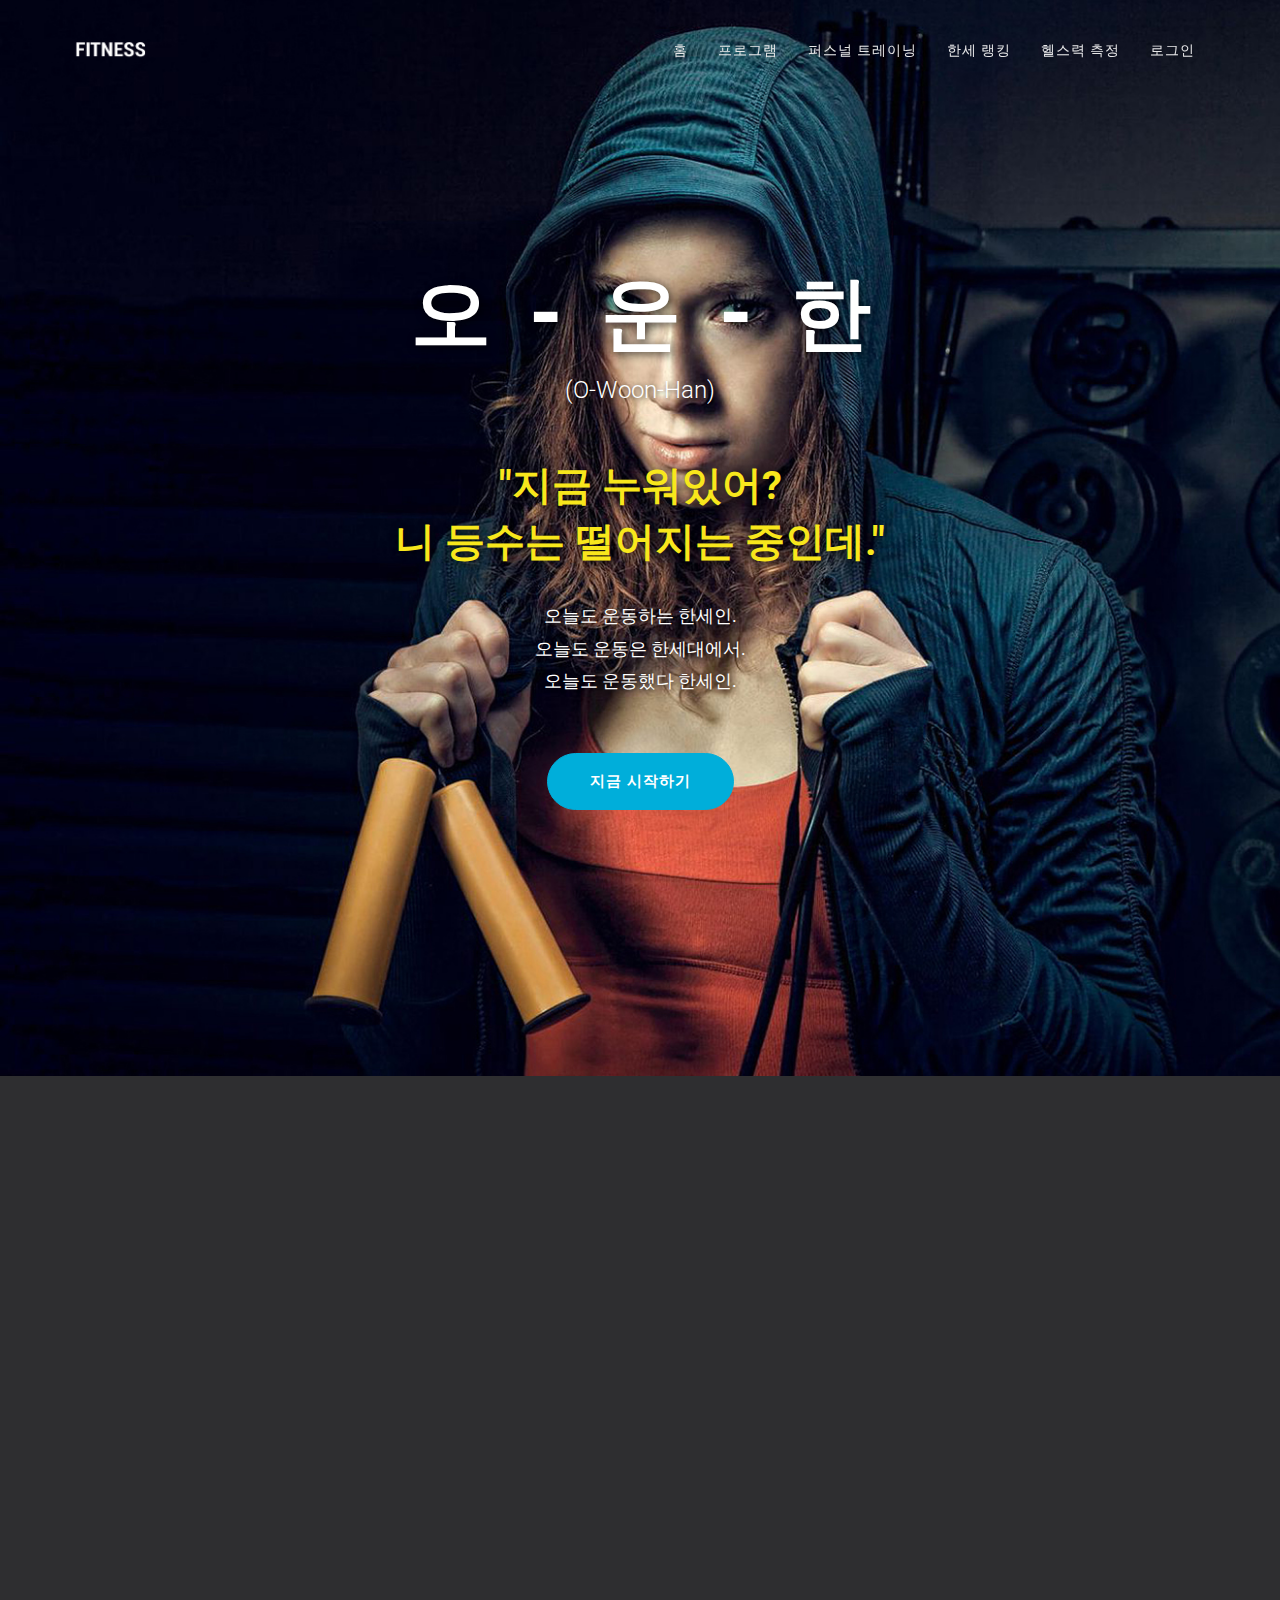
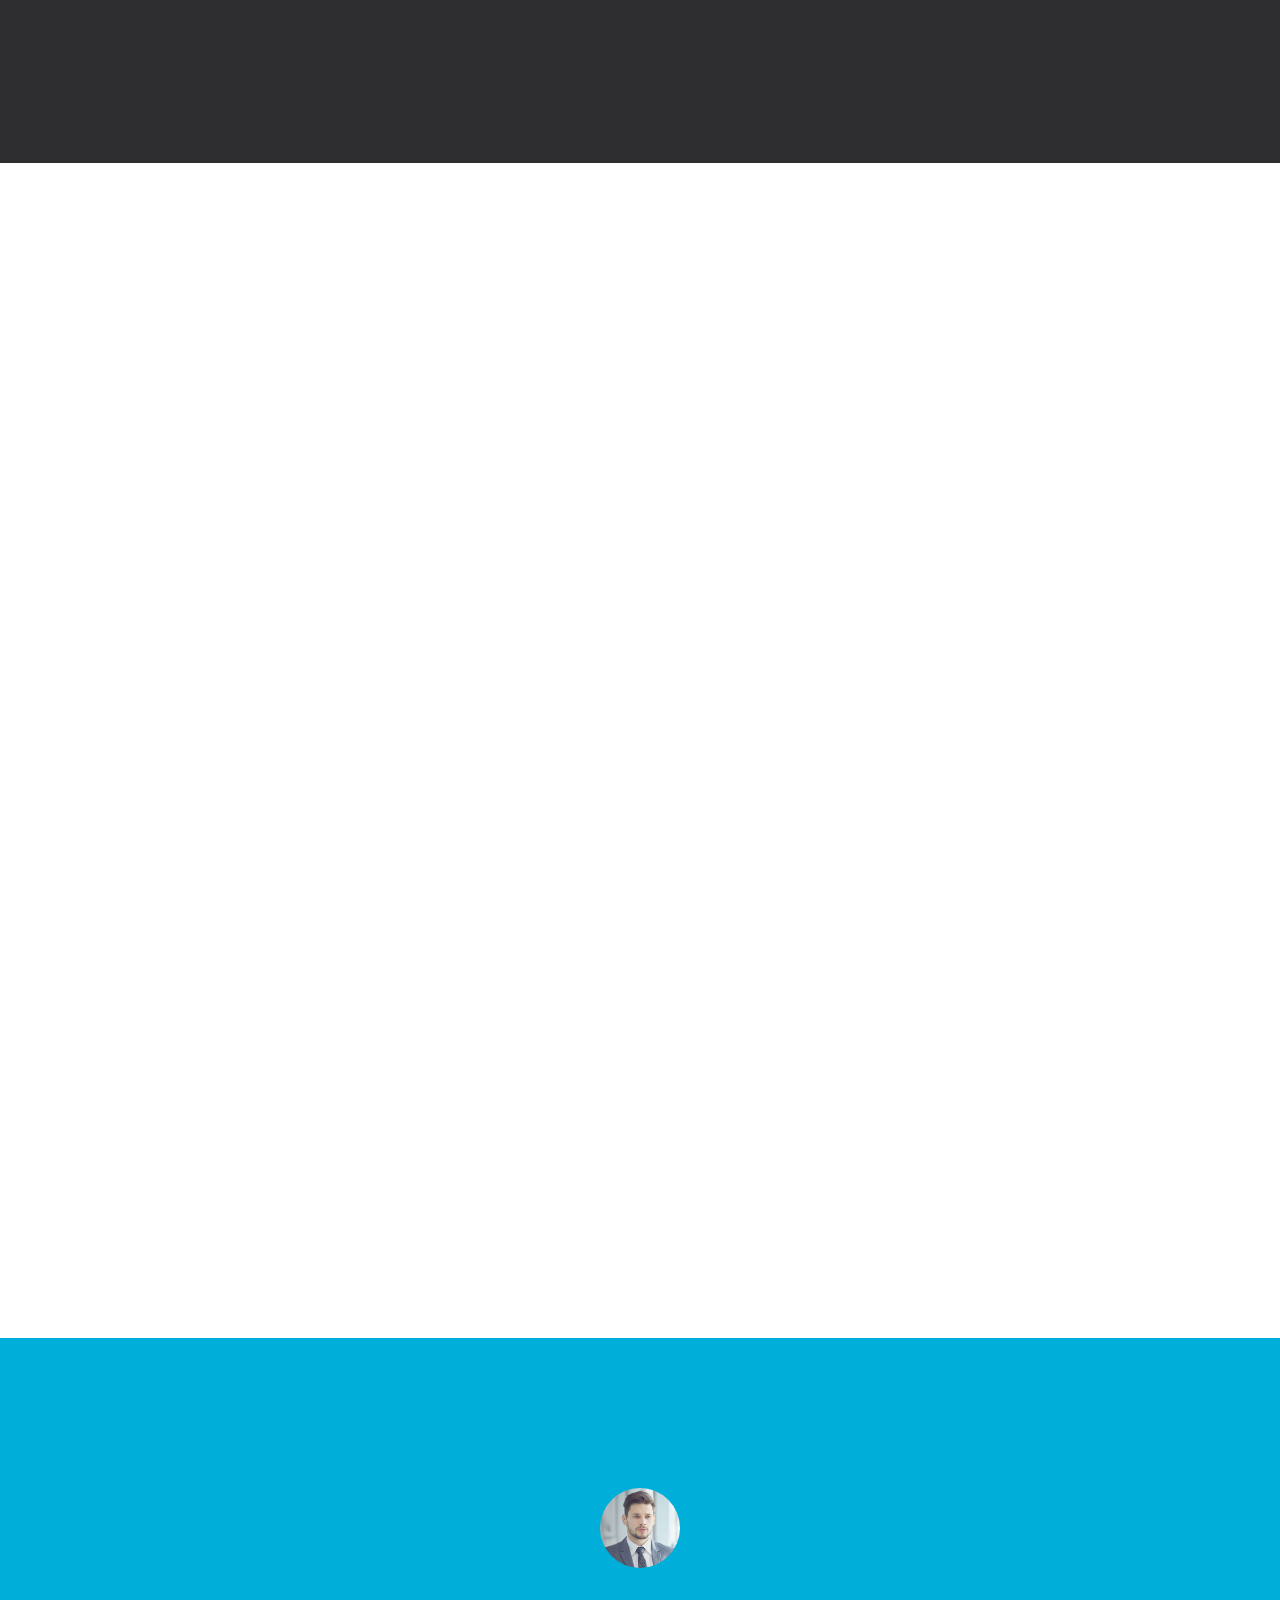
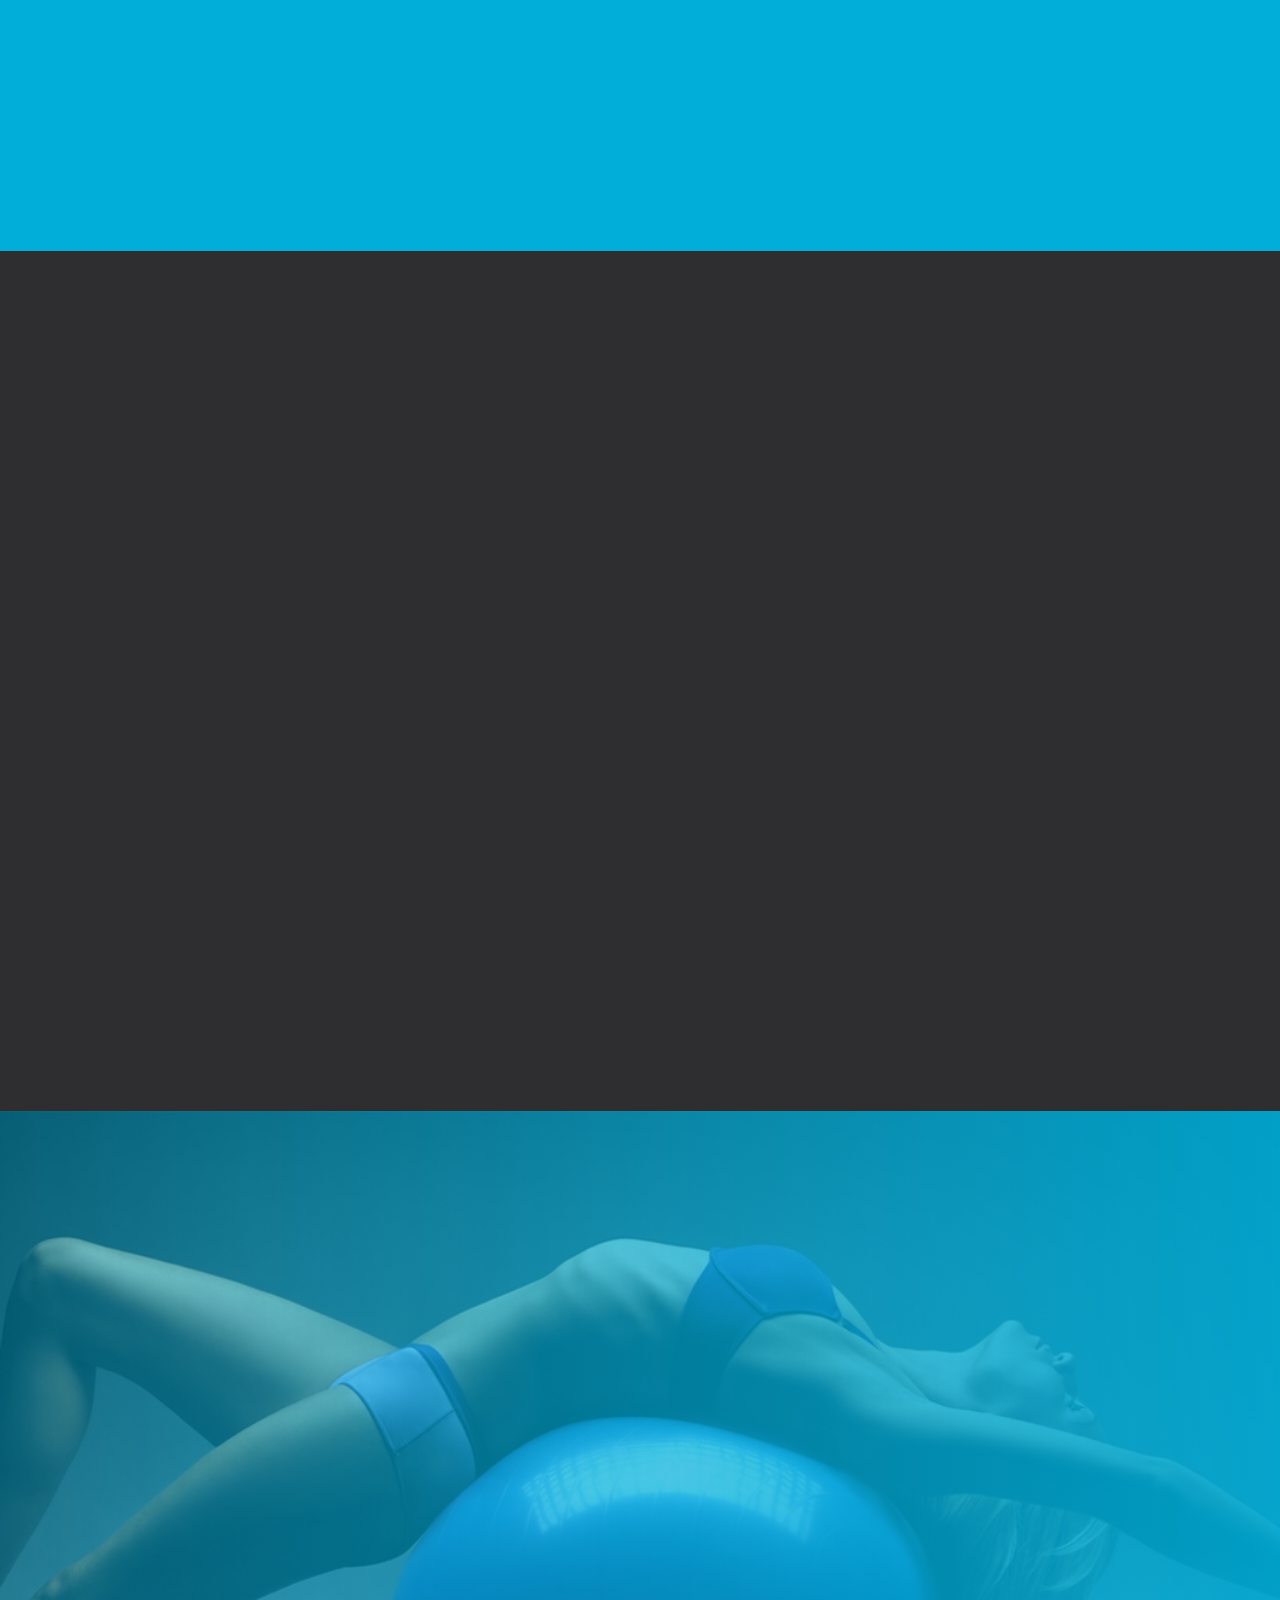
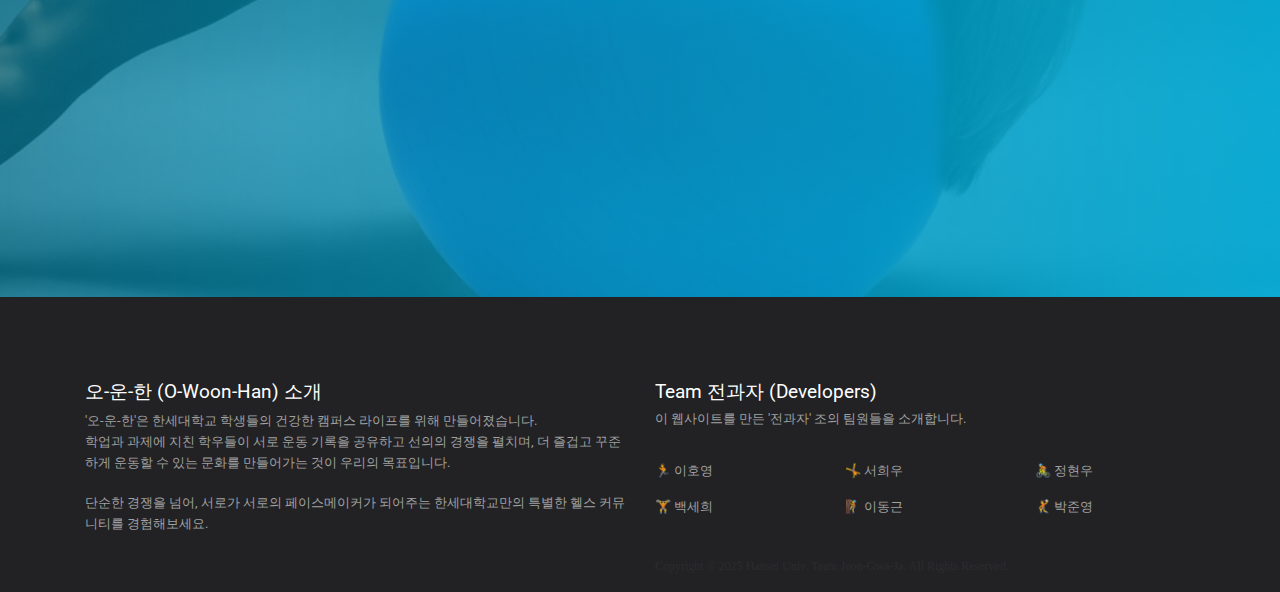
<file: fitness-onepage-fitness-gym-html-theme=y0002016mdecd1900000020/index.html>
<!DOCTYPE html>
<html lang="ko">
<head>
<meta charset="utf-8">
<title>오-운-한 (O-Woon-Han)</title>
<link rel="icon" href="images/favicon.png" type="image/png" sizes="16x16">
<meta name="viewport" content="width=device-width, initial-scale=1">
<meta name="description" content="한세대 헬스 경쟁 및 도우미 프로그램">
<meta name="keywords" content="한세대, 헬스, 오운완, 운동, 경쟁, 랭킹">
<link href="css/bootstrap.min.css" rel="stylesheet" type="text/css" media="all" />
<link href="https://fonts.googleapis.com/css?family=Roboto:300,400,500,700,900" rel="stylesheet">
<link rel="stylesheet" href="css/animate.css">
<link rel="stylesheet" href="css/owl.carousel.css">
<link rel="stylesheet" href="css/owl.theme.css">
<link rel="stylesheet" href="css/ionicons.min.css">
<link href="css/style.css" rel="stylesheet" type="text/css" media="all" />

<style>
<style>
  /* 핫스팟 기본 스타일 */
  .hotspot {
      background-color: rgba(255, 255, 255, 0); 
      z-index: 10;
  }

  /* 툴팁 스타일 수정됨 */
  .muscle-tooltip {
      display: none;
      position: absolute;
      /* 1. 위치 조정: 105% -> 80%~90% 정도로 당겨서 핫스팟과 겹치게 함 */
      left: 80%; 
      top: 0;
      width: 200px;
      background-color: rgba(0, 0, 0, 0.9);
      padding: 15px;
      border-radius: 10px;
      border: 1px solid #f8e71c;
      box-shadow: 0 5px 15px rgba(0,0,0,0.5);
      z-index: 100; /* z-index를 높여서 가장 위에 뜨게 함 */
      text-align: left;
      /* 2. 중요: pointer-events를 auto로 설정해야 클릭 가능 */
      pointer-events: auto; 
  }

  /* 툴팁 내부 링크 스타일 */
  .muscle-tooltip a {
      color: #fff;
      text-decoration: underline;
      display: block; /* 클릭 영역 넓히기 */
      padding: 2px 0;
  }

  /* 마우스 올렸을 때 툴팁 보이기 */
  .hotspot:hover .muscle-tooltip,
  .muscle-tooltip:hover { /* 툴팁 자체에 마우스가 올라가도 유지되게 설정 */
      display: block;
      animation: fadeIn 0.3s;
  }

  /* 핫스팟 마우스 오버 효과 */
  .hotspot:hover {
      background-color: rgba(255, 255, 255, 0.2);
      border: 2px dashed #f8e71c;
  }

  /* 모바일 대응 */
  @media (max-width: 768px) {
      .muscle-tooltip {
          left: 50%;
          top: 100%;
          transform: translateX(-50%);
          width: 250px; /* 모바일에서 좀 더 넓게 */
      }
  }
</style>
</head>

<body>
<div class="wrapper">
  <div class="container">
    <nav class="navbar navbar-default navbar-fixed-top">
      <div class="container"> 
        <div class="navbar-header page-scroll">
          <button type="button" class="navbar-toggle" data-toggle="collapse" data-target="#bs-example-navbar-collapse-1" aria-expanded="false"> <span class="sr-only">내비게이션 토글</span> <span class="icon-bar"></span> <span class="icon-bar"></span> <span class="icon-bar"></span> </button>
          <a class="navbar-brand page-scroll" href="#main"><img src="images/logo.png" width="80" height="30" alt="iLand" /></a> </div>
        <div class="collapse navbar-collapse navbar-right" id="bs-example-navbar-collapse-1">
          <ul class="nav navbar-nav">
            <li><a class="page-scroll" href="#main">홈</a></li>
            <li><a class="page-scroll" href="#classes">프로그램</a></li>
            <li><a class="page-scroll" href="#features">퍼스널 트레이닝</a></li>
            <li><a class="page-scroll" href="#review">한세 랭킹</a></li>
            <li><a class="page-scroll" href="#pricing">헬스력 측정</a></li>
            <li><a class="page-scroll" href="#login">로그인</a></li>
          </ul>
        </div>
      </div>
    </nav>
    </div>
    
  <div class="main app form" id="main">
    <div class="hero-section">
      <div class="container nopadding">
        <div class="col-md-12">
          <div class="hero-content text-center">
            <h1 class="wow fadeInUp" data-wow-delay="0.1s" style="font-size: 80px; font-weight: 900; margin-bottom: 10px; color: #ffffff; text-shadow: 2px 2px 10px rgba(0,0,0,0.7);">오 &nbsp;- &nbsp;운 &nbsp;- &nbsp;한</h1>
            <p class="wow fadeInUp" data-wow-delay="0.2s" style="font-size: 24px; font-weight: 300; color: #ffffff; margin-bottom: 50px; text-shadow: 1px 1px 5px rgba(0,0,0,0.7);">(O-Woon-Han)</p>
            <h2 class="wow fadeInUp" data-wow-delay="0.3s" style="font-size: 40px; font-weight: 700; color: #f8e71c; line-height: 1.4; margin-bottom: 30px; text-shadow: 2px 2px 10px rgba(0,0,0,0.9);">"지금 누워있어? <br> 니 등수는 떨어지는 중인데."</h2>
            <p class="wow fadeInUp" data-wow-delay="0.4s" style="font-size: 18px; line-height: 1.8; color: #ffffff; text-shadow: 1px 1px 5px rgba(0,0,0,0.7);">오늘도 운동하는 한세인.<br>오늘도 운동은 한세대에서.<br>오늘도 운동했다 한세인.</p> 
            <a href="#" class="btn btn-action wow fadeInUp" data-wow-delay="0.5s" style="margin-top: 30px;">지금 시작하기</a> 
          </div>
        </div>
      </div>
    </div>
    
    <div class="pitch text-center" id="classes">
      <div class="container">
        <div class="pitch-intro">
          <h1 class="wow fadeInDown" data-wow-delay="0.2s">우리와 함께 본인의 헬스력을 늘려가세요!</h1>
          <p class="wow fadeInDown" data-wow-delay="0.2s">헬린이 탈출하고 싶으세요?<br> 본인의 헬스력이 어느정도인지 궁금하세요?<br> 오 - 운 - 한 과 함께하세요.</p>
        </div>
        <div class="col-md-12">
          <div class="col-md-4 wow fadeInDown" data-wow-delay="0.2s">
            <div class="pitch-icon"> <i class="ion-ios-checkmark-outline"></i> </div>
            <div class="pitch-content">
              <h1>퍼스널 트레이닝 (PT)</h1>
              <p> 운동 기구 활용법이 어려우시다면,<br> 부위별 운동법 영상을 참고하여 운동하세요. </p>
            </div>
          </div>
          <div class="col-md-4 wow fadeInDown" data-wow-delay="0.2s">
            <div class="pitch-icon"> <i class="ion-ios-mic-outline"></i> </div>
            <div class="pitch-content">
              <h1>개인 헬스력 측정</h1>
              <p> 본인의 운동 기록을 바탕으로한 헬스력을 측정해보세요. </p>
            </div>
          </div>
          <div class="col-md-4 wow fadeInDown" data-wow-delay="0.2s">
            <div class="pitch-icon"> <i class="ion-ios-folder-outline"></i> </div>
            <div class="pitch-content">
              <h1>한세 헬스력 랭킹</h1>
              <p> 개인 헬스력 순위표를 확인해보세요.<br> 자극도 좀 받으시고요. </p>
            </div>
          </div>
        </div>
      </div>
    </div>

    <div class="app-features text-center" id="features">
      <div class="container">
        <h1 class="wow fadeInDown" data-wow-delay="0.1s">부위별 운동 가이드</h1>
        <p class="wow fadeInDown" data-wow-delay="0.2s"> 
          신체 부위에 마우스를 올려보세요!<br>
          해당 부위를 자극하는 최고의 운동법을 알려드립니다. 
        </p>
        
        <div class="col-md-12 wow fadeInDown" data-wow-delay="0.5s" style="margin-top: 30px;"> 
            <div class="muscle-map-container" style="position: relative; display: inline-block; width: 100%; max-width: 800px;">
                
                <img src="images/iPhone-app.png" alt="Muscle Map" style="width: 100%; height: auto; display: block;">

                <div class="hotspot chest-zone" style="position: absolute; top: 25%; left: 19.8%; width: 20%; height: 10%; cursor: pointer;">
                    <div class="muscle-tooltip">
                        <h4 style="color: #f8e71c; font-weight: bold; margin-bottom: 5px;">가슴 (Chest)</h4>
                        <p style="font-size: 13px; margin-bottom: 5px; color: #fff;">영상 보기 (클릭):</p>
                        <ul style="text-align: left; padding-left: 15px; font-size: 12px; color: #ddd;">
                            <li><a href="#" data-toggle="modal" data-target="#benchPressModal" style="color: #fff; text-decoration: underline;">▶ 벤치 프레스</a></li>
                            <li><a href="#" data-toggle="modal" data-target="#chestPressModal" style="color: #fff; text-decoration: underline;">▶ 체스트 프레스</a></li>
                            <li><a href="#" data-toggle="modal" data-target="#pushUpModal" style="color: #fff; text-decoration: underline;">▶ 푸쉬업</a></li>
                        </ul>
                    </div>
                </div>

                <div class="hotspot leg-zone" style="position: absolute; top: 50%; left: 19.8%; width: 20%; height: 35%; cursor: pointer;">
                    <div class="muscle-tooltip">
                        <h4 style="color: #f8e71c; font-weight: bold; margin-bottom: 5px;">하체 (Legs)</h4>
                        <p style="font-size: 13px; margin-bottom: 5px; color: #fff;">영상 보기 (클릭):</p>
                        <ul style="text-align: left; padding-left: 15px; font-size: 12px; color: #ddd;">
                            <li><a href="#" data-toggle="modal" data-target="#squatModal" style="color: #fff; text-decoration: underline;">▶ 스쿼트</a></li>
                            <li><a href="#" data-toggle="modal" data-target="#legPressModal" style="color: #fff; text-decoration: underline;">▶ 레그 프레스</a></li>
                            <li><a href="#" data-toggle="modal" data-target="#lungeModal" style="color: #fff; text-decoration: underline;">▶ 런지</a></li>
                        </ul>
                    </div>
                </div>

                <div class="hotspot shoulder-zone" style="position: absolute; top: 17%; left: 15%; width: 30%; height: 8.8%; cursor: pointer;">
                    <div class="muscle-tooltip">
                        <h4 style="color: #f8e71c; font-weight: bold; margin-bottom: 5px;">어깨 (Shoulder)</h4>
                        <p style="font-size: 13px; margin-bottom: 5px; color: #fff;">영상 보기 (클릭):</p>
                        <ul style="text-align: left; padding-left: 15px; font-size: 12px; color: #ddd;">
                            <li><a href="#" data-toggle="modal" data-target="#militaryPressModal" style="color: #fff; text-decoration: underline;">▶ 밀리터리 프레스</a></li>
                            <li><a href="#" data-toggle="modal" data-target="#latRaiseModal" style="color: #fff; text-decoration: underline;">▶ 사레레</a></li>
                            <li><a href="#" data-toggle="modal" data-target="#facePullModal" style="color: #fff; text-decoration: underline;">▶ 페이스 풀</a></li>
                        </ul>
                    </div>
                </div>

                <div class="hotspot arm-zone" style="position: absolute; top: 30%; left: 10%; width: 10%; height: 20%; cursor: pointer;">
                    <div class="muscle-tooltip">
                        <h4 style="color: #f8e71c; font-weight: bold; margin-bottom: 5px;">팔 (Arms)</h4>
                        <p style="font-size: 13px; margin-bottom: 5px; color: #fff;">영상 보기 (클릭):</p>
                        <ul style="text-align: left; padding-left: 15px; font-size: 12px; color: #ddd;">
                            <li><a href="#" data-toggle="modal" data-target="#barbellCurlModal" style="color: #fff; text-decoration: underline;">▶ 바벨 컬</a></li>
                            <li><a href="#" data-toggle="modal" data-target="#tricepsModal" style="color: #fff; text-decoration: underline;">▶ 트라이셉스 익스텐션</a></li>
                            <li><a href="#" data-toggle="modal" data-target="#hammerCurlModal" style="color: #fff; text-decoration: underline;">▶ 해머 컬</a></li>
                        </ul>
                    </div>
                </div>

                <div class="hotspot abs-zone" style="position: absolute; top: 38%; left: 22%; width: 15%; height: 12%; cursor: pointer;">
                    <div class="muscle-tooltip">
                        <h4 style="color: #f8e71c; font-weight: bold; margin-bottom: 5px;">복근 (Abs)</h4>
                        <p style="font-size: 13px; margin-bottom: 5px; color: #fff;">영상 보기 (클릭):</p>
                        <ul style="text-align: left; padding-left: 15px; font-size: 12px; color: #ddd;">
                            <li><a href="#" data-toggle="modal" data-target="#crunchModal" style="color: #fff; text-decoration: underline;">▶ 크런치</a></li>
                            <li><a href="#" data-toggle="modal" data-target="#legRaiseModal" style="color: #fff; text-decoration: underline;">▶ 레그 레이즈</a></li>
                            <li><a href="#" data-toggle="modal" data-target="#plankModal" style="color: #fff; text-decoration: underline;">▶ 플랭크</a></li>
                        </ul>
                    </div>
                </div> 

                <div class="hotspot back-zone" style="position: absolute; top: 25%; left: 57.5%; width: 25%; height: 25%; cursor: pointer;">
                    <div class="muscle-tooltip">
                        <h4 style="color: #f8e71c; font-weight: bold; margin-bottom: 5px;">등 (Back)</h4>
                        <p style="font-size: 13px; margin-bottom: 5px; color: #fff;">영상 보기 (클릭):</p>
                        <ul style="text-align: left; padding-left: 15px; font-size: 12px; color: #ddd;">
                            <li><a href="#" data-toggle="modal" data-target="#latPullDownModal" style="color: #fff; text-decoration: underline;">▶ 랫 풀 다운</a></li>
                            <li><a href="#" data-toggle="modal" data-target="#seatedRowModal" style="color: #fff; text-decoration: underline;">▶ 시티드 로우</a></li>
                            <li><a href="#" data-toggle="modal" data-target="#pullUpModal" style="color: #fff; text-decoration: underline;">▶ 풀업</a></li>
                        </ul>
                    </div>
                </div>

            </div>
        </div>
      </div>
    </div>
    
    <div class="review-section" id="review">
      <div class="container">
        <div class="col-md-10 col-md-offset-1">
          <div class="reviews owl-carousel owl-theme">
            <div class="review-single"><img class="img-circle" src="images/customer1.png" alt="Client Testimonoal" />
              <div class="review-text wow fadeInUp" data-wow-delay="0.2s">
                <p>열심히 하다보니 1등이네요. 여러분들도 하실 수 있어요. <br>어차피 다음 달에도 1등은 저겠지만요 ㅋ</p>
                <h3>이달의 한세인 1등 : 서희우</h3>
                <h3>융합보안학과 22학번</h3>
              </div>
            </div>
            <div class="review-single"><img class="img-circle" src="images/customer2.png" alt="Client Testimonoal" />
              <div class="review-text">
                <p>저번 달에는 14등이었는데 어느새 2등까지 왔습니다. <br>오-운-한을 이용하니 운동이 조금 더 쉽고 재밌어졌어요!</p>
                <h3>이달의 한세인 2등 : 이건희</h3>
                <h3>융합보안학과 22학번</h3>
              </div>
            </div>
            <div class="review-single"><img class="img-circle" src="images/customer3.png" alt="Client Testimonoal" />
              <div class="review-text">
                <p>아직은 3등이지만 다음 달에는 1등을 향해 운동할 거예요! <br>오-운-한 개발자들에게 무한한 감사를 ...</p>
                <h3>이달의 한세인 3등 : 정원영</h3>
                <h3>디자인학부 25학번</h3>
              </div>
            </div>
          </div>
        </div>
      </div>
    </div>

    <div id="pricing" class="pricing-section text-center">
      <div class="container">
        <div class="col-md-12 col-sm-12 nopadding">
          <div class="pricing-intro">
            <h1 class="wow fadeInUp" data-wow-delay="0s">나의 헬스력 측정하기</h1>
            <p class="wow fadeInUp" data-wow-delay="0.2s"> 오늘 흘린 땀방울을 수치로 증명하세요. <br class="hidden-xs">웨이트와 유산소 시간을 입력하면 당신의 헬스력이 계산됩니다. </p>
          </div>
          <div class="col-md-8 col-md-offset-2">
            <div class="wow fadeInUp" data-wow-delay="0.4s" style="background: #ffffff; padding: 40px; border-radius: 10px; box-shadow: 0 10px 30px rgba(0,0,0,0.1);">
                <form class="form-horizontal">
                    <div class="form-group">
                        <label for="weightTime" class="col-sm-4 control-label" style="font-size: 18px; font-weight: 700; color: #333;">웨이트 운동 (분)</label>
                        <div class="col-sm-8">
                            <input type="number" class="form-control input-lg" id="weightTime" placeholder="예: 60 (분 단위 입력)" style="border-radius: 5px;">
                        </div>
                    </div>
                    <div class="form-group" style="margin-top: 20px;">
                        <label for="cardioTime" class="col-sm-4 control-label" style="font-size: 18px; font-weight: 700; color: #333;">유산소 운동 (분)</label>
                        <div class="col-sm-8">
                            <input type="number" class="form-control input-lg" id="cardioTime" placeholder="예: 30 (분 단위 입력)" style="border-radius: 5px;">
                        </div>
                    </div>
                    <button type="button" class="btn btn-primary btn-action btn-fill btn-lg" style="margin-top: 30px; width: 100%; font-size: 20px;">헬스력 계산하기</button>
                </form>
                <div class="result-display" style="margin-top: 40px; padding-top: 30px; border-top: 2px dashed #eee;">
                    <h3 style="color: #888; margin-bottom: 10px;">당신의 오늘 헬스력은?</h3>
                    <h1 style="font-size: 60px; font-weight: 900; color: #222; letter-spacing: -2px;">0 <span style="font-size: 30px; color: #f8e71c;">HP</span></h1>
                    <p style="color: #aaa; font-size: 14px;">(운동 시간을 입력하고 버튼을 눌러보세요)</p>
                </div>
            </div>
          </div>
        </div>
      </div>
    </div>
    
    <div class="cta-sub no-color" id="login">
      <div class="container">
        <div class="cta-inner">
          <h1 class="wow fadeInUp" data-wow-delay="0s">오-운-한 로그인</h1>
          <p class="wow fadeInUp" data-wow-delay="0.2s"> 로그인하고 당신의 헬스력을 서버에 저장하세요.<br class="hidden-xs">한세대학교 학번으로 간편하게 이용할 수 있습니다. </p>
          <div class="col-md-6 col-md-offset-3" style="margin-top: 30px;">
            <div class="form wow fadeInUp" data-wow-delay="0.3s" style="background: rgba(255, 255, 255, 0.95); padding: 40px; border-radius: 15px; box-shadow: 0 15px 35px rgba(0,0,0,0.2); color: #333;">
                <form class="login-form center-form">
                    <div class="form-group">
                        <input type="text" class="form-control input-lg" placeholder="학번 (예: 20240001)" required style="border-radius: 5px; margin-bottom: 15px; height: 50px;">
                    </div>
                    <div class="form-group">
                        <input type="password" class="form-control input-lg" placeholder="비밀번호" required style="border-radius: 5px; margin-bottom: 20px; height: 50px;">
                    </div>
                    <button type="button" class="btn btn-primary btn-action btn-fill btn-lg" style="width: 100%; font-size: 18px; font-weight: bold; height: 50px;">로그인</button>
                    <div style="margin-top: 20px; color: #666; font-size: 14px;">
                        <a href="#" style="color: #666; text-decoration: underline;">회원가입</a> &nbsp;|&nbsp; <a href="#" style="color: #666; text-decoration: underline;">비밀번호 찾기</a>
                    </div>
                </form>
            </div>
          </div>
        </div>
      </div>
    </div>
    
    <div class="footer" id="contact">
      <div class="container">
        <div class="col-md-6 contact">
          <h1>오-운-한 (O-Woon-Han) 소개</h1>
          <p style="font-size: 16px; line-height: 1.6;"> '오-운-한'은 <strong>한세대학교 학생들의 건강한 캠퍼스 라이프</strong>를 위해 만들어졌습니다. <br>학업과 과제에 지친 학우들이 서로 운동 기록을 공유하고 선의의 경쟁을 펼치며, 더 즐겁고 꾸준하게 운동할 수 있는 문화를 만들어가는 것이 우리의 목표입니다. </p>
          <p style="font-size: 16px; line-height: 1.6;"> 단순한 경쟁을 넘어, 서로가 서로의 페이스메이커가 되어주는 한세대학교만의 특별한 헬스 커뮤니티를 경험해보세요. </p>
        </div>
        <div class="col-md-6 contact footer-menu">
          <h1>Team 전과자 (Developers)</h1>
          <p style="margin-bottom: 20px;">이 웹사이트를 만든 <strong>'전과자'</strong> 조의 팀원들을 소개합니다.</p>
          <div class="row" style="font-size: 16px; font-weight: 500;">
            <div class="col-xs-4">
               <ul style="list-style: none; padding: 0;">
                  <li style="margin-bottom: 10px;">🏃 이호영</li>
                  <li style="margin-bottom: 10px;">🏋️ 백세희</li>
               </ul>
            </div>
            <div class="col-xs-4">
               <ul style="list-style: none; padding: 0;">
                  <li style="margin-bottom: 10px;">🤸 서희우</li>
                  <li style="margin-bottom: 10px;">🧗 이동근</li>
               </ul>
            </div>
            <div class="col-xs-4">
                <ul style="list-style: none; padding: 0;">
                   <li style="margin-bottom: 10px;">🚴 정현우</li>
                   <li style="margin-bottom: 10px;">🤾 박준영</li>
                </ul>
             </div>
          </div>
          <div style="margin-top: 30px; opacity: 0.6; font-size: 12px;"> Copyright &copy; 2025 Hansei Univ. Team Jeon-Gwa-Ja. All Rights Reserved. </div>
        </div>
      </div>
    </div>
  </div>
  
  <a id="back-top" class="back-to-top page-scroll" href="#main"> <i class="ion-ios-arrow-thin-up"></i> </a> 
  
  </div>
</div>

<div class="modal fade" id="benchPressModal" tabindex="-1" role="dialog"><div class="modal-dialog" role="document"><div class="modal-content" style="background-color: #222; color: #fff;"><div class="modal-header"><button type="button" class="close" data-dismiss="modal"><span aria-hidden="true" style="color: #fff;">&times;</span></button><h4 class="modal-title">벤치 프레스 가이드</h4></div><div class="modal-body text-center"><div class="embed-responsive embed-responsive-16by9"><iframe class="embed-responsive-item" src="https://www.youtube.com/embed/iZ5jn1B2uM4" allowfullscreen></iframe></div><p style="margin-top:15px;">가슴 전체를 자극하는 대표 운동입니다.</p></div></div></div></div>
<div class="modal fade" id="chestPressModal" tabindex="-1" role="dialog"><div class="modal-dialog" role="document"><div class="modal-content" style="background-color: #222; color: #fff;"><div class="modal-header"><button type="button" class="close" data-dismiss="modal"><span aria-hidden="true" style="color: #fff;">&times;</span></button><h4 class="modal-title">체스트 프레스 가이드</h4></div><div class="modal-body text-center"><div class="embed-responsive embed-responsive-16by9"><iframe class="embed-responsive-item" src="https://www.youtube.com/embed/6Y7zjxzmYDc" allowfullscreen></iframe></div><p style="margin-top:15px;">머신을 이용해 안전하게 가슴 근육을 고립시킵니다.</p></div></div></div></div>
<div class="modal fade" id="pushUpModal" tabindex="-1" role="dialog"><div class="modal-dialog" role="document"><div class="modal-content" style="background-color: #222; color: #fff;"><div class="modal-header"><button type="button" class="close" data-dismiss="modal"><span aria-hidden="true" style="color: #fff;">&times;</span></button><h4 class="modal-title">푸쉬업 가이드</h4></div><div class="modal-body text-center"><div class="embed-responsive embed-responsive-16by9"><iframe class="embed-responsive-item" src="https://www.youtube.com/embed/0DVCSDO30HU" allowfullscreen></iframe></div><p style="margin-top:15px;">최고의 맨몸 가슴 운동입니다.</p></div></div></div></div>

<div class="modal fade" id="squatModal" tabindex="-1" role="dialog"><div class="modal-dialog" role="document"><div class="modal-content" style="background-color: #222; color: #fff;"><div class="modal-header"><button type="button" class="close" data-dismiss="modal"><span aria-hidden="true" style="color: #fff;">&times;</span></button><h4 class="modal-title">스쿼트 가이드</h4></div><div class="modal-body text-center"><div class="embed-responsive embed-responsive-16by9"><iframe class="embed-responsive-item" src="https://www.youtube.com/embed/p2CaN_z7n4I" allowfullscreen></iframe></div><p style="margin-top:15px;">하체 운동의 왕이라 불리는 스쿼트입니다.</p></div></div></div></div>
<div class="modal fade" id="legPressModal" tabindex="-1" role="dialog"><div class="modal-dialog" role="document"><div class="modal-content" style="background-color: #222; color: #fff;"><div class="modal-header"><button type="button" class="close" data-dismiss="modal"><span aria-hidden="true" style="color: #fff;">&times;</span></button><h4 class="modal-title">레그 프레스 가이드</h4></div><div class="modal-body text-center"><div class="embed-responsive embed-responsive-16by9"><iframe class="embed-responsive-item" src="https://www.youtube.com/embed/jaURKAgZDYw" allowfullscreen></iframe></div><p style="margin-top:15px;">고중량으로 하체를 밀어주세요.</p></div></div></div></div>
<div class="modal fade" id="lungeModal" tabindex="-1" role="dialog"><div class="modal-dialog" role="document"><div class="modal-content" style="background-color: #222; color: #fff;"><div class="modal-header"><button type="button" class="close" data-dismiss="modal"><span aria-hidden="true" style="color: #fff;">&times;</span></button><h4 class="modal-title">런지 가이드</h4></div><div class="modal-body text-center"><div class="embed-responsive embed-responsive-16by9"><iframe class="embed-responsive-item" src="https://www.youtube.com/embed/0LSfy60yRpM" allowfullscreen></iframe></div><p style="margin-top:15px;">균형 감각과 하체 근력을 동시에 키웁니다.</p></div></div></div></div>

<div class="modal fade" id="militaryPressModal" tabindex="-1" role="dialog"><div class="modal-dialog" role="document"><div class="modal-content" style="background-color: #222; color: #fff;"><div class="modal-header"><button type="button" class="close" data-dismiss="modal"><span aria-hidden="true" style="color: #fff;">&times;</span></button><h4 class="modal-title">밀리터리 프레스 가이드</h4></div><div class="modal-body text-center"><div class="embed-responsive embed-responsive-16by9"><iframe class="embed-responsive-item" src="https://www.youtube.com/embed/Nz-GgD0yRYQ" allowfullscreen></iframe></div><p style="margin-top:15px;">전면 어깨를 강력하게 자극합니다.</p></div></div></div></div>
<div class="modal fade" id="latRaiseModal" tabindex="-1" role="dialog"><div class="modal-dialog" role="document"><div class="modal-content" style="background-color: #222; color: #fff;"><div class="modal-header"><button type="button" class="close" data-dismiss="modal"><span aria-hidden="true" style="color: #fff;">&times;</span></button><h4 class="modal-title">사이드 레터럴 레이즈 가이드</h4></div><div class="modal-body text-center"><div class="embed-responsive embed-responsive-16by9"><iframe class="embed-responsive-item" src="https://www.youtube.com/embed/2EZPfJb4SKs" allowfullscreen></iframe></div><p style="margin-top:15px;">어깨 뽕을 만드는 필수 운동입니다.</p></div></div></div></div>
<div class="modal fade" id="facePullModal" tabindex="-1" role="dialog"><div class="modal-dialog" role="document"><div class="modal-content" style="background-color: #222; color: #fff;"><div class="modal-header"><button type="button" class="close" data-dismiss="modal"><span aria-hidden="true" style="color: #fff;">&times;</span></button><h4 class="modal-title">페이스 풀 가이드</h4></div><div class="modal-body text-center"><div class="embed-responsive embed-responsive-16by9"><iframe class="embed-responsive-item" src="https://www.youtube.com/embed/c6_KJubjTRo" allowfullscreen></iframe></div><p style="margin-top:15px;">후면 어깨와 등 상부를 타겟팅합니다.</p></div></div></div></div>

<div class="modal fade" id="barbellCurlModal" tabindex="-1" role="dialog"><div class="modal-dialog" role="document"><div class="modal-content" style="background-color: #222; color: #fff;"><div class="modal-header"><button type="button" class="close" data-dismiss="modal"><span aria-hidden="true" style="color: #fff;">&times;</span></button><h4 class="modal-title">바벨 컬 가이드</h4></div><div class="modal-body text-center"><div class="embed-responsive embed-responsive-16by9"><iframe class="embed-responsive-item" src="https://www.youtube.com/embed/JN7FmZu3vPo" allowfullscreen></iframe></div><p style="margin-top:15px;">이두근 사이즈를 키우는 기본 운동입니다.</p></div></div></div></div>
<div class="modal fade" id="tricepsModal" tabindex="-1" role="dialog"><div class="modal-dialog" role="document"><div class="modal-content" style="background-color: #222; color: #fff;"><div class="modal-header"><button type="button" class="close" data-dismiss="modal"><span aria-hidden="true" style="color: #fff;">&times;</span></button><h4 class="modal-title">트라이셉스 익스텐션 가이드</h4></div><div class="modal-body text-center"><div class="embed-responsive embed-responsive-16by9"><iframe class="embed-responsive-item" src="https://www.youtube.com/embed/KK3tBKK9LF8" allowfullscreen></iframe></div><p style="margin-top:15px;">팔 뒤쪽 삼두근을 자극합니다.</p></div></div></div></div>
<div class="modal fade" id="hammerCurlModal" tabindex="-1" role="dialog"><div class="modal-dialog" role="document"><div class="modal-content" style="background-color: #222; color: #fff;"><div class="modal-header"><button type="button" class="close" data-dismiss="modal"><span aria-hidden="true" style="color: #fff;">&times;</span></button><h4 class="modal-title">해머 컬 가이드</h4></div><div class="modal-body text-center"><div class="embed-responsive embed-responsive-16by9"><iframe class="embed-responsive-item" src="https://www.youtube.com/embed/3VPNc9HAdmU" allowfullscreen></iframe></div><p style="margin-top:15px;">이두 바깥쪽과 전완근을 발달시킵니다.</p></div></div></div></div>

<div class="modal fade" id="crunchModal" tabindex="-1" role="dialog"><div class="modal-dialog" role="document"><div class="modal-content" style="background-color: #222; color: #fff;"><div class="modal-header"><button type="button" class="close" data-dismiss="modal"><span aria-hidden="true" style="color: #fff;">&times;</span></button><h4 class="modal-title">크런치 가이드</h4></div><div class="modal-body text-center"><div class="embed-responsive embed-responsive-16by9"><iframe class="embed-responsive-item" src="https://www.youtube.com/embed/5cBa7R4SPpM" allowfullscreen></iframe></div><p style="margin-top:15px;">상복부를 쥐어짜는 운동입니다.</p></div></div></div></div>
<div class="modal fade" id="legRaiseModal" tabindex="-1" role="dialog"><div class="modal-dialog" role="document"><div class="modal-content" style="background-color: #222; color: #fff;"><div class="modal-header"><button type="button" class="close" data-dismiss="modal"><span aria-hidden="true" style="color: #fff;">&times;</span></button><h4 class="modal-title">레그 레이즈 가이드</h4></div><div class="modal-body text-center"><div class="embed-responsive embed-responsive-16by9"><iframe class="embed-responsive-item" src="https://www.youtube.com/embed/-G7eSNGYoCU" allowfullscreen></iframe></div><p style="margin-top:15px;">하복부를 단련하는 최고의 맨몸 운동입니다.</p></div></div></div></div>
<div class="modal fade" id="plankModal" tabindex="-1" role="dialog"><div class="modal-dialog" role="document"><div class="modal-content" style="background-color: #222; color: #fff;"><div class="modal-header"><button type="button" class="close" data-dismiss="modal"><span aria-hidden="true" style="color: #fff;">&times;</span></button><h4 class="modal-title">플랭크 가이드</h4></div><div class="modal-body text-center"><div class="embed-responsive embed-responsive-16by9"><iframe class="embed-responsive-item" src="https://www.youtube.com/embed/5rCBuHxYGuQ" allowfullscreen></iframe></div><p style="margin-top:15px;">코어 전체를 단단하게 만듭니다.</p></div></div></div></div>

<div class="modal fade" id="latPullDownModal" tabindex="-1" role="dialog"><div class="modal-dialog" role="document"><div class="modal-content" style="background-color: #222; color: #fff;"><div class="modal-header"><button type="button" class="close" data-dismiss="modal"><span aria-hidden="true" style="color: #fff;">&times;</span></button><h4 class="modal-title">랫 풀 다운 가이드</h4></div><div class="modal-body text-center"><div class="embed-responsive embed-responsive-16by9"><iframe class="embed-responsive-item" src="https://www.youtube.com/embed/hVa5dsH3DaA" allowfullscreen></iframe></div><p style="margin-top:15px;">등을 넓게 만드는 광배근 운동입니다.</p></div></div></div></div>
<div class="modal fade" id="seatedRowModal" tabindex="-1" role="dialog"><div class="modal-dialog" role="document"><div class="modal-content" style="background-color: #222; color: #fff;"><div class="modal-header"><button type="button" class="close" data-dismiss="modal"><span aria-hidden="true" style="color: #fff;">&times;</span></button><h4 class="modal-title">시티드 로우 가이드</h4></div><div class="modal-body text-center"><div class="embed-responsive embed-responsive-16by9"><iframe class="embed-responsive-item" src="https://www.youtube.com/embed/3nKgR1RHSkc" allowfullscreen></iframe></div><p style="margin-top:15px;">등의 두께감을 키워주는 로우 운동입니다.</p></div></div></div></div>
<div class="modal fade" id="pullUpModal" tabindex="-1" role="dialog"><div class="modal-dialog" role="document"><div class="modal-content" style="background-color: #222; color: #fff;"><div class="modal-header"><button type="button" class="close" data-dismiss="modal"><span aria-hidden="true" style="color: #fff;">&times;</span></button><h4 class="modal-title">풀업 가이드</h4></div><div class="modal-body text-center"><div class="embed-responsive embed-responsive-16by9"><iframe class="embed-responsive-item" src="https://www.youtube.com/embed/SwH0EEm06vA" allowfullscreen></iframe></div><p style="margin-top:15px;">등 운동의 끝판왕, 턱걸이입니다.</p></div></div></div></div>

<script type="text/javascript" src="js/jquery-2.1.1.js"></script> 
<script type="text/javascript" src="js/bootstrap.min.js"></script> 
<script type="text/javascript" src="js/plugins.js"></script> 
<script type="text/javascript" src="js/menu.js"></script> 
<script type="text/javascript" src="js/custom.js"></script> 
<script src="js/jquery.subscribe.js"></script>

<script>
  $(document).ready(function() {
      $('.btn-primary.btn-action.btn-fill.btn-lg').click(function() {
          var weightTime = parseInt($('#weightTime').val()) || 0;
          var cardioTime = parseInt($('#cardioTime').val()) || 0;
          var totalScore = (weightTime * 10) + (cardioTime * 10);
          var message = "";
          var messageColor = "#aaa";

          if (totalScore >= 3000) {
              message = "하루에 이정도 운동을..? 솔직히 말해요, 숨쉬기 운동 포함이죠? 뻥튀기 금지! 🚨";
              messageColor = "#000000"; 
          } else if (totalScore >= 2000) {
              message = "와... 이 정도면 한세대 헬스장 고인물 인정합니다. 존경합니다! 🙇‍♂️";
              messageColor = "#8e44ad"; 
          } else if (totalScore >= 1500) {
              message = "대단해요! 당장 태릉선수촌으로 가셔야겠는데요? 🏆";
              messageColor = "#ff4757"; 
          } else if (totalScore >= 1000) {
              message = "오늘 운동 제대로 찢으셨네요! 득근 축하드립니다! 💪";
              messageColor = "#ffa502"; 
          } else if (totalScore >= 500) {
              message = "오~ 꾸준함이 비결입니다! 내일도 이만큼만 합시다! 🔥";
              messageColor = "#2ed573"; 
          } else {
              message = "시작이 반입니다! 헬린이 탈출을 향해 고고! 🐣";
              messageColor = "#747d8c"; 
          }
          $('.result-display h1').html(totalScore + ' <span style="font-size: 30px; color: #f8e71c;">HP</span>');
          $('.result-display p').text(message).css('color', messageColor).css('font-weight', 'bold');
      });
  });
</script>
</body>
</html>
</file>
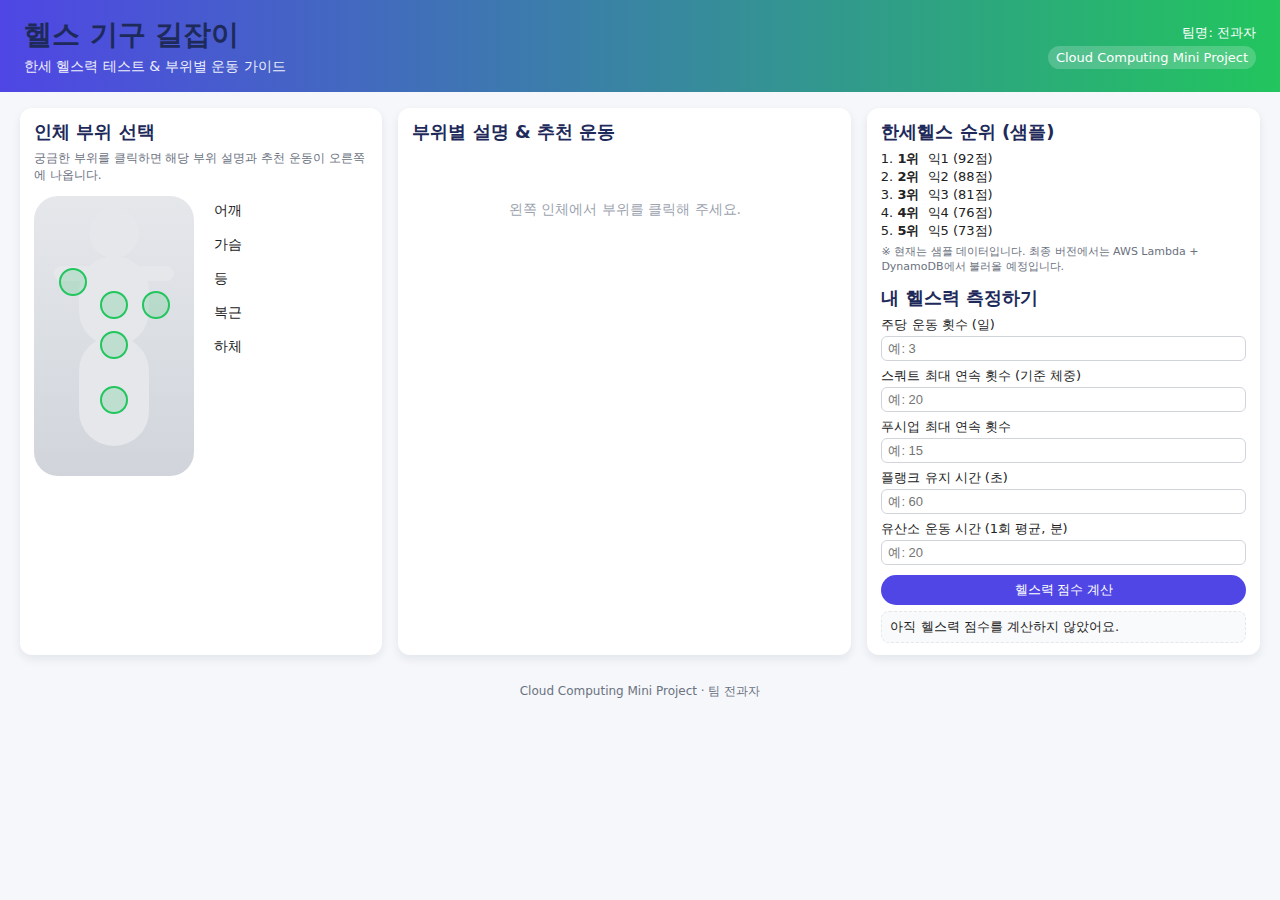
<file: hansei-gym-project/index.html>
<!DOCTYPE html>
<html lang="ko">
<head>
  <meta charset="UTF-8" />
  <title>헬스 기구 길잡이 - 전과자 팀</title>
  <link rel="stylesheet" href="style.css" />
</head>
<body>
  <header class="top-header">
    <div class="title-area">
      <h1>헬스 기구 길잡이</h1>
      <p class="subtitle">한세 헬스력 테스트 &amp; 부위별 운동 가이드</p>
    </div>
    <div class="team-tag">
      <span>팀명: 전과자</span>
      <span class="badge">Cloud Computing Mini Project</span>
    </div>
  </header>

  <main class="main-layout">
    <!-- 왼쪽: 인체 모형 + 클릭 가능한 부위 -->
    <section class="body-section">
      <h2>인체 부위 선택</h2>
      <p class="hint">궁금한 부위를 클릭하면 해당 부위 설명과 추천 운동이 오른쪽에 나옵니다.</p>

      <div class="body-wrapper">
        <!-- 실제 프로젝트에서는 이 이미지를 교체해도 됨 -->
        <div class="body-placeholder">
          <!-- 그냥 SVG 형태의 단순 실루엣 -->
          <div class="body-head"></div>
          <div class="body-torso"></div>
          <div class="body-arms"></div>
          <div class="body-legs"></div>

          <!-- 클릭 가능한 핫스팟 버튼들 -->
          <button class="hotspot hotspot-shoulder" data-part="shoulder" title="어깨"></button>
          <button class="hotspot hotspot-chest" data-part="chest" title="가슴"></button>
          <button class="hotspot hotspot-back" data-part="back" title="등"></button>
          <button class="hotspot hotspot-abs" data-part="abs" title="복근"></button>
          <button class="hotspot hotspot-legs" data-part="legs" title="하체"></button>
        </div>

        <ul class="body-part-list">
          <li data-part="shoulder" class="body-part-item">어깨</li>
          <li data-part="chest" class="body-part-item">가슴</li>
          <li data-part="back" class="body-part-item">등</li>
          <li data-part="abs" class="body-part-item">복근</li>
          <li data-part="legs" class="body-part-item">하체</li>
        </ul>
      </div>
    </section>

    <!-- 가운데: 선택된 부위 상세 정보 -->
    <section class="info-section">
      <h2>부위별 설명 &amp; 추천 운동</h2>
      <div id="part-info" class="part-info empty">
        <p class="empty-text">왼쪽 인체에서 부위를 클릭해 주세요.</p>
      </div>
    </section>

    <!-- 오른쪽: 한세헬스 순위 + 헬스력 테스트 -->
    <section class="side-section">
      <div class="ranking-box">
        <h2>한세헬스 순위 (샘플)</h2>
        <ol class="ranking-list">
          <li><span class="rank">1위</span> 익1 (92점)</li>
          <li><span class="rank">2위</span> 익2 (88점)</li>
          <li><span class="rank">3위</span> 익3 (81점)</li>
          <li><span class="rank">4위</span> 익4 (76점)</li>
          <li><span class="rank">5위</span> 익5 (73점)</li>
        </ol>
        <p class="ranking-note">※ 현재는 샘플 데이터입니다. 최종 버전에서는 AWS Lambda + DynamoDB에서 불러올 예정입니다.</p>
      </div>

      <div class="fitness-box">
        <h2>내 헬스력 측정하기</h2>
        <form id="fitness-form" class="fitness-form">
          <label>
            주당 운동 횟수 (일)
            <input type="number" name="weeklyWorkouts" min="0" max="7" placeholder="예: 3" required />
          </label>
          <label>
            스쿼트 최대 연속 횟수 (기준 체중)
            <input type="number" name="squatReps" min="0" placeholder="예: 20" required />
          </label>
          <label>
            푸시업 최대 연속 횟수
            <input type="number" name="pushupReps" min="0" placeholder="예: 15" required />
          </label>
          <label>
            플랭크 유지 시간 (초)
            <input type="number" name="plankSeconds" min="0" placeholder="예: 60" required />
          </label>
          <label>
            유산소 운동 시간 (1회 평균, 분)
            <input type="number" name="cardioMinutes" min="0" placeholder="예: 20" required />
          </label>

          <button type="submit" class="primary-button">헬스력 점수 계산</button>
        </form>

        <div id="fitness-result" class="fitness-result">
          <p>아직 헬스력 점수를 계산하지 않았어요.</p>
        </div>
      </div>
    </section>
  </main>

  <footer class="page-footer">
    <p>Cloud Computing Mini Project · 팀 전과자</p>
  </footer>

  <script src="script.js"></script>
</body>
</html>
</file>
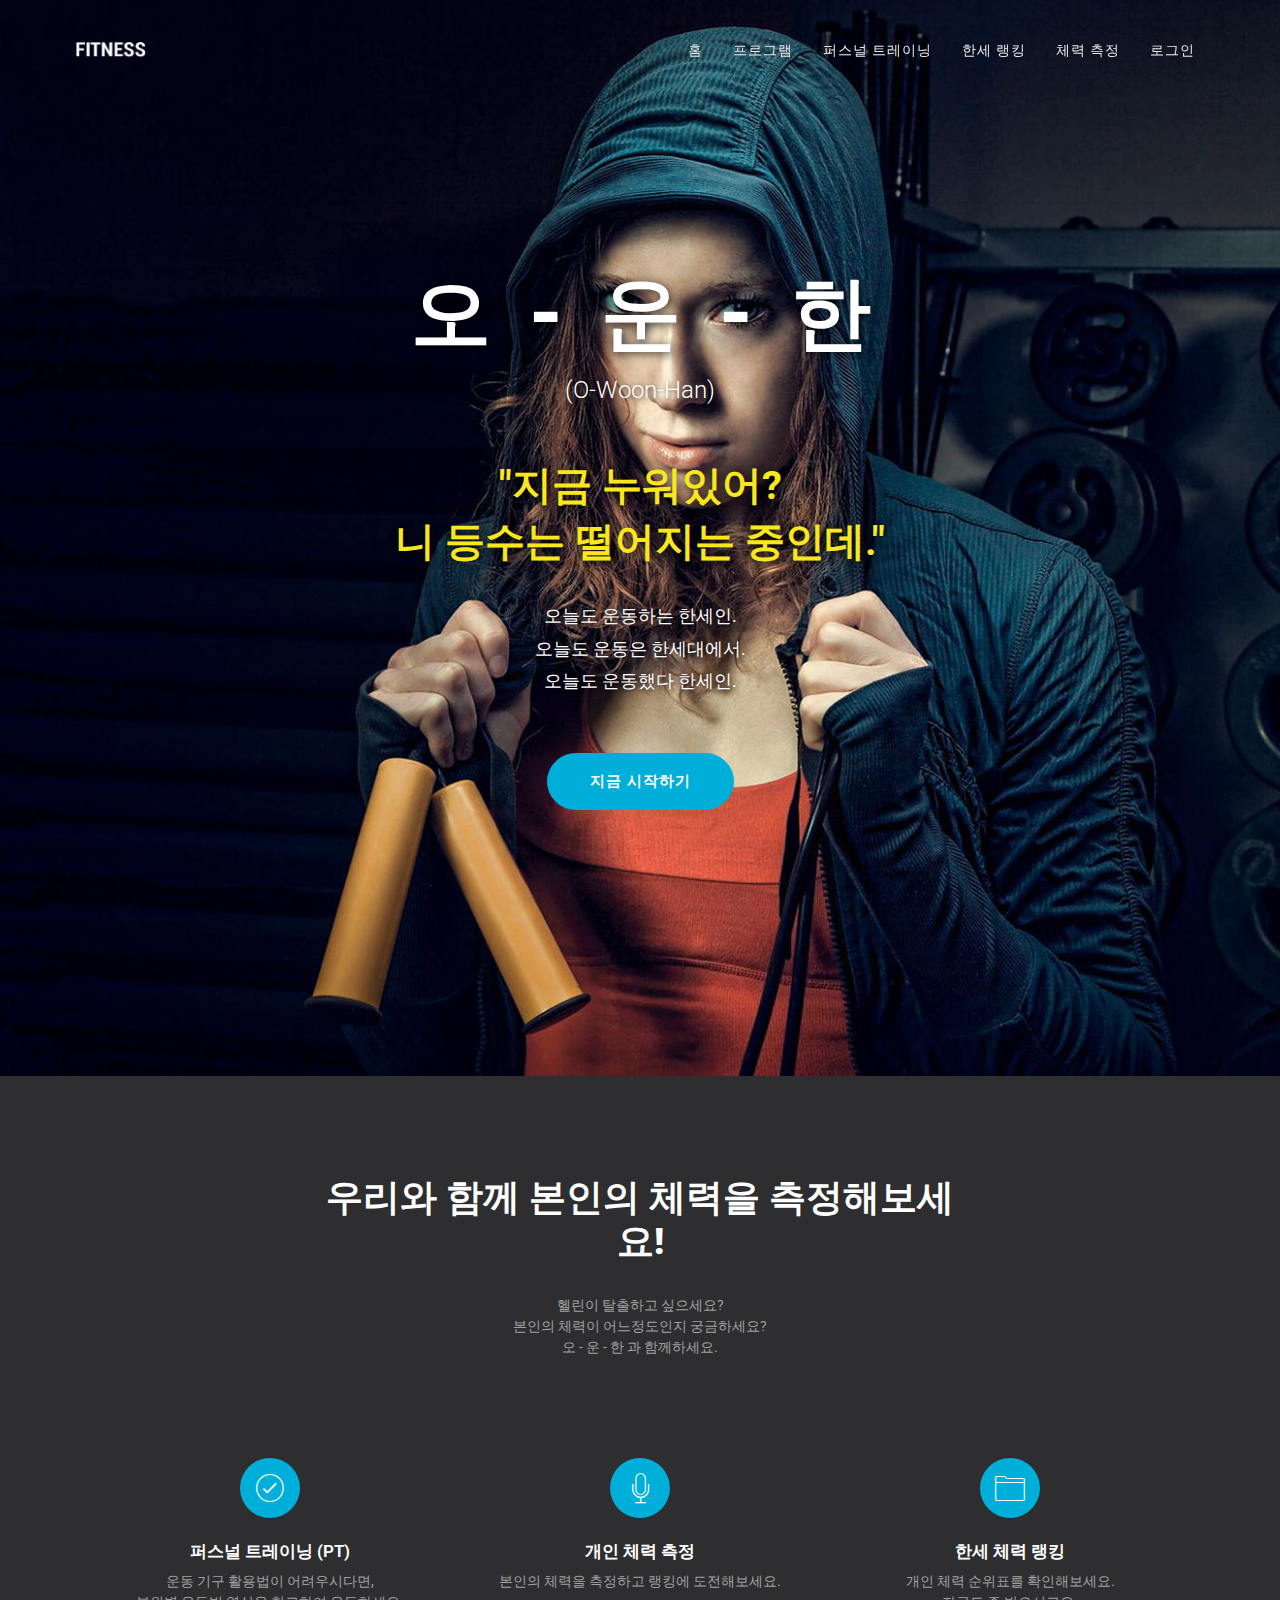
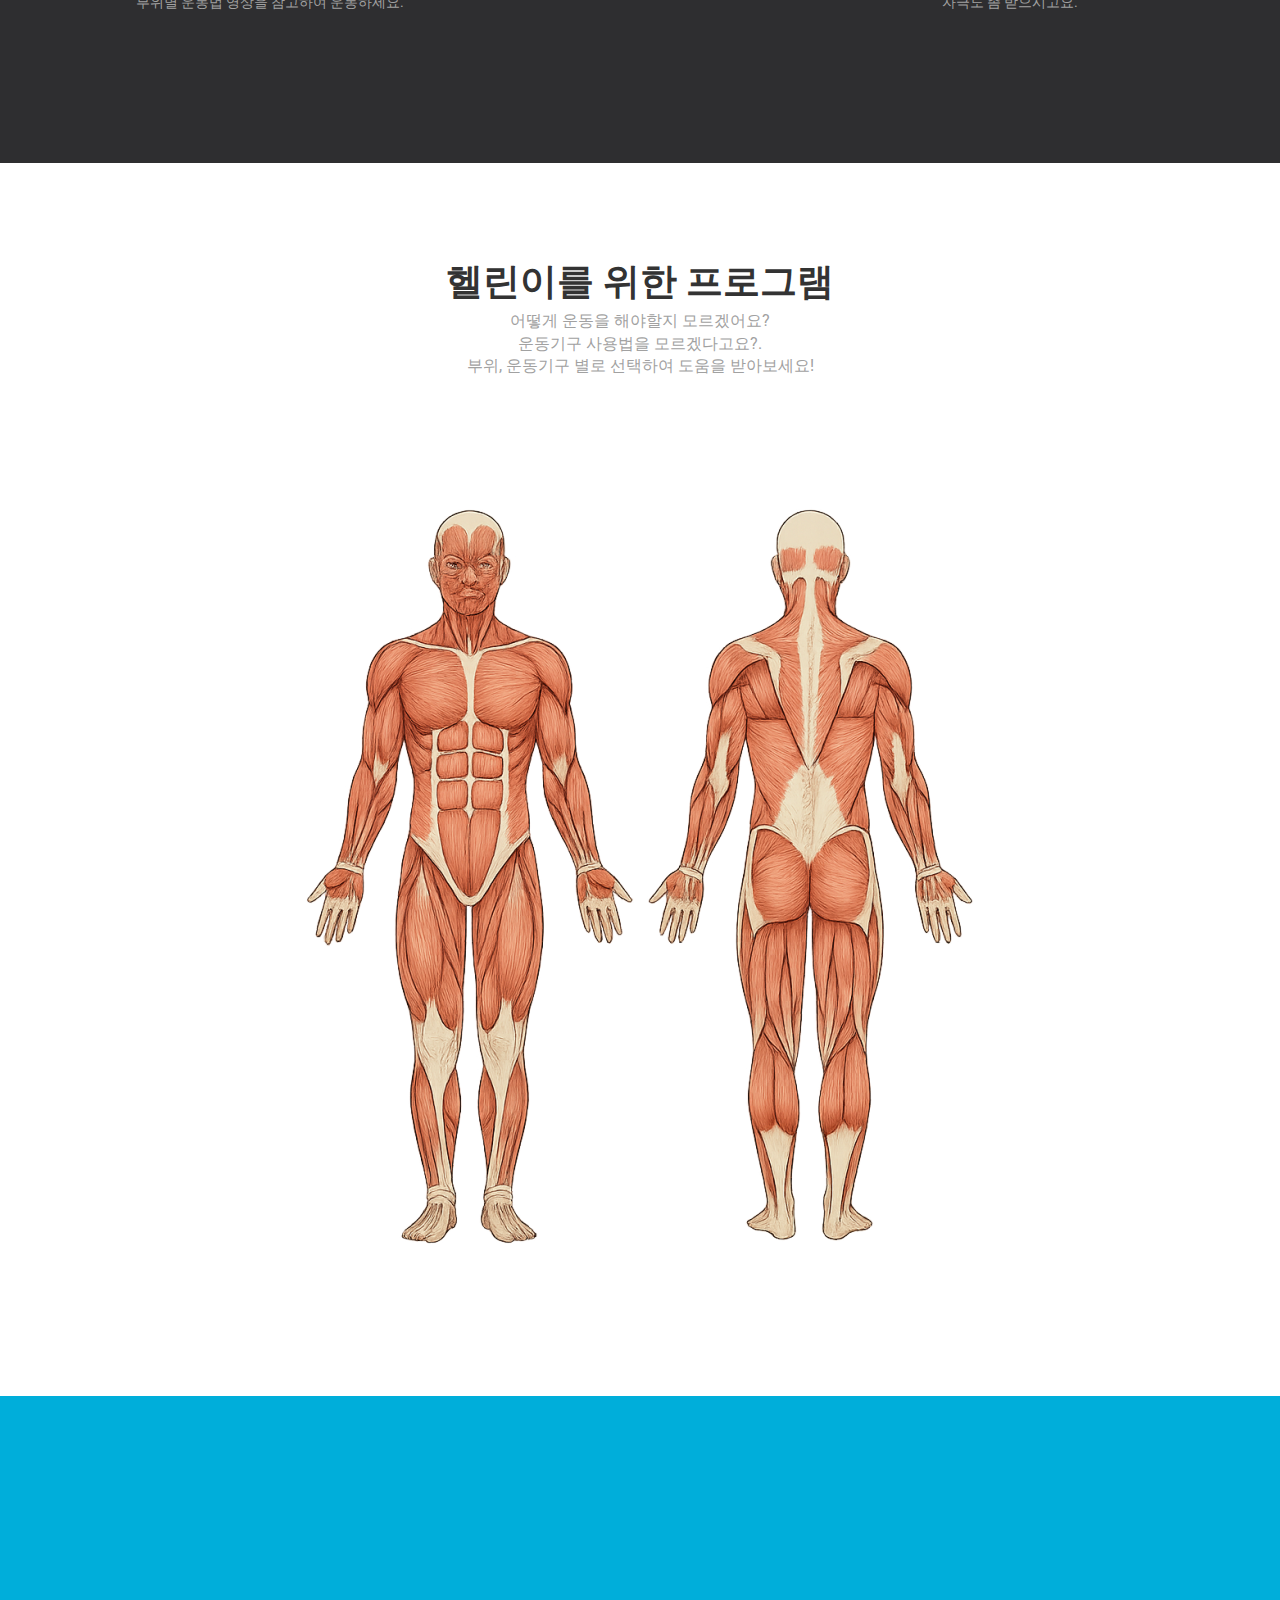
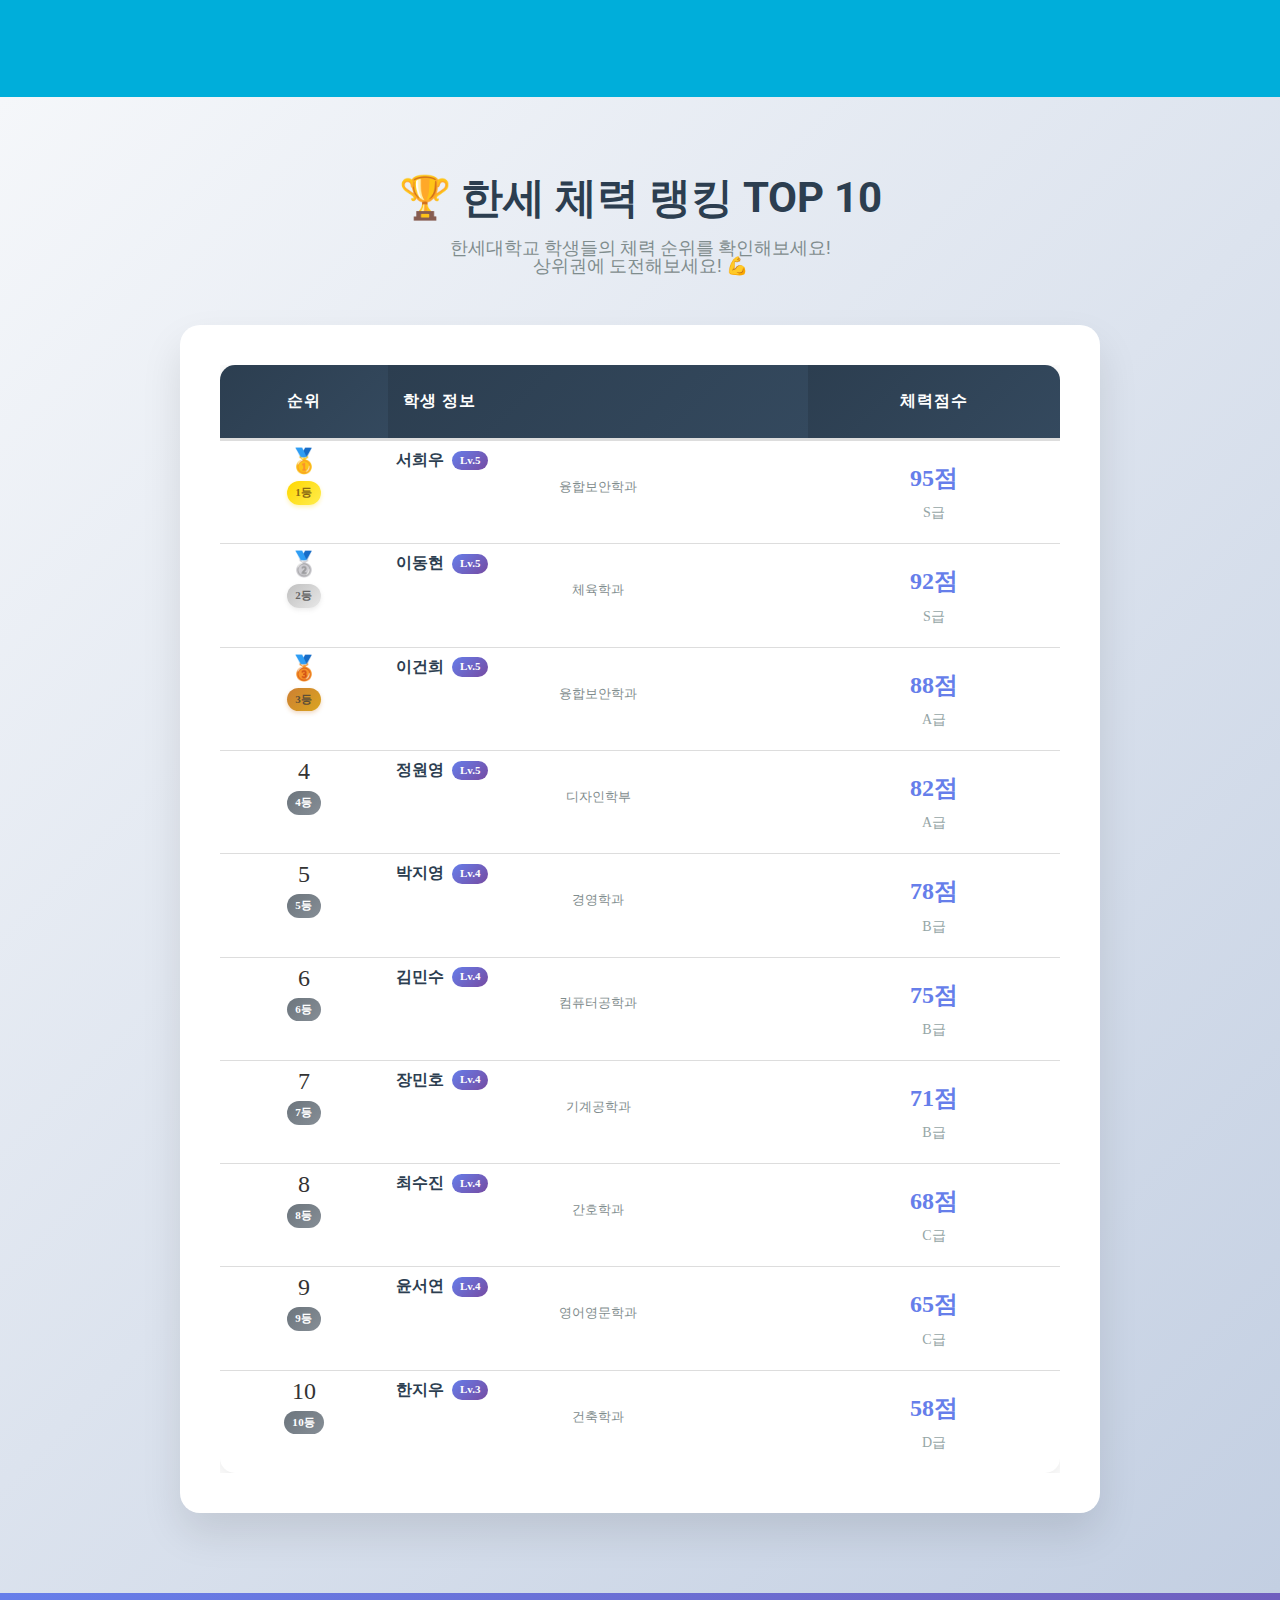
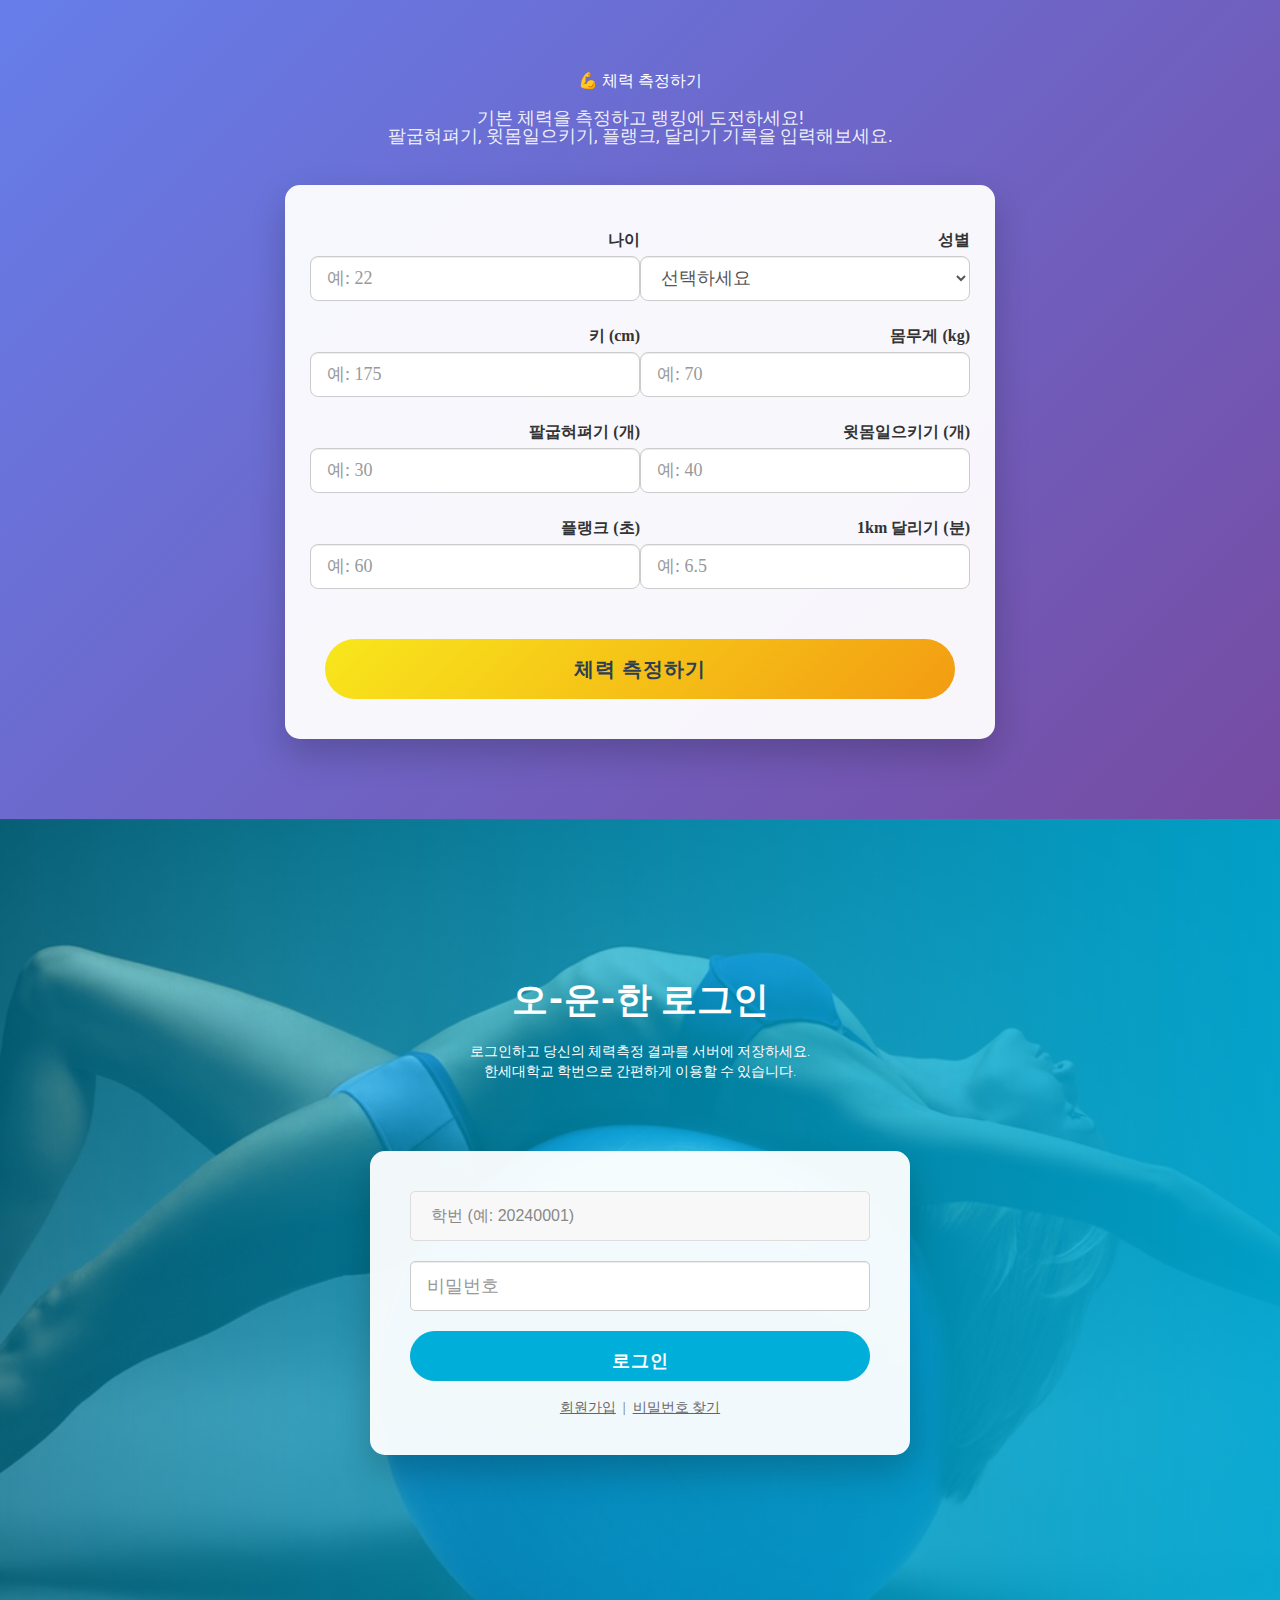
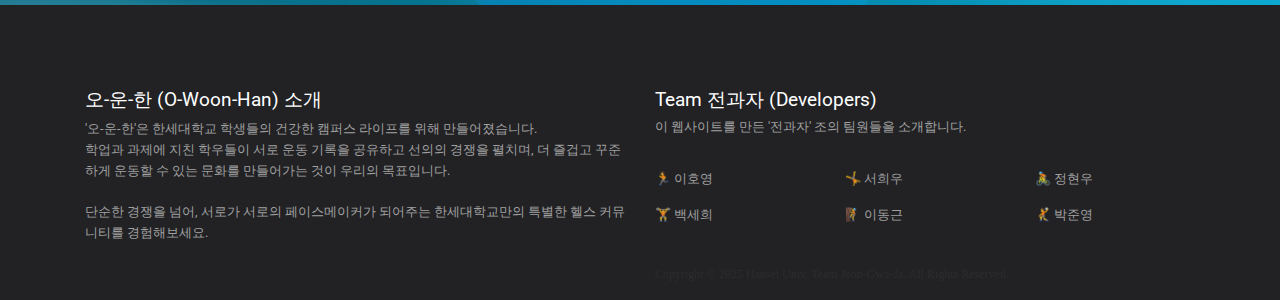
<file: 클라우드 팀플과제/index.html>
<!DOCTYPE html>
<html lang="ko">
<head>
<meta charset="utf-8">
<title>오-운-한 (O-Woon-Han)</title>
<link rel="icon" href="images/favicon.png" type="image/png" sizes="16x16">
<meta name="viewport" content="width=device-width, initial-scale=1">
<meta name="description" content="한세대 헬스 경쟁 및 도우미 프로그램">
<meta name="keywords" content="한세대, 헬스, 오운완, 운동, 경쟁, 랭킹">
<link href="css/bootstrap.min.css" rel="stylesheet" type="text/css" media="all" />
<link href="https://fonts.googleapis.com/css?family=Roboto:300,400,500,700,900" rel="stylesheet">
<link rel="stylesheet" href="css/animate.css">
<link rel="stylesheet" href="css/owl.carousel.css">
<link rel="stylesheet" href="css/owl.theme.css">
<link rel="stylesheet" href="css/ionicons.min.css">
<link href="css/style.css" rel="stylesheet" type="text/css" media="all" />
</head>
<body>
<div class="wrapper">
  <div class="container">
    <nav class="navbar navbar-default navbar-fixed-top">
      <div class="container"> 
        <div class="navbar-header page-scroll">
          <button type="button" class="navbar-toggle" data-toggle="collapse" data-target="#bs-example-navbar-collapse-1" aria-expanded="false"> <span class="sr-only">내비게이션 토글</span> <span class="icon-bar"></span> <span class="icon-bar"></span> <span class="icon-bar"></span> </button>
          <a class="navbar-brand page-scroll" href="#main"><img src="images/logo.png" width="80" height="30" alt="iLand" /></a> </div>
        <div class="collapse navbar-collapse navbar-right" id="bs-example-navbar-collapse-1">
          <ul class="nav navbar-nav">
            <li><a class="page-scroll" href="#main">홈</a></li>
            <li><a class="page-scroll" href="#classes">프로그램</a></li>
            <li><a class="page-scroll" href="#features">퍼스널 트레이닝</a></li>
            <li><a class="page-scroll" href="#ranking">한세 랭킹</a></li>
            <li><a class="page-scroll" href="#fitness">체력 측정</a></li>
            <li><a class="page-scroll" href="#login">로그인</a></li>
          </ul>
        </div>
      </div>
    </nav>
    </div>
    
  <div class="main app form" id="main">
    <div class="hero-section">
      <div class="container nopadding">
        <div class="col-md-12">
          <div class="hero-content text-center">
            
            <h1 class="wow fadeInUp" data-wow-delay="0.1s" style="font-size: 80px; font-weight: 900; margin-bottom: 10px; color: #ffffff; text-shadow: 2px 2px 10px rgba(0,0,0,0.7);">
              오 &nbsp;- &nbsp;운 &nbsp;- &nbsp;한
            </h1>
            
            <p class="wow fadeInUp" data-wow-delay="0.2s" style="font-size: 24px; font-weight: 300; color: #ffffff; margin-bottom: 50px; text-shadow: 1px 1px 5px rgba(0,0,0,0.7);">
              (O-Woon-Han)
            </p>

            <h2 class="wow fadeInUp" data-wow-delay="0.3s" style="font-size: 40px; font-weight: 700; color: #f8e71c; line-height: 1.4; margin-bottom: 30px; text-shadow: 2px 2px 10px rgba(0,0,0,0.9);">
              "지금 누워있어? <br> 니 등수는 떨어지는 중인데."
            </h2>

            <p class="wow fadeInUp" data-wow-delay="0.4s" style="font-size: 18px; line-height: 1.8; color: #ffffff; text-shadow: 1px 1px 5px rgba(0,0,0,0.7);"> 
              오늘도 운동하는 한세인.<br>
              오늘도 운동은 한세대에서.<br> 
              오늘도 운동했다 한세인. 
            </p> 
            
            <a href="#" class="btn btn-action wow fadeInUp" data-wow-delay="0.5s" style="margin-top: 30px;">지금 시작하기</a> 
          </div>
        </div>
      </div>
    </div>
    
    <div class="pitch text-center" id="classes">
      <div class="container">
        <div class="pitch-intro">
          <h1 class="wow fadeInDown" data-wow-delay="0.2s">우리와 함께 본인의 체력을 측정해보세요!</h1>
          <p class="wow fadeInDown" data-wow-delay="0.2s">헬린이 탈출하고 싶으세요?<br> 본인의 체력이 어느정도인지 궁금하세요?<br> 오 - 운 - 한 과 함께하세요.</p>
        </div>
        <div class="col-md-12">
          <div class="col-md-4 wow fadeInDown" data-wow-delay="0.2s">
            <div class="pitch-icon"> <i class="ion-ios-checkmark-outline"></i> </div>
            <div class="pitch-content">
              <h1>퍼스널 트레이닝 (PT)</h1>
              <p> 운동 기구 활용법이 어려우시다면,<br> 부위별 운동법 영상을 참고하여 운동하세요. </p>
            </div>
          </div>
          <div class="col-md-4 wow fadeInDown" data-wow-delay="0.2s">
            <div class="pitch-icon"> <i class="ion-ios-mic-outline"></i> </div>
            <div class="pitch-content">
              <h1>개인 체력 측정</h1>
              <p> 본인의 체력을 측정하고 랭킹에 도전해보세요. </p>
            </div>
          </div>
          <div class="col-md-4 wow fadeInDown" data-wow-delay="0.2s">
            <div class="pitch-icon"> <i class="ion-ios-folder-outline"></i> </div>
            <div class="pitch-content">
              <h1>한세 체력 랭킹</h1>
              <p> 개인 체력 순위표를 확인해보세요.<br> 자극도 좀 받으시고요. </p>
            </div>
          </div>
        </div>
      </div>
    </div>

    <div class="app-features text-center" id="features">
      <div class="container">
        <h1 class="wow fadeInDown" data-wow-delay="0.1s">헬린이를 위한 프로그램</h1>
        <p class="wow fadeInDown" data-wow-delay="0.2s"> 어떻게 운동을 해야할지 모르겠어요?<br> 운동기구 사용법을 모르겠다고요?.<br class="hidden-xs">
          부위, 운동기구 별로 선택하여 도움을 받아보세요! </p>
        
        <div class="col-md-12 wow fadeInDown" data-wow-delay="0.5s" style="margin-top: 30px;"> 
            <img class="img-responsive center-block" src="images/iPhone-app.png" alt="App" /> 
        </div>
        
      </div>
    </div>
    
    <div class="review-section" id="review">
      <div class="container">
        <div class="col-md-10 col-md-offset-1">
          <div class="reviews owl-carousel owl-theme">
            <div class="review-single"><img class="img-circle" src="images/customer1.png" alt="Client Testimonoal" />
              <div class="review-text wow fadeInUp" data-wow-delay="0.2s">
                <p>열심히 하다보니 1등이네요. 여러분들도 하실 수 있어요. <br>
                  어차피 다음 달에도 1등은 저겠지만요 ㅋ</p>
                <h3>이달의 한세인 1등 : 서희우</h3>
                <h3>융합보안학과 22학번</h3>
              </div>
            </div>
            <div class="review-single"><img class="img-circle" src="images/customer2.png" alt="Client Testimonoal" />
              <div class="review-text">
                <p>저번 달에는 14등이었는데 어느새 2등까지 왔습니다. <br>
                  오-운-한을 이용하니 운동이 조금 더 쉽고 재밌어졌어요!</p>
                <h3>이달의 한세인 2등 : 이건희</h3>
                <h3>융합보안학과 22학번</h3>
              </div>
            </div>
            <div class="review-single"><img class="img-circle" src="images/customer3.png" alt="Client Testimonoal" />
              <div class="review-text">
                <p>아직은 3등이지만 다음 달에는 1등을 향해 운동할 거예요! <br>
                  오-운-한 개발자들에게 무한한 감사를 ...</p>
                <h3>이달의 한세인 3등 : 정원영</h3>
                <h3>디자인학부 25학번</h3>
              </div>
            </div>
          </div>
        </div>
      </div>
    </div>



    <div id="fitness" class="fitness-section text-center" style="background: linear-gradient(135deg, #667eea 0%, #764ba2 100%); padding: 80px 0; color: white;">
      <div class="container">
        <div class="col-md-12">
          <div class="fitness-intro">
            <h1 class="wow fadeInUp" data-wow-delay="0s" style="color: white; margin-bottom: 20px;">💪 체력 측정하기</h1>
            <p class="wow fadeInUp" data-wow-delay="0.2s" style="color: rgba(255,255,255,0.9); font-size: 18px;"> 
               기본 체력을 측정하고 랭킹에 도전하세요! <br class="hidden-xs">
               팔굽혀펴기, 윗몸일으키기, 플랭크, 달리기 기록을 입력해보세요.
            </p>
          </div>
          
          <div class="col-md-8 col-md-offset-2" style="margin-top: 40px;">
            <div class="wow fadeInUp" data-wow-delay="0.4s" style="background: rgba(255,255,255,0.95); padding: 40px; border-radius: 15px; box-shadow: 0 15px 35px rgba(0,0,0,0.2); color: #333;">
              
              <form id="fitnessForm" class="form-horizontal">
                <div class="row">
                  <div class="col-md-6">
                    <div class="form-group">
                      <label for="age" class="control-label" style="font-weight: 700; color: #333; margin-bottom: 8px; display: block;">나이</label>
                      <input type="number" class="form-control input-lg" id="age" placeholder="예: 22" min="15" max="80" required style="border-radius: 8px; height: 45px;">
                    </div>
                  </div>
                  <div class="col-md-6">
                    <div class="form-group">
                      <label for="gender" class="control-label" style="font-weight: 700; color: #333; margin-bottom: 8px; display: block;">성별</label>
                      <select class="form-control input-lg" id="gender" required style="border-radius: 8px; height: 45px;">
                        <option value="">선택하세요</option>
                        <option value="male">남성</option>
                        <option value="female">여성</option>
                      </select>
                    </div>
                  </div>
                </div>
                
                <div class="row">
                  <div class="col-md-6">
                    <div class="form-group">
                      <label for="height" class="control-label" style="font-weight: 700; color: #333; margin-bottom: 8px; display: block;">키 (cm)</label>
                      <input type="number" class="form-control input-lg" id="height" placeholder="예: 175" min="140" max="220" required style="border-radius: 8px; height: 45px;">
                    </div>
                  </div>
                  <div class="col-md-6">
                    <div class="form-group">
                      <label for="weight" class="control-label" style="font-weight: 700; color: #333; margin-bottom: 8px; display: block;">몸무게 (kg)</label>
                      <input type="number" class="form-control input-lg" id="weight" placeholder="예: 70" min="30" max="200" required style="border-radius: 8px; height: 45px;">
                    </div>
                  </div>
                </div>
                
                <div class="row">
                  <div class="col-md-6">
                    <div class="form-group">
                      <label for="pushups" class="control-label" style="font-weight: 700; color: #333; margin-bottom: 8px; display: block;">팔굽혀펴기 (개)</label>
                      <input type="number" class="form-control input-lg" id="pushups" placeholder="예: 30" min="0" max="200" required style="border-radius: 8px; height: 45px;">
                    </div>
                  </div>
                  <div class="col-md-6">
                    <div class="form-group">
                      <label for="situps" class="control-label" style="font-weight: 700; color: #333; margin-bottom: 8px; display: block;">윗몸일으키기 (개)</label>
                      <input type="number" class="form-control input-lg" id="situps" placeholder="예: 40" min="0" max="200" required style="border-radius: 8px; height: 45px;">
                    </div>
                  </div>
                </div>
                
                <div class="row">
                  <div class="col-md-6">
                    <div class="form-group">
                      <label for="plank" class="control-label" style="font-weight: 700; color: #333; margin-bottom: 8px; display: block;">플랭크 (초)</label>
                      <input type="number" class="form-control input-lg" id="plank" placeholder="예: 60" min="0" max="600" required style="border-radius: 8px; height: 45px;">
                    </div>
                  </div>
                  <div class="col-md-6">
                    <div class="form-group">
                      <label for="running" class="control-label" style="font-weight: 700; color: #333; margin-bottom: 8px; display: block;">1km 달리기 (분)</label>
                      <input type="number" class="form-control input-lg" id="running" placeholder="예: 6.5" min="3" max="20" step="0.1" required style="border-radius: 8px; height: 45px;">
                    </div>
                  </div>
                </div>
                
                <button type="submit" class="btn btn-primary btn-action btn-fill btn-lg" style="margin-top: 30px; width: 100%; font-size: 20px; background: linear-gradient(135deg, #f8e71c, #f39c12); border: none; color: #2c3e50; font-weight: bold;">
                  체력 측정하기
                </button>
              </form>
              
              <!-- 결과 표시 영역 -->
              <div id="result" style="display: none; margin-top: 40px; padding-top: 30px; border-top: 2px dashed #eee;">
                <h3 style="color: #2c3e50; margin-bottom: 20px;">📊 체력 측정 결과</h3>
                <div id="resultContent">
                  <!-- 결과가 여기에 동적으로 추가됩니다 -->
                </div>
              </div>
            </div>
          </div>
        </div>
      </div>
    </div>


    
    <div class="cta-sub no-color" id="login">
      <div class="container">
        <div class="cta-inner">
          <h1 class="wow fadeInUp" data-wow-delay="0s">오-운-한 로그인</h1>
          <p class="wow fadeInUp" data-wow-delay="0.2s"> 
            로그인하고 당신의 체력측정 결과를 서버에 저장하세요.<br class="hidden-xs">
            한세대학교 학번으로 간편하게 이용할 수 있습니다. 
          </p>
          
          <div class="col-md-6 col-md-offset-3" style="margin-top: 30px;">
            <div class="form wow fadeInUp" data-wow-delay="0.3s" style="background: rgba(255, 255, 255, 0.95); padding: 40px; border-radius: 15px; box-shadow: 0 15px 35px rgba(0,0,0,0.2); color: #333;">
                <form class="login-form center-form">
                    <div class="form-group">
                        <input type="text" class="form-control input-lg" placeholder="학번 (예: 20240001)" required maxlength="20" style="border-radius: 5px; margin-bottom: 15px; height: 50px;">
                    </div>
                    <div class="form-group">
                        <input type="password" class="form-control input-lg" placeholder="비밀번호" required maxlength="50" style="border-radius: 5px; margin-bottom: 20px; height: 50px;">
                    </div>
                    <button type="button" class="btn btn-primary btn-action btn-fill btn-lg" style="width: 100%; font-size: 18px; font-weight: bold; height: 50px;">로그인</button>
                    
                    <div style="margin-top: 20px; color: #666; font-size: 14px;">
                        <a href="#" style="color: #666; text-decoration: underline;">회원가입</a> &nbsp;|&nbsp; 
                        <a href="#" style="color: #666; text-decoration: underline;">비밀번호 찾기</a>
                    </div>
                </form>
            </div>
          </div>
          
        </div>
      </div>
    </div>
    
    <div class="footer" id="contact">
      <div class="container">
        <div class="col-md-6 contact">
          <h1>오-운-한 (O-Woon-Han) 소개</h1>
          <p style="font-size: 16px; line-height: 1.6;">
             '오-운-한'은 <strong>한세대학교 학생들의 건강한 캠퍼스 라이프</strong>를 위해 만들어졌습니다. <br>
             학업과 과제에 지친 학우들이 서로 운동 기록을 공유하고 선의의 경쟁을 펼치며,
             더 즐겁고 꾸준하게 운동할 수 있는 문화를 만들어가는 것이 우리의 목표입니다.
          </p>
          <p style="font-size: 16px; line-height: 1.6;">
             단순한 경쟁을 넘어, 서로가 서로의 페이스메이커가 되어주는
             한세대학교만의 특별한 헬스 커뮤니티를 경험해보세요.
          </p>
        </div>
        
        <div class="col-md-6 contact footer-menu">
          <h1>Team 전과자 (Developers)</h1>
          <p style="margin-bottom: 20px;">이 웹사이트를 만든 <strong>'전과자'</strong> 조의 팀원들을 소개합니다.</p>
          
          <div class="row" style="font-size: 16px; font-weight: 500;">
            <div class="col-xs-4">
               <ul style="list-style: none; padding: 0;">
                  <li style="margin-bottom: 10px;">🏃 이호영</li>
                  <li style="margin-bottom: 10px;">🏋️ 백세희</li>
               </ul>
            </div>
            <div class="col-xs-4">
               <ul style="list-style: none; padding: 0;">
                  <li style="margin-bottom: 10px;">🤸 서희우</li>
                  <li style="margin-bottom: 10px;">🧗 이동근</li>
               </ul>
            </div>
            <div class="col-xs-4">
                <ul style="list-style: none; padding: 0;">
                   <li style="margin-bottom: 10px;">🚴 정현우</li>
                   <li style="margin-bottom: 10px;">🤾 박준영</li>
                </ul>
             </div>
          </div>
          
          <div style="margin-top: 30px; opacity: 0.6; font-size: 12px;">
              Copyright &copy; 2025 Hansei Univ. Team Jeon-Gwa-Ja. All Rights Reserved.
          </div>
        </div>
      </div>
    </div>
  </div>
  
  <a id="back-top" class="back-to-top page-scroll" href="#main"> <i class="ion-ios-arrow-thin-up"></i> </a> 
  
  </div>
</div>
<script type="text/javascript" src="js/jquery-2.1.1.js"></script> 
<script type="text/javascript" src="js/bootstrap.min.js"></script> 
<script type="text/javascript" src="js/plugins.js"></script> 
<script type="text/javascript" src="js/menu.js"></script> 
<script type="text/javascript" src="js/custom.js"></script> 
<script type="text/javascript" src="js/fitness-calculator.js"></script>
<script src="js/jquery.subscribe.js"></script>
</body>
</html>
</file>
<file: hansei-gym-project/style.css>
/* 전체 공통 스타일 */
* {
  box-sizing: border-box;
  margin: 0;
  padding: 0;
}

body {
  font-family: system-ui, -apple-system, BlinkMacSystemFont, "Segoe UI", sans-serif;
  background-color: #f5f7fb;
  color: #222;
}

h1, h2 {
  color: #1e2a5a;
}

.top-header {
  display: flex;
  justify-content: space-between;
  align-items: center;
  padding: 16px 24px;
  background: linear-gradient(90deg, #4f46e5, #22c55e);
  color: white;
}

.title-area h1 {
  font-size: 28px;
  margin-bottom: 4px;
}

.subtitle {
  font-size: 14px;
  opacity: 0.9;
}

.team-tag {
  display: flex;
  flex-direction: column;
  align-items: flex-end;
  gap: 4px;
  font-size: 13px;
}

.team-tag .badge {
  padding: 4px 8px;
  border-radius: 999px;
  background-color: rgba(255, 255, 255, 0.2);
}

/* 메인 레이아웃 */
.main-layout {
  display: grid;
  grid-template-columns: 1.2fr 1.5fr 1.3fr;
  gap: 16px;
  padding: 16px 20px;
}

section {
  background-color: white;
  border-radius: 12px;
  padding: 12px 14px;
  box-shadow: 0 4px 10px rgba(15, 23, 42, 0.08);
}

section h2 {
  font-size: 18px;
  margin-bottom: 6px;
}

.hint {
  font-size: 12px;
  color: #6b7280;
  margin-bottom: 8px;
}

/* 인체 모형 영역 */
.body-wrapper {
  display: flex;
  gap: 12px;
}

.body-placeholder {
  position: relative;
  width: 160px;
  height: 280px;
  margin-top: 4px;
  border-radius: 24px;
  background: linear-gradient(180deg, #e5e7eb, #d1d5db);
  display: flex;
  align-items: center;
  justify-content: center;
}

/* 대충 사람 모양 느낌 내기 위한 간단 블럭 */
.body-head {
  position: absolute;
  top: 12px;
  width: 50px;
  height: 50px;
  border-radius: 50%;
  background-color: #e5e7eb;
}

.body-torso {
  position: absolute;
  top: 60px;
  width: 70px;
  height: 90px;
  border-radius: 50px;
  background-color: #e5e7eb;
}

.body-arms {
  position: absolute;
  top: 70px;
  width: 120px;
  height: 15px;
  border-radius: 10px;
  background-color: #e5e7eb;
}

.body-legs {
  position: absolute;
  top: 140px;
  width: 70px;
  height: 110px;
  border-radius: 50px;
  background-color: #e5e7eb;
}

/* 핫스팟 버튼 (투명 원 형태) */
.hotspot {
  position: absolute;
  width: 28px;
  height: 28px;
  border-radius: 50%;
  border: 2px solid #22c55e;
  background-color: rgba(34, 197, 94, 0.2);
  cursor: pointer;
  transition: transform 0.1s ease, background-color 0.1s ease;
}

.hotspot:hover {
  transform: scale(1.1);
  background-color: rgba(34, 197, 94, 0.35);
}

/* 각 부위 위치 대략 지정 */
.hotspot-shoulder {
  top: 72px;
  left: 25px;
}

.hotspot-chest {
  top: 95px;
  left: 66px;
}

.hotspot-back {
  top: 95px;
  right: 24px;
}

.hotspot-abs {
  top: 135px;
  left: 66px;
}

.hotspot-legs {
  top: 190px;
  left: 66px;
}

/* 인체 옆 부위 리스트 */
.body-part-list {
  list-style: none;
  font-size: 14px;
  margin-top: 4px;
  flex: 1;
}

.body-part-item {
  padding: 6px 8px;
  border-radius: 8px;
  margin-bottom: 4px;
  cursor: pointer;
  transition: background-color 0.1s ease, color 0.1s ease;
}

.body-part-item:hover {
  background-color: #eef2ff;
}

.body-part-item.active {
  background-color: #4f46e5;
  color: white;
}

/* 부위 설명 영역 */
.part-info {
  margin-top: 4px;
}

.part-info.empty {
  display: flex;
  align-items: center;
  justify-content: center;
  min-height: 120px;
  color: #9ca3af;
  font-size: 14px;
}

.part-title {
  font-size: 17px;
  font-weight: 600;
  margin-bottom: 4px;
}

.part-desc {
  font-size: 13px;
  color: #4b5563;
  margin-bottom: 8px;
}

.exercise-list {
  list-style: none;
  font-size: 13px;
  display: flex;
  flex-direction: column;
  gap: 6px;
}

.exercise-item {
  padding: 6px 8px;
  border-radius: 8px;
  background-color: #f9fafb;
  border: 1px solid #e5e7eb;
}

.exercise-header {
  display: flex;
  align-items: center;
  justify-content: space-between;
  margin-bottom: 2px;
}

.exercise-name {
  font-weight: 600;
}

.exercise-level {
  font-size: 11px;
  padding: 2px 6px;
  border-radius: 999px;
  background-color: #e0f2fe;
  color: #0369a1;
}

.exercise-body {
  display: flex;
  align-items: center;
  justify-content: space-between;
  gap: 6px;
}

.exercise-desc {
  flex: 1;
}

.exercise-link {
  font-size: 11px;
  text-decoration: none;
  color: #4f46e5;
}

/* 랭킹 + 헬스력 박스 */
.ranking-box {
  margin-bottom: 12px;
}

.ranking-list {
  margin-left: 16px;
  font-size: 13px;
  margin-bottom: 4px;
}

.rank {
  font-weight: 600;
  margin-right: 4px;
}

.ranking-note {
  font-size: 11px;
  color: #6b7280;
}

/* 헬스력 폼 */
.fitness-box {
  margin-top: 8px;
}

.fitness-form {
  display: flex;
  flex-direction: column;
  gap: 6px;
  margin-top: 4px;
  margin-bottom: 6px;
}

.fitness-form label {
  font-size: 13px;
  display: flex;
  flex-direction: column;
  gap: 2px;
}

.fitness-form input {
  padding: 4px 6px;
  border-radius: 6px;
  border: 1px solid #d1d5db;
  font-size: 13px;
}

.primary-button {
  margin-top: 4px;
  padding: 6px 10px;
  border-radius: 999px;
  border: none;
  background-color: #4f46e5;
  color: white;
  font-size: 13px;
  cursor: pointer;
  transition: background-color 0.1s ease, transform 0.1s ease;
}

.primary-button:hover {
  background-color: #4338ca;
  transform: translateY(-1px);
}

.fitness-result {
  font-size: 13px;
  padding: 6px 8px;
  border-radius: 8px;
  background-color: #f9fafb;
  border: 1px dashed #e5e7eb;
}

/* 푸터 */
.page-footer {
  margin-top: 4px;
  padding: 8px 16px;
  font-size: 12px;
  color: #6b7280;
  text-align: center;
}
</file>
<file: fitness-onepage-fitness-gym-html-theme=y0002016mdecd1900000020/css/style.css>
/*

Theme Name: Fitness
Author: designstub
Author URI: http://www.designstub.com
*/



/*--------------
 * Table of Contents
--------------*/

/*-----------------
1. Reset.css
2. Helper Classes
3. Home page banner
4. Pitch Section
5. Features Section
6. Review
7. Pricing
8. Subscribe form
9. Media Queries
------------------*/


/*----- 1. Reset.css -----*/


html, body, div, span, applet, object, iframe,
h1, h2, h3, h4, h5, h6, p, blockquote, pre,
a, abbr, acronym, address, big, cite, code,
del, dfn, em, img, ins, kbd, q, s, samp,
small, strike, strong, sub, sup, tt, var,
b, u, i, center,
dl, dt, dd, ol, ul, li,
fieldset, form, label, legend,
table, caption, tbody, tfoot, thead, tr, th, td,
article, aside, canvas, details, embed,
figure, figcaption, footer, header, hgroup,
menu, nav, output, ruby, section, summary,
time, mark, audio, video {
	margin: 0;
	padding: 0;
	border: 0;
	font-size: 100%;
	font: inherit;
	vertical-align: baseline;
}
/* HTML5 display-role reset for older browsers */
article, aside, details, figcaption, figure,
footer, header, hgroup, menu, nav, section {
	display: block;
}
body {
	line-height: 1;
}
ol, ul {
	list-style: none;
}
blockquote, q {
	quotes: none;
}
blockquote:before, blockquote:after,
q:before, q:after {
	content: '';
	content: none;
}
table {
	border-collapse: collapse;
	border-spacing: 0;
}


/* --- Common Styles ---*/

h1 {
  font-size: 16px;
}

/*----- Helper Classes -----*/

html * {
  -webkit-font-smoothing: antialiased;
  -moz-osx-font-smoothing: grayscale;
}


*, *:after, *:before {
  -webkit-box-sizing: border-box;
  -moz-box-sizing: border-box;
  box-sizing: border-box;
}
/*
::-webkit-scrollbar {
	display: none;
}
*/
h1, h2, h3, h4, h5, h6 {
  font-family: 'Roboto', sans-serif;
}

p {
	font-family: 'Roboto', sans-serif;
}

::-moz-selection {
    color: #FFFFFF;
    background: #00aeda;
}

::selection {
    color: #FFFFFF;
    background: #00aeda;
}

.nopadding {
	padding: 0;
}

.custompadding {
	padding-left: 5px;
	padding-right: 5px;
}

.no-margin {
	margin-right: 0;
	margin-left: 0;
}

.underline {
	display: inline;
	border-bottom: 3px solid #111;
	padding-bottom: 0;
}

.after-line {
	height: 3px;
	width: 100px;
	background: #001CFF;
	margin-top: -10px;
	-webkit-transition: 0.5s;
	-moz-transition: 0.5s;
	transition: 0.5s;
}

.sup-title {
	display: inline-block;
	font-size: 1em;
	padding: 4px;
	text-transform: uppercase;
	font-weight: bold;
	color: #FFFFFF;
	background: #000000;
	margin: 0 0 20px 0;
}

#loading {
   width: 100%;
   height: 100%;
   top: 0px;
   left: 0px;
   position: fixed;
   opacity: 1;
   background-color: #F2F2F2;
   z-index: 9999;
   text-align: center;
}

#loading-image {
	display: inline;
    top: 40%;
    position: relative;
  z-index: 9999;
}

.logo {
  margin: 0 auto;
	padding: 0px 0px;
	z-index: 111;
}

.logo:hover, .logo:focus {
	text-decoration: none;
	color: #FFF;
}



/* ------ Navbar Styling Starts ----- */


.navbar {
	font-size: 14px;
  font-family: 'Roboto', sans-serif;
	font-weight: 400;
	text-transform: capitalize;
	padding-top: 25px;
	letter-spacing: 1px;
	height: 80px;
	-webkit-transition: all 0.6s;
	-moz-transition: all 0.6s;
	-o-transition: all 0.6s;
	transition: all 0.6s;
	-webkit-backface-visibility: hidden;
}

.navbar-default {
  transition: all 0.6s ease;
	border-color: transparent;
  background-color: transparent;
}

.navbar-default .navbar-toggle {
  border-radius: 0px;
  border-color: transparent;
}

.navbar-default .navbar-toggle:hover {
  background-color: transparent;
}

.navbar-default .navbar-toggle:focus {
  background-color: transparent;
}

.navbar-default .navbar-toggle .icon-bar {
  background-color: #111111;
}

.navbar-default .navbar-brand .navbar-toggle .collapsed {
    padding: 4px 6px;
    font-size: 14px;
    color: #111111;
  }

.navbar-default .navbar-brand {
	padding-top: 5px;
	color: #111111;
	-webkit-transition: 200ms;
	-moz-transition: 200ms;
	-o-transition: 200ms;
	transition: 200ms;
}

.navbar-default .navbar-brand:hover {
  transition: 1s;
}

.navbar-default .navbar-nav > li > a {
  color: #e7e7e8;
  -webkit-transition: all 0.5s;
	-moz-transition: all 0.5;
  transition: all 0.5s;
}

.navbar-default .navbar-nav > li > a:hover {
  color: #A1A1A1;
}

.navbar-default .navbar-nav > .active > a {
  background: transparent;
  color: #222222;
  }


.navbar-default .navbar-nav > .active > a:hover {
    background: transparent;
    color: #333333;
}

.navbar-default .navbar-nav > .active > a:focus {
	background: transparent;
  color: #111111;
}

.navbar-default .navbar-collapse {
	border-color: transparent;
  background-color: transparent;
}

.navbar-default .navbar-nav .open .dropdown-toggle {
  color: #111111;
}

.navbar-default .nav-white > li > a {
	color: #FFFFFF;
}

.navbar-default .nav-white > li > a:hover {
	color: #999999;
}

.navbar-default .navbar-brand.nav-white {
	padding-top: 15px;
	color: #FFFFFF;
	font-size: 21px;
	letter-spacing: 1px;
	-webkit-transition: 200ms;
	-moz-transition: 200ms;
	-o-transition: 200ms;
	transition: 200ms;
}

/*---------- Media Queries ---------*/

@media only screen and (max-width: 767px) {

	.navbar {
		padding-top: 5px;
		height: 60px;
	}

  .navbar-default {
    border: 0px;
    background-color: transparent;
  }

	.navbar-default .navbar-collapse {
		text-align: center;
		border-color: transparent;
	  background-color: #FFFFFF;
	}

  .navbar-default .navbar-collapse {
    border: 0;
    border-color: transparent;
  }

  .navbar-default .navbar-nav > li> a {
    color: #222222;
		margin-top: 10px;
  }

	.navbar-default .navbar-nav > li> a:hover {
		color: #222222;
	}

  .navbar-default .navbar-brand {
    color: #FFFFFF;
		padding: 16px 15px !important;
  }

	.navbar-default .navbar-brand.nav-white {
		color: #FFFFFF;
	}

  .navbar-default .navbar-toggle .icon-bar {
    background-color: #111111;
  }
}

@media only screen and (min-width: 240px) {


.navbar.past-main {
	font-size: 14px;
	padding-top: 5px;
	height: 60px;
	background-color: rgba(0, 174, 218, 1);
	-webkit-transition: all 0.6s;
	-moz-transition: all 0.6s;
	-o-transition: all 0.6s;
	transition: all 0.6s;
}

.navbar-default.past-main .navbar-brand {
	color: #111111;
}

.navbar-default.past-main .navbar-toggle .icon-bar {
	background-color: #111111;
}

.navbar-default.past-main .navbar-nav > li > a {
  color: #fff;
  -webkit-transition: color 0.5s;
  transition: color 0.5s;
}

.navbar-default.past-main .navbar-nav > li > a:hover {
  color: #111111;
}

.navbar-default.past-main .navbar-nav > .active > a {
  background: transparent;
  color: #5924EC;
  }


.navbar-default.past-main .navbar-nav > .active > a:hover {
    background: transparent;
    color: #222222;
}

.navbar-default.past-main .navbar-nav > .active > a:focus {
	background: transparent;
  color: #222222;
}

}

.navbar-default .nav-white .navbar-toggle .icon-bar {
	background-color: #FFFFFF;
}

.navbar-default.past-main .nav-white .navbar-toggle .icon-bar {
	background-color: #111111;
}

/* ------------------------------------------------------
-------------- Main Section Styling Starts --------------
--------------------------------------------------------*/


#main {
  height: 100%;
}


/* ----- Hero Section Styling Starts ----- */

.hero-section {
	height: 100%;
	background: #FFFFFF;
	padding: 150px 0 0 0;
}

.hero-content {
	padding: 100px 0 100px 0;
	overflow: hidden;
}

.hero-content h1 {
	font-size: 34px;
	font-weight: 400;
	color: #262626;
	line-height: 1.2;
	letter-spacing: -1px;
	margin: 0 0 20px 0;
}

.hero-content p {
	font-family: 'Roboto', sans-serif;
	font-size: 14px;
	color: #A1A1A1;
	font-weight: 400;
	line-height: 1.5;
	margin: 0 0 25px 0;
}


.btn-action {
 font-family: 'Roboto', sans-serif;
 background-color: #00aeda;
 border: 1px solid #00aeda;
 border-radius: 0;
 color: #FFFFFF;
 font-size: 15px;
 font-weight: 700;
 letter-spacing: 1px;
 line-height: 1;
 padding: 20px 42px;
 text-transform: uppercase;
 outline: none;
 -webkit-transition: 200ms;
 -moz-transition: 200ms;
 -o-transition: 200ms;
 transition: 200ms;
}

.btn-action:hover, .btn-action:focus,
.btn-action:active, .btn-action:active:focus {
 background: transparent;
 outline: none;
 color: #00aeda;
 background: transparent;
 border-color: #00aeda;
}


.product .btn-action {
 background-color: transparent;
 border: 1px solid #82714a;
 color: #82714a;
}

.product .btn-action:hover, .product  .btn-action:focus {
 background: #92714A;
 color: #FFFFFF;
 border-color: #82714A;
}


/* ----------- App Home ---------*/

.software .hero-section {
	padding: 100px 0 0 0;
	background: #F9F9F9;
}

.software .hero-content h1 {
	font-size: 34px;
	font-weight: 600;
	color: #444444;
	margin: 0 0 20px 0;
}


.software .btn-action {
font-family: Arial;
 background-color: #3f51b5;
 border: 1px solid #3f51b5;
 border-radius: 50px;
 color: #FFFFFF;
 font-size: 13px;
 font-weight: 600;
 letter-spacing: 2px;
 line-height: 1;
 padding: 12px 24px;
 text-transform: uppercase;
 outline: none;
 -webkit-transition: 200ms;
 -moz-transition: 200ms;
 -o-transition: 200ms;
 transition: 200ms;
}

.software .btn-action:hover, .software .btn-action:focus,
.software .btn-action:active, .software .btn-action:active:focus {
 background: transparent;
 outline: none;
 color: #3f51b5;
 background: transparent;
 border-color: #3f51b5;
}

.software .hero-section img {
	margin: 0 auto;
}



/*---------------- Form Home Styling ------------------- */

.form .hero-section {
	background:url(../images/header-bg.jpg);
	background-size: cover;
	padding: 150px 0 0 0;
}

.form .hero-content {
	padding: 50px 0 50px 0;
	overflow: hidden;
}

.form img {
	margin: 0 auto;
}


.form .hero-content h1 {
	font-size: 34px;
	font-weight: 900;
	color: #fff;
	line-height: 1.2;
	letter-spacing: -1px;
	margin: 0 0 20px 0;
}

.form .hero-content p {
	font-family: 'Roboto', sans-serif;
	font-size: 14px;
	color: #fff;
	font-weight: 400;
	line-height: 1.5;
	margin: 0 0 25px 0;
}

.form .sub-form {
	padding: 30px 0 0 0;
	text-align: left;
}


.form .subscribe-form .submit-button {
  font-size: 0.9em;
  height: 40px;
  border: 2px solid;
  border-radius: 0 5px 5px 0;
  margin: 0;
  padding: 0 25px 0 25px;
	border-color: #222225;
  background-color: #222225;
  color: #FFFFFF;
	box-shadow: 0 0 1px transparent;
  outline: none;
	-webkit-transition: 500ms;
	-moz-transition: 500ms;
	transition: 500ms;
}

.form .subscribe-form .submit-button:hover {
  border-color: #000000;
    background-color: #000000;
  -webkit-transition: 500ms;
	-moz-transition: 500ms;
  transition: 500ms;
}

.form .btn-action {
	background: #00aeda;
	border-color: #00aeda;
	color: #FFFFFF;
}

.form .btn-action:hover {
	background: transparent;
	border-color: #00aeda;
	color: #00aeda;
}


/*-----------------------------------------------------
-------------- Image Bg Styling Starts ----------------
------------------------------------------------------*/


.image-bg .hero-section {
	background: linear-gradient(to right, rgba(0, 0, 0, 0.5), rgba(0, 0, 0, 0.2)), url(../images/image-bg.jpg) no-repeat center center;
	background-size: cover;
	padding: 150px 0 100px 0;
}

.image-bg .hero-content h1 {
	font-weight: 600;
	color: #FFFFFF;
}

.image-bg .hero-content p {
	color: #FFFFFF;
}











/* ------------ Signup Hero Section ------------ */

.signup .hero-section {
	background: linear-gradient(to right, rgba(0, 0, 0, 0.9), rgba(0, 0, 0, 0.7)), url(../images/app_bg.jpg) no-repeat center center;
	background-size: cover;
	padding: 150px 0 100px 0;
}

.signup .hero-content {
	padding: 50px 0 100px 0;
}

.signup .hero-content h1 {
	font-size: 34px;
	font-weight: 600;
	color: #FFFFFF;
	line-height: 1.2;
	letter-spacing: 0;
}

.signup .hero-content p {
	color: #FFFFFF;
}

.signup-form {
	padding: 25px 25px 30px 25px;
	background: #00aeda;
	-moz-border-radius: 0 0 4px 4px; -webkit-border-radius: 0 0 4px 4px; border-radius: 0 0 4px 4px;
	text-align: left;
}

.signup-form h1 {
	font-weight: 600;
	font-size: 24px;
	color: #FFFFFF;
	letter-spacing: 0;
	line-height: 1.4;
	text-transform: capitalize;
	text-align: center;
	margin: 20px 0 30px 0;
}

.signup-form form textarea {
	height: 100px;
}

.signup-form form .input-error {
	border-color: #19b9e7;
}

.signup-form p {
	font-family: 'Roboto', sans-serif;
	font-size: 12px;
	color: #DDDDDD;
	margin: 25px 0 10px 0;
}

.form-group {
	margin-bottom: 20px;
}


.signup .btn-action.btn-round {
	background: #00aeda;
	border-color: #00aeda;
	color: #FFFFFF;
	font-size: 15px;
	padding: 12px 24px;
	font-weight: 600;
	text-transform: capitalize;
	border: 2px solid #00aeda;
	border-radius: 30px;
}

.signup .btn-action.btn-round:hover, .signup .btn-action.btn-round:focus {
	background: transparent;
	color: #00aeda;
	border-color: #00aeda;
}


.signup .btn-action {
	background: #00aeda;
	border-color: #00aeda;
	color: #FFFFFF;
}

.signup .btn-action:hover {
	background: transparent;
	border-color: #00aeda;
	color: #00aeda;
}



input[type="text"],
textarea,
textarea.form-control {
	height: 45px;
    margin: 0;
    padding: 0 20px;
    vertical-align: middle;
    background: #F8F8F8;
    border: 1px solid #DDDDDD;
    font-family: 'Open Sans', sans-serif;
    font-size: 16px;
    font-weight: 300;
    line-height: 50px;
    color: #888888;
    -moz-border-radius: 0; -webkit-border-radius: 0; border-radius: 0;
    -moz-box-shadow: none; -webkit-box-shadow: none; box-shadow: none;
    -o-transition: all .3s; -moz-transition: all .3s; -webkit-transition: all .3s; -ms-transition: all .3s; transition: all .3s;
}

textarea,
textarea.form-control {
	padding-top: 10px;
	padding-bottom: 10px;
	line-height: 30px;
}

input[type="text"]:focus,
textarea:focus,
textarea.form-control:focus {
	outline: 0;
	background: #FFFFFF;
    border: 1px solid #111;
    -moz-box-shadow: none; -webkit-box-shadow: none; box-shadow: none;
}

input[type="text"]:-moz-placeholder, textarea:-moz-placeholder, textarea.form-control:-moz-placeholder { color: #888; }
input[type="text"]:-ms-input-placeholder, textarea:-ms-input-placeholder, textarea.form-control:-ms-input-placeholder { color: #888; }
input[type="text"]::-webkit-input-placeholder, textarea::-webkit-input-placeholder, textarea.form-control::-webkit-input-placeholder { color: #888; }



.signup-form button.btn {
	height: 45px;
    margin: 0;
    padding: 0 20px;
    vertical-align: middle;
    background: #111111;
    border: 0;
    font-family: 'Open Sans', sans-serif;
    font-size: 16px;
    font-weight: 400;
    line-height: 45px;
    color: #FFFFFF;
		text-transform: uppercase;
    -moz-border-radius: 4px; -webkit-border-radius: 4px; border-radius: 4px;
    text-shadow: none;
    -moz-box-shadow: none; -webkit-box-shadow: none; box-shadow: none;
    -o-transition: all .3s; -moz-transition: all .3s; -webkit-transition: all .3s; -ms-transition: all .3s; transition: all .3s;
}

.signup-form button.btn:hover {
	 opacity: 0.6; color: #FFFFFF;
 }

.signup-form button.btn:active {
	 outline: 0;
	 opacity: 0.6;
	 color: #FFFFFF;
	 -moz-box-shadow: none;
	 -webkit-box-shadow: none;
	 box-shadow: none;
 }

.signup-form button.btn:focus {
	outline: 0;
	opacity: 0.6;
	background: #19b9e7;
	color: #fff;
}

.signup-form button.btn:active:focus, button.btn.active:focus {
	outline: 0;
	opacity: 0.6;
	background: #19b9e7;
	color: #fff;
}

@media only screen and (max-width: 991px) {
	.signup-form {
		max-width: 500px;
		margin: 0 auto;
	}
}


/*-------------------------------------------------------
---------------- Slider Section Styling -----------------
--------------------------------------------------------*/

.slider-pro .sp-slide {
	background: #222222;
}

.slider-pro h2.sp-layer {
	font-size: 44px !important;
	color: #111111;
	font-weight: bold;
	letter-spacing: -1px;
	line-height: 1.3;
	text-align: left;
}

.slider-pro p.sp-layer {
	font-size: 16px;
	color: #A1A1A1;
	line-height: 1.4;
}

.slider-pro a {
	text-decoration: none;
	color: #444444;
	-webkit-transition: 0.5s !important;
	-moz-transition: 0.5s !important;
	transition: 0.5s !important;
}

.slider-pro .link-color {
	text-decoration: none;
	color: #111;
	-webkit-transition: 0.5s !important;
	-moz-transition: 0.5s !important;
	transition: 0.5s !important;
}

.slider-pro a:hover {
	color: #999999;
}



@media only screen and (max-width: 768px) {

	.slider-pro h2.sp-layer {
		font-size: 34px !important;

	}
}


/* -----------------------------------------------------
--------------- App Home Styling starts ----------------
--------------------------------------------------------*/


.app .hero-section {
	padding: 50px 0 0 0;
}

.app .hero-content {
	padding: 100px 0 100px 0;
}

.app img {
	margin: 0 auto;
}


.app-info h1 {
  font-size: 34px;
  font-weight: 600;
  color: #404040;
  margin-top: 30px !important;
}

.app-info h4 {
  font-family: 'Roboto', sans-serif;
  font-size: 16px;
  font-weight: 300;
  color:  #3C4B5D;
	line-height: 1.4;
  margin-top: 20px;
}

.app-info i {
	margin-top: 15px;
	display: inline-block;
}

.app-info span {
  font-family: 'Roboto', sans-serif;
  font-size: 12px;
  font-weight: 400;
  color: #222222;
}

.app-info .ion {
  font-size: 1em;
  color: #ff8000;
}

.download-buttons {
  margin-top: 25px;
  margin-bottom: 25px;
}

.download-buttons img {
	margin-left: 5px;
	margin-right: 5px;
}


.app .btn-action {
	color: #FFFFFF;
	background: #00aeda;
	border-color: #00aeda;
	 border-radius: 30px;
}

.app .btn-action:hover {
	color: #00aeda;
	background: #222225;
	border-color: #222225;
}



/*----------------------------------------------------
-------------- Split Home Coming Soon ----------------
-----------------------------------------------------*/


.cs-main .left-section {
		background-color: #F2F2F2;
		position: absolute;
    left: 0;
		right: 0;
		top: 0;
		bottom: 0;
    width: 50%;
		height: 100%;
		overflow: hidden;
    z-index: 1;
}

.cs-main .right-section {
    position: absolute;
    right: 0;
    top: 0;
    bottom: 0;
		padding: 0 20px 0 20px;
		width: 50%;
		height: 100%;
    background: #FFFFFF;
    z-index: 99;
    overflow: hidden;
    overflow-y: auto;
}

.cs-main .hero-section {
	padding: 120px 0 0 0;
	background: #FFFFFF !important;
}

.cs-main .hero-content {
	padding: 50px 0 0 0;
}

.cs-main .app-info h1 {
	font-weight: 600;
	font-size: 42px;
}

.cs-main .left-section {
	background: linear-gradient(rgba(0, 0, 0, 0), rgba(0, 0, 0, 0)), url(../images/split-bg.jpg) no-repeat center center;
	background-size: cover;
}


@media only screen and (max-width : 801px) {

	 .cs-main .right-section{
			position: relative;
			width: 100%;
	}

	.cs-main .hero-section {
		padding: 50px 0 0 0;
	}


	 .cs-main .left-section{
			position: relative;
			width: 100%;
			min-height: 100vh;
	}
}




/*-------------------------------------------------
----------- About Section Styling Starts ----------
--------------------------------------------------*/

.about {
	padding: 100px 0 100px 0;
	background: #F1F1F1;
}

.about-content {
	max-width: 800px;
	margin: 0 auto;
}

.about-content h2 {
	font-family: 'Josefin Sans';
	font-size: 24px;
	line-height: 1.2;
	color: #111111;
}

.about-content h3 {
	font-family: 'Josefin Sans';
	font-size: 21px;
	font-weight: bold;
	line-height: 1;
	letter-spacing: 1px;
	text-transform: capitalize;
	color: #111111;
	margin: 50px 0 0 0;
}



/* ----- Client Sectiion Styling ----- */

.client-section {
	background-color: #00aeda;
	padding: 5px 0 0 0;
}

.clients .single {
	padding: 25px 0 25px 0;
}

.clients .single img {
	-webkit-filter: grayscale(100%);
    filter: grayscale(100%);
		opacity: 0.6;
}


/*----------------------------------------------------
----------- Pitch Section Styling Starts ----------
-----------------------------------------------------*/


.pitch {
	padding: 100px 0 100px 0;
	background: #2e2e30;
}

.pitch-intro {
	max-width: 650px;
	margin: 0 auto;
	padding: 0 0 100px 0;
}

.pitch-intro h1 {
	font-size: 37px;
	font-weight: 900;
	line-height: 1.2;
	color: #FFF;
	margin: 0 0 30px 0;
}


.pitch-intro p {
	font-family: 'Roboto', sans-serif;
	font-size: 14px;
	line-height: 1.5;
	color: #A1A1A1;
	letter-spacing: 0;
}

.pitch-icon {
	margin: 0 0 10px 0;
	background: #00aeda;
	width: 60px;
	height: 60px;
	display: inline-block;
	border-radius: 50%;
}

.pitch-icon i {
	font-size: 34px;
	color: #FFFFFF;
	position: absolute;
	left: 0;
	right: 0;
	top: 13px;
}

.pitch-content {
	padding: 10px 0 50px 0;
}

.pitch-content h1 {
	font-size: 17px;
	font-weight: 600;
	line-height: 1.2;
	letter-spacing: 0;
	color: #FFF;
	margin: 0 0 10px 0;
	text-transform:uppercase;
}

.pitch-content p {
	font-family: 'Roboto', sans-serif;
	font-size: 14px;
	line-height: 1.5;
	color: #A1A1A1;
	letter-spacing: 0;
}


/*----------------------------------------------------
----------- Features Icon Styling Starts -------------
-----------------------------------------------------*/

.icon-features {
	padding: 100px 0 0 0;
}

.icon-features-intro {
	padding: 0 0 50px 0;
}

.icon-features-intro h1 {
	font-size: 34px;
	font-weight: 600;
	letter-spacing: -1px;
	margin: 0 0 10px 0;
	text-align: center;
}

.icon-features-intro p {
	font-size: 16px;
	color: #A1A1A1;
	text-align: center;
	margin: 0 0 30px 0;
}

.f-single {
	position: relative;
	padding: 10px 0 80px 0;
}

.f-icon i {
	font-size: 54px;
	font-weight: bold;
	position: absolute;
	left: 0;
}

.f-content {
	padding-left: 80px;
}

.f-content h2 {
	font-size: 21px;
	font-weight: 400;
	margin: 0 0 10px 0;
}

.f-content p {
	font-family: 'Roboto', sans-serif;
	font-size: 14px;
	font-weight: 300;
	color: #4D4D4D;
	line-height: 1.5;
	text-align: left;
}



/*----------------------------------------------------
----------- Features Section Styling Starts ----------
-----------------------------------------------------*/


.features {
	padding: 25px 0 25px 0;
}

.features-inner {
	width: 100%;
}

.features .features-list {
	padding: 20px 0 0 0;
	text-align: center;
}

.features .features-list h1 {
	font-size: 26px;
	font-weight: 400;
	line-height: 1;
	color: #222222;
	margin: 0 0 30px 0;
}

.features .features-list ul {
	list-style-type: circle;
	padding-left: 20px;
	text-align: center;
}


.features .features-list ul li {
	display: block;
	margin: 0 0 15px 0;
	font-family: 'Josefin Sans';
	font-size: 16px;
	line-height: 1.2;
	color: #A1A1A1;
}

/* ----- App Features List ----- */

.software .features {
	padding: 100px 0 100px 0;
}

.software .features .features-list h1 {
	font-size: 26px;
	font-weight: 600;
	letter-spacing: -1px;
	line-height: 1.2;
	color: #222222;
	margin: 20px 0 20px 0;
}

.software .features-list p {
	margin: 0 0 25px 0;
	font-family: 'Josefin Sans';
	font-size: 18px;
	line-height: 1.2;
	color: #A1A1A1;
}

.software .features .features-list ul {
	list-style-type: disc;
	padding-left: 20px;
}


.software .features .features-list ul li {
	font-family: 'Roboto', sans-serif;
	display: block;
	font-size: 13px;
	margin: 0 0 15px 0;
	color: #A1A1A1;
}


/* --------------- Feature Sub ------------ */

.feature-sub .sub-inner h1 {
	font-size: 27px;
	font-weight: 500;
	line-height: 1.5;
	color: #FFFFFF;
	margin: 0 0 30px 0;
}

.feature-sub .sub-inner .btn-action {
	color: #FFFFFF;
	background: #00aeda;
	border-color: #00aeda;
}

.feature-sub .sub-inner .btn-action:hover {
	color: #00aeda;
	background: transparent;
	border-color: #00aeda;
}

.feature-sub {
	background: linear-gradient(to right, rgba(0, 0, 0, 0.2), rgba(0, 0, 0, 0.6)), url(../images/image-bg.jpg) no-repeat center center;
	background-size: cover;
	padding: 150px 0 150px 0;
}

.sub-inner {
	padding:0 10% 0 10%;
	text-align:center;
	float: left;
}

/* --------- App Features Sub ------- */


.software .feature-sub {
	background: linear-gradient(to right, rgba(0, 0, 0, 0.1), rgba(0, 0, 0, 0.99)), url(../images/app_bg1.jpg);
	background-repeat: no-repeat;
	background-position: center;
	background-size: cover;
	padding: 150px 0 150px 0;
}

.software .feature-sub .sub-inner h1 {
	font-family: 'Josefin Sans';
	font-size: 34px;
	font-weight: 300;
	line-height: 1.1;
	color: #FFF;
	margin: 0 0 30px 0;
}


/*  --------------------------------------------------
------------- Reviews Section Styling ----------------
-----------------------------------------------------*/

.app-features {
	background: #FFFFFF;
	padding: 100px 0 100px 0;
}

.app-features h1 {
	font-size: 37px;
	font-weight: 900;
	margin: 0 0 10px 0;
	text-transform:uppercase;
}

.app-features p {
	font-size: 16px;
	font-weight: 400;
	color: #A1A1A1;
	line-height: 1.4;
	margin: 10px 0 50px 0;
}


.app-features img {
	 margin: 0 auto;
}

.app-features .features-left, .app-features .features-right {
	padding: 50px 0 0 0;
}

.app-features .icon {
	margin-top: 10px;
	margin-bottom: 20px;
}

.app-features .icon i {
	font-size: 60px;
	color: #00aeda;
}


.app-features .feature-single {
	margin-left: 0;
	margin-bottom: 50px;
}


.app-features .feature-single h1 {
	font-size: 15px;
	font-weight: 600;
	color: #222222;
	margin: 0 0 10px 0;
	letter-spacing: 1px;
	text-transform:uppercase;
}

.app-features .feature-single p {
	font-size: 17px;
	color: #A1A1A1;
	line-height: 1.4;
	letter-spacing: 1px;
	margin: 10px 0 0 0;
}


/*-------------------------------------------------------
------------- Split Features Section Styling ------------
--------------------------------------------------------*/

.split-features {
	background: #F9F9F9;
	padding: 50px 0 50px 0;
	overflow: hidden;
}

.signup .split-features {
	background: #F2F2F2;
}

.split-image img {
	margin: 0 auto;
}

.split-content {
	padding: 20px;
	text-align: center;
}

.split-content h1 {
	font-size: 37px;
	font-weight: 900;
	letter-spacing: -1px;
	margin: 0 0 20px 0;
}

.split-content p {
	font-size: 16px;
	line-height: 1.4;
	color: #A1A1A1;
	letter-spacing: 0;
}

.split-content ul {
	list-style-type: disc;
	display: inline-block;
	margin: 30px 0 0 0;
}

.split-content ul li {
	font-family: 'Roboto', sans-serif;
	font-size: 16px;
	letter-spacing: 0;
	margin-bottom: 15px;
	margin-left: 15px;
	color: #A1A1A1;
}

.split-features2 {
	background: #FFFFFF;
	padding: 50px 0 50px 0;
	overflow: hidden;
}



/*  --------------------------------------------------
------------- Reviews Section Styling ----------------
-----------------------------------------------------*/

.review-section {
	padding: 150px 0 150px 0;
	text-align: center;
	background: #00aeda;
}


.reviews {
  width: 100%;
}


.review-single img {
  width:80px;
	height:80px;
}

.review-text h3 {
	font-family: 'Roboto', sans-serif;
  font-size: 13px;
	font-weight: 500;
	letter-spacing: 1px;
	line-height: 1.5;
  color: #222225;
  text-transform:uppercase;
}

.review-text .ion {
	display: inline-block;
	margin-top: 20px;
  font-size: 14px;
  color: #ff8000;
}

.review-text p {
  font-family: 'Roboto', sans-serif;
  font-size: 17px;
	font-weight: 400;
  padding: 20px 10px 20px 10px;
	letter-spacing: 1px;
	line-height: 1.5;
  color: #fff;
}




/*  --------------------------------------------------
------------- Pricing Section Styling ----------------
-----------------------------------------------------*/


.pricing {
	padding: 50px 0 100px 0;
}

.pricing-content {
	padding: 60px 0 0 0;
	text-align: center;
}

.pricing h1 {
	font-size: 28px;
	font-weight: 400;
	letter-spacing: -1px;
	line-height: 1.2;
}

.pricing h4 {
	font-size: 14px;
	font-weight: 400;
	color: #A1A1A1;
	margin: 10px 0 30px 0;
}

.pricing p {
	font-family: 'Roboto', sans-serif;
	font-size: 14px;
	font-weight: 400;
	color: #444444;
	line-height: 1.4;
}

.pricing .btn-buy {
	padding: 40px 0 20px 0;
}

.pricing .btn-buy img {
	display: inline;
}

.pricing .price-tag h2 {
	font-family: 'Josefin Sans';
	font-size: 24px;
	font-weight: 400;
	color: #A1A1A1;
	margin: 0 0 20px 0;
}




/* ----- Pricing Tables Styling Starts ----- */

.pricing-section {
	width: 100%;
	height: 100%;
	padding-top: 100px;
	padding-bottom: 100px;
	background: #2e2e30;
}

.pricing-intro {
	padding-bottom: 30px;
}

.pricing-intro h1 {
	font-size: 37px;
	color: #FFF;
	font-weight: 600;
	line-height: 1.4;
	text-transform:uppercase;
}


.pricing-intro p {
	font-size: 15px;
	color: #a1a1a1;
	font-weight: 300;
	line-height: 1.4;
	letter-spacing: 1px;
	margin-top: 10px;
	margin-bottom: 50px;
}

.pricing-section .table-left, .pricing-section .table-right {
	padding: 20px 20px 50px 20px;
	margin: 0 auto;
	margin-bottom: 30px;
	background-color: #222225;
	box-shadow: 0px 0px 80px 0px rgba(0,0,0,.1);
	border: transparent;
	width: 100%;
}

.pricing-details {
	padding: 50px 50px 40px 50px;
}

.table-left .icon, .table-right .icon {
	font-size:60px;
	margin: 0 auto;
	color:#00aeda;
}

.table-left .pricing-details span, .table-right .pricing-details span {
	display: inline-block;
	font-family: 'Roboto', sans-serif;
	font-size: 48px;
	font-weight: 700;
	color: #FFF;
	margin-bottom: 20px;
}

.table-left .pricing-details h2, .table-right .pricing-details h2 {
	font-size: 18px;
	font-weight: 600;
	color: #7d7d7f;
	margin-bottom: 30px;
}

.table-left .pricing-details p, .table-right .pricing-details p {
	font-family: 'Roboto', sans-serif;
	font-size: 14px;
	font-weight: 300;
	color: #505050;
	letter-spacing: 1px;
	line-height: 1.4;
}

.table-left .pricing-details ul, .table-right .pricing-details ul {
	margin-top: 30px;
	margin-bottom: 50px;
}


.table-left .pricing-details li, .table-right .pricing-details li {
	font-family: 'Roboto', sans-serif;
	font-size: 14px;
	font-weight: 400;
	color: #7d7d7f;
	line-height: 1.4;
	margin-bottom: 10px;
}

.pricing-section .table-left:hover, .pricing-section .table-right:hover {
	box-shadow: 0 0 20px 0 rgba(0, 0, 0, 0.1);
	-webkit-transition: 0.3s;
	-moz-transition: 0.3s;
	-o-transition: 0.3s;
	transition: 0.3s;
}

.pricing-section .table-left, .pricing-section .table-right {
	margin-top: 20px;
}

.pricing-section .table-center {
	margin-top: 0;
}

/* ----- Pricing Section Styling Ends ----- */




/* ----- Counter Section Styling Starts -----*/

.counter-section {
 width: 100%;
 padding-top: 50px;
 padding-bottom: 50px;
 background: #F1F1F1;
}

.counter-section h3  {
	font-size: 28px;
	font-weight: 400;
	color: #222222;
}

.counter-icon {
  padding: 15px;
}

.counter-icon i {
  font-size: 48px;
  color: #00aeda;
}

.counter-text {
	margin-top: 10px;
  margin-bottom: 20px;
}

.counter-text h4 {
  font-size: 16px;
  font-weight: 400;
  padding: 0.5em;
  color: #222222;
}

/* -------- Counter Section Styling Ends --------- */




/* ----- CTA Section Styling Starts ----- */



.cta-sub {
	padding-top: 150px;
	padding-bottom: 150px;
	background: linear-gradient(to right, rgba(0, 174, 218, 0.5), rgba(0, 174, 218, 0.9)), url(../images/cta_bg.jpg) no-repeat center center;
	background-size: cover;
}

.cta-inner {
	text-align:center;
	float: none;
}

.cta-sub .cta-inner h1 {
	font-size: 36px;
	color: #FFFFFF;
	font-weight: 900;
	line-height: 1.2;
	margin-top: 10px;
	margin-bottom: 0;

}

.cta-sub .cta-inner p {
	font-family: 'Roboto', sans-serif;
	font-size: 14px;
	color: #FFFFFF;
	font-weight: 300;
	line-height: 1.4;
	margin-top: 20px;
	margin-bottom: 40px;
}

.subscribe-form {
	text-align: left;
}
.center-form {
	text-align: center;
}

.subscribe-form .mail {
 background-color: #F9F9F9;
 border: none;
 border-radius: 5px 0 0 5px;
 outline: none;
 height: 40px;
 padding: 0 130px 0 20px;
 box-shadow: none;
 -webkit-box-sizing: content-box;
 -moz-box-sizing: content-box;
 box-sizing: content-box;
 transition: all .3s;
}


.subscribe-form input {
  color: #222222;
  font-family: 'Roboto', sans-serif;
  padding: 0;
  font-size: 0.9em;
}

.subscribe-form .submit-button {
  font-size: 0.9em;
  height: 40px;
  border: 2px solid;
  border-radius: 0 5px 5px 0;
  margin: 0;
  padding: 0 25px 0 25px;
	border-color: #FFFFFF;
  background-color: #927f54;
  color: #FFFFFF;
	box-shadow: 0 0 1px transparent;
  outline: none;
	-webkit-transition: 500ms;
	-moz-transition: 500ms;
	transition: 500ms;
}

.subscribe-form .submit-button:hover {
  border-color: #927f54;
  -webkit-transition: 500ms;
	-moz-transition: 500ms;
  transition: 500ms;
}

.product .subscribe-form .submit-button {
	border-color: #FFFFFF;
  background-color: #927f54;
}

.product .subscribe-form .submit-button:hover {
  border-color: #927f54;
}


.error_message {
	color:#fc6e51;
	font-family: 'Roboto', sans-serif;
	padding-bottom:15px;
	font-size:13px;
	line-height:30px;
}
#success_page {
	color:#9ce726;
	font-family: 'Roboto', sans-serif;
	padding-bottom:10px;
	font-size:12px;
}
#success_page h3 {
	font-size:17px;
	font-weight:400px;
	color:#4ab217;
}
#success_page p {
	font-size:12px;
	font-weight:400px;
	color:#b3b3b3;
}

/* ----- CTA Section Styling Ends ----- */




/* ------- Footer Section Styling Starts ------- */


.footer {
	font-family:"Open Sans";
  background-color: #222225;
  width: 100%;
  height: 100%;
	overflow: hidden;
	padding-top: 75px;
	padding-bottom: 20px;
}

.contact {
	text-align: left;
}

.contact i {
	font-size: 42px;
	color: #00aeda;
	text-align: left;
}

.contact h1 {

	font-size: 21px;
	font-weight: 400;
	color: #FFF;
	margin: 10px 0 10px 0;
	text-align: left;
}

.contact p {

	font-size: 14px !important;
	font-weight: 400;
	color: #111111;
	line-height: 1.3;
	margin: 10px 0 20px 0 !important;
	text-align: left;
}

.contact a {

	font-size: 18px;
	font-weight: 400;
	color: #00aeda;
	text-decoration: none;
	display: inline-block;
}



.footer img {
	margin-bottom: 20px;
}

.footer-menu ul {
	list-style-type: none;
	margin: 10px 0;
}

.footer-menu li {
	display: block;
	line-height: 2;
	font-family: 'Roboto', sans-serif;
	font-size: 13px;
	padding-right: 15px;
	text-transform: capitalize;
	color:#A1A1A1;
}

.footer-menu li a {
	color: #00aeda;
	text-decoration: none;
}

.footer p {

	font-size: 13px;
	font-weight: 400;
	color: #A1A1A1;
	line-height: 1.3;
	margin: 10px 0 30px 0;
}

.footer-text p {
font-family:"Open Sans";
font-size: 12px;
	color: #00aeda;
	font-weight: 400;
	line-height: 1.4;
	margin-top: 10px;
}


.product .footer .contact h1, .product .contact i, .product .footer .contact a, .product .footer-text p  {
	color: #927f54;
	font-family:"Open Sans";
}


/* -------------------------------------------------------
----------- Bact-to-Top Styling Starts Here --------------
---------------------------------------------------------*/


.back-to-top {
	background: rgba(0, 174, 218, 0.5);
	margin: 0;
	position: fixed;
	bottom: 30px;
	right: 30px;
	width: 35px;
	height: 35px;
	border-radius: 50%;
	z-index: 90;
	display: none;
	text-decoration: none;
	color: #0E1729;
}

.back-to-top i {
	position: relative;
	left: 13px;
	top: 8px;
	font-size: 24px;
	color: #FFFFFF;
	-webkit-transition: 200ms;
	-moz-transition: 200ms;
	-o-transition: 200ms;
	transition: 200ms;
}

.back-to-top:hover {
    background: rgba(0, 174, 218, 0.9);
    color: #FFFFFF;
}

.back-to-top:hover i {
	top: 6px;
}

.back-to-top:focus {
    color: #FFFFFF;
}


.product .back-to-top {
	background: rgba(146, 127, 84, 0.5);
}

.product .back-to-top:hover {
	background: rgba(146, 127, 84, 0.9);
}




/*----------------------------------------------------
------------- All ------------------------------------
--------------------- Media --------------------------
------------------------------- Queries --------------
-----------------------------------------------------*/

@media only screen and (min-width: 767px) {
	.logo {
	  position: absolute;
	  top: 20px;
	  left: 20px;
	}

	.hero-section {
		padding: 150px 0 100px 0;
	}

	.form .hero-section {
		padding: 13% 0;
	}

	.form .hero-content {
		padding: 100px 0 100px 0;
		overflow: hidden;
	}

	.form .hero-content h1 {
		font-size: 54px;
	}

	.product .hero-content {
		padding: 150px 0 100px 0;
		text-align: left;
	}

	.hero-content h1 {
		font-size: 48px;
		margin: 0 0 20px 0;
	}

	.hero-content p {
		font-size: 14px;
	}

	.about-content h2 {
		font-size: 38px;
	}

	.software .hero-content h1 {
		font-size: 42px;
	}

	.image-bg .hero-content h1 {
		font-size: 54px;
	}


	.signup .hero-content h1 {
		font-size: 48px;
	}

	.features .features-list {
		padding: 100px 0 0 0;
		text-align: left;
	}

	.features .features-list ul li {
		font-size: 18px;
		display: list-item;
		text-align: left;
	}


	.software .features {
		padding: 100px 0 100px 0;
	}

	.software .features .features-list h1 {
		font-size: 34px;
	}

	.software .features .features-list {
		padding: 30px 0 0 0;
	}


	.software .features .features-list ul li {
		display: list-item;
		font-size: 14px;
		text-align: left;
	}


	.feature-sub {
		padding: 200px 0 200px 0;
	}

	.software .feature-sub .sub-inner h1 {
		font-size: 42px;
	}

	.split-content {
		padding: 70px 350px 50px 10px;
		text-align: left;
	}
	
	.second {
	padding: 70px 10px 50px 350px;
	}
	.split-content h1 {
		font-size: 37px;
	}
.second {
padding: 70px 10px 50px 350px;
}

	.pricing {
		padding: 100px 0 100px 0;
	}

	.pricing-content {
		text-align: left;
	}

	.cta-sub .cta-inner h1 {
		font-size: 36px;
	}

	.contact h1 {
		font-size: 19px;
	}

	.contact p {
		font-size: 13px !important;
	}

	.contact a {
		font-family:"Open Sans";
		font-size: 14px;
	}

}

@media only screen and (min-width: 767px) and (max-width: 1024px) {
	.features .features-list {
		padding: 80px 0 0 0;
	}

	.split-content {
		padding: 100px 100px 50px 50px;
		text-align: left;
	}

}


@media screen and (min-width: 400px) and (max-width: 600px) {

 .subscribe-form .mail {
   padding: 0 30px 0 20px;
   border-radius: 5px 0 0 5px;
 }

 .subscribe-form .submit-button {
   padding: 0 5px 0 5px;
   border-radius: 0 5px 5px 0;
 }

}


@media screen and (max-width: 399px) {

	.cta-sub {
		text-align: center;
	}

	.subscribe-form {
		text-align: center;
	}

 .subscribe-form .mail {
	 text-align: center;
   padding: 0 0 0 0;
   border-radius: 5px 0 0 5px;
 }

 .subscribe-form .submit-button {
   padding: 0 5px 0 5px;
   border-radius: 0 5px 5px 0;
	 margin-top: 15px;
 }

 .form .sub-form .subscribe-form {
 	text-align: left;
 }


  .form .sub-form .subscribe-form .mail {
 	 text-align: center;
    padding: 0 0 0 0;
    border-radius: 5px 0 0 5px;
  }

  .form .sub-form .subscribe-form .submit-button {
    padding: 0 5px 0 5px;
    border-radius: 0 5px 5px 0;
 	 margin-top: 15px;
  }

 .back-to-top {
	right: 10px;
}
 .second
 {
	padding:0px; 
 }

 }

 @media only screen and (min-width: 991px) and (max-width: 1201px) {

	 .app-features .features-left, .app-features .features-right {
	 	padding: 0 0 0 0;
	 }

	 .software .features .features-list {
		 padding: 0 0 0 0;
	 }

 }


/*---------------------------------------------------
------- Media Queries for Split Layout Ends ---------
---------------------------------------------------*/
</file>
<file: 클라우드 팀플과제/css/style.css>
/*

Theme Name: Fitness
Author: designstub
Author URI: http://www.designstub.com
*/



/*--------------
 * Table of Contents
--------------*/

/*-----------------
1. Reset.css
2. Helper Classes
3. Home page banner
4. Pitch Section
5. Features Section
6. Review
7. Pricing
8. Subscribe form
9. Media Queries
------------------*/


/*----- 1. Reset.css -----*/


html, body, div, span, applet, object, iframe,
h1, h2, h3, h4, h5, h6, p, blockquote, pre,
a, abbr, acronym, address, big, cite, code,
del, dfn, em, img, ins, kbd, q, s, samp,
small, strike, strong, sub, sup, tt, var,
b, u, i, center,
dl, dt, dd, ol, ul, li,
fieldset, form, label, legend,
table, caption, tbody, tfoot, thead, tr, th, td,
article, aside, canvas, details, embed,
figure, figcaption, footer, header, hgroup,
menu, nav, output, ruby, section, summary,
time, mark, audio, video {
	margin: 0;
	padding: 0;
	border: 0;
	font-size: 100%;
	font: inherit;
	vertical-align: baseline;
}
/* HTML5 display-role reset for older browsers */
article, aside, details, figcaption, figure,
footer, header, hgroup, menu, nav, section {
	display: block;
}
body {
	line-height: 1;
}
ol, ul {
	list-style: none;
}
blockquote, q {
	quotes: none;
}
blockquote:before, blockquote:after,
q:before, q:after {
	content: '';
	content: none;
}
table {
	border-collapse: collapse;
	border-spacing: 0;
}


/* --- Common Styles ---*/

h1 {
  font-size: 16px;
}

/*----- Helper Classes -----*/

html * {
  -webkit-font-smoothing: antialiased;
  -moz-osx-font-smoothing: grayscale;
}


*, *:after, *:before {
  -webkit-box-sizing: border-box;
  -moz-box-sizing: border-box;
  box-sizing: border-box;
}
/*
::-webkit-scrollbar {
	display: none;
}
*/
h1, h2, h3, h4, h5, h6 {
  font-family: 'Roboto', sans-serif;
}

p {
	font-family: 'Roboto', sans-serif;
}

::-moz-selection {
    color: #FFFFFF;
    background: #00aeda;
}

::selection {
    color: #FFFFFF;
    background: #00aeda;
}

.nopadding {
	padding: 0;
}

.custompadding {
	padding-left: 5px;
	padding-right: 5px;
}

.no-margin {
	margin-right: 0;
	margin-left: 0;
}

.underline {
	display: inline;
	border-bottom: 3px solid #111;
	padding-bottom: 0;
}

.after-line {
	height: 3px;
	width: 100px;
	background: #001CFF;
	margin-top: -10px;
	-webkit-transition: 0.5s;
	-moz-transition: 0.5s;
	transition: 0.5s;
}

.sup-title {
	display: inline-block;
	font-size: 1em;
	padding: 4px;
	text-transform: uppercase;
	font-weight: bold;
	color: #FFFFFF;
	background: #000000;
	margin: 0 0 20px 0;
}

#loading {
   width: 100%;
   height: 100%;
   top: 0px;
   left: 0px;
   position: fixed;
   opacity: 1;
   background-color: #F2F2F2;
   z-index: 9999;
   text-align: center;
}

#loading-image {
	display: inline;
    top: 40%;
    position: relative;
  z-index: 9999;
}

.logo {
  margin: 0 auto;
	padding: 0px 0px;
	z-index: 111;
}

.logo:hover, .logo:focus {
	text-decoration: none;
	color: #FFF;
}



/* ------ Navbar Styling Starts ----- */


.navbar {
	font-size: 14px;
  font-family: 'Roboto', sans-serif;
	font-weight: 400;
	text-transform: capitalize;
	padding-top: 25px;
	letter-spacing: 1px;
	height: 80px;
	-webkit-transition: all 0.6s;
	-moz-transition: all 0.6s;
	-o-transition: all 0.6s;
	transition: all 0.6s;
	-webkit-backface-visibility: hidden;
}

.navbar-default {
  transition: all 0.6s ease;
	border-color: transparent;
  background-color: transparent;
}

.navbar-default .navbar-toggle {
  border-radius: 0px;
  border-color: transparent;
}

.navbar-default .navbar-toggle:hover {
  background-color: transparent;
}

.navbar-default .navbar-toggle:focus {
  background-color: transparent;
}

.navbar-default .navbar-toggle .icon-bar {
  background-color: #111111;
}

.navbar-default .navbar-brand .navbar-toggle .collapsed {
    padding: 4px 6px;
    font-size: 14px;
    color: #111111;
  }

.navbar-default .navbar-brand {
	padding-top: 5px;
	color: #111111;
	-webkit-transition: 200ms;
	-moz-transition: 200ms;
	-o-transition: 200ms;
	transition: 200ms;
}

.navbar-default .navbar-brand:hover {
  transition: 1s;
}

.navbar-default .navbar-nav > li > a {
  color: #e7e7e8;
  -webkit-transition: all 0.5s;
	-moz-transition: all 0.5;
  transition: all 0.5s;
}

.navbar-default .navbar-nav > li > a:hover {
  color: #A1A1A1;
}

.navbar-default .navbar-nav > .active > a {
  background: transparent;
  color: #222222;
  }


.navbar-default .navbar-nav > .active > a:hover {
    background: transparent;
    color: #333333;
}

.navbar-default .navbar-nav > .active > a:focus {
	background: transparent;
  color: #111111;
}

.navbar-default .navbar-collapse {
	border-color: transparent;
  background-color: transparent;
}

.navbar-default .navbar-nav .open .dropdown-toggle {
  color: #111111;
}

.navbar-default .nav-white > li > a {
	color: #FFFFFF;
}

.navbar-default .nav-white > li > a:hover {
	color: #999999;
}

.navbar-default .navbar-brand.nav-white {
	padding-top: 15px;
	color: #FFFFFF;
	font-size: 21px;
	letter-spacing: 1px;
	-webkit-transition: 200ms;
	-moz-transition: 200ms;
	-o-transition: 200ms;
	transition: 200ms;
}

/*---------- Media Queries ---------*/

@media only screen and (max-width: 767px) {

	.navbar {
		padding-top: 5px;
		height: 60px;
	}

  .navbar-default {
    border: 0px;
    background-color: transparent;
  }

	.navbar-default .navbar-collapse {
		text-align: center;
		border-color: transparent;
	  background-color: #FFFFFF;
	}

  .navbar-default .navbar-collapse {
    border: 0;
    border-color: transparent;
  }

  .navbar-default .navbar-nav > li> a {
    color: #222222;
		margin-top: 10px;
  }

	.navbar-default .navbar-nav > li> a:hover {
		color: #222222;
	}

  .navbar-default .navbar-brand {
    color: #FFFFFF;
		padding: 16px 15px !important;
  }

	.navbar-default .navbar-brand.nav-white {
		color: #FFFFFF;
	}

  .navbar-default .navbar-toggle .icon-bar {
    background-color: #111111;
  }
}

@media only screen and (min-width: 240px) {


.navbar.past-main {
	font-size: 14px;
	padding-top: 5px;
	height: 60px;
	background-color: rgba(0, 174, 218, 1);
	-webkit-transition: all 0.6s;
	-moz-transition: all 0.6s;
	-o-transition: all 0.6s;
	transition: all 0.6s;
}

.navbar-default.past-main .navbar-brand {
	color: #111111;
}

.navbar-default.past-main .navbar-toggle .icon-bar {
	background-color: #111111;
}

.navbar-default.past-main .navbar-nav > li > a {
  color: #fff;
  -webkit-transition: color 0.5s;
  transition: color 0.5s;
}

.navbar-default.past-main .navbar-nav > li > a:hover {
  color: #111111;
}

.navbar-default.past-main .navbar-nav > .active > a {
  background: transparent;
  color: #5924EC;
  }


.navbar-default.past-main .navbar-nav > .active > a:hover {
    background: transparent;
    color: #222222;
}

.navbar-default.past-main .navbar-nav > .active > a:focus {
	background: transparent;
  color: #222222;
}

}

.navbar-default .nav-white .navbar-toggle .icon-bar {
	background-color: #FFFFFF;
}

.navbar-default.past-main .nav-white .navbar-toggle .icon-bar {
	background-color: #111111;
}

/* ------------------------------------------------------
-------------- Main Section Styling Starts --------------
--------------------------------------------------------*/


#main {
  height: 100%;
}


/* ----- Hero Section Styling Starts ----- */

.hero-section {
	height: 100%;
	background: #FFFFFF;
	padding: 150px 0 0 0;
}

.hero-content {
	padding: 100px 0 100px 0;
	overflow: hidden;
}

.hero-content h1 {
	font-size: 34px;
	font-weight: 400;
	color: #262626;
	line-height: 1.2;
	letter-spacing: -1px;
	margin: 0 0 20px 0;
}

.hero-content p {
	font-family: 'Roboto', sans-serif;
	font-size: 14px;
	color: #A1A1A1;
	font-weight: 400;
	line-height: 1.5;
	margin: 0 0 25px 0;
}


.btn-action {
 font-family: 'Roboto', sans-serif;
 background-color: #00aeda;
 border: 1px solid #00aeda;
 border-radius: 0;
 color: #FFFFFF;
 font-size: 15px;
 font-weight: 700;
 letter-spacing: 1px;
 line-height: 1;
 padding: 20px 42px;
 text-transform: uppercase;
 outline: none;
 -webkit-transition: 200ms;
 -moz-transition: 200ms;
 -o-transition: 200ms;
 transition: 200ms;
}

.btn-action:hover, .btn-action:focus,
.btn-action:active, .btn-action:active:focus {
 background: transparent;
 outline: none;
 color: #00aeda;
 background: transparent;
 border-color: #00aeda;
}


.product .btn-action {
 background-color: transparent;
 border: 1px solid #82714a;
 color: #82714a;
}

.product .btn-action:hover, .product  .btn-action:focus {
 background: #92714A;
 color: #FFFFFF;
 border-color: #82714A;
}


/* ----------- App Home ---------*/

.software .hero-section {
	padding: 100px 0 0 0;
	background: #F9F9F9;
}

.software .hero-content h1 {
	font-size: 34px;
	font-weight: 600;
	color: #444444;
	margin: 0 0 20px 0;
}


.software .btn-action {
font-family: Arial;
 background-color: #3f51b5;
 border: 1px solid #3f51b5;
 border-radius: 50px;
 color: #FFFFFF;
 font-size: 13px;
 font-weight: 600;
 letter-spacing: 2px;
 line-height: 1;
 padding: 12px 24px;
 text-transform: uppercase;
 outline: none;
 -webkit-transition: 200ms;
 -moz-transition: 200ms;
 -o-transition: 200ms;
 transition: 200ms;
}

.software .btn-action:hover, .software .btn-action:focus,
.software .btn-action:active, .software .btn-action:active:focus {
 background: transparent;
 outline: none;
 color: #3f51b5;
 background: transparent;
 border-color: #3f51b5;
}

.software .hero-section img {
	margin: 0 auto;
}



/*---------------- Form Home Styling ------------------- */

.form .hero-section {
	background:url(../images/header-bg.jpg);
	background-size: cover;
	padding: 150px 0 0 0;
}

.form .hero-content {
	padding: 50px 0 50px 0;
	overflow: hidden;
}

.form img {
	margin: 0 auto;
}


.form .hero-content h1 {
	font-size: 34px;
	font-weight: 900;
	color: #fff;
	line-height: 1.2;
	letter-spacing: -1px;
	margin: 0 0 20px 0;
}

.form .hero-content p {
	font-family: 'Roboto', sans-serif;
	font-size: 14px;
	color: #fff;
	font-weight: 400;
	line-height: 1.5;
	margin: 0 0 25px 0;
}

.form .sub-form {
	padding: 30px 0 0 0;
	text-align: left;
}


.form .subscribe-form .submit-button {
  font-size: 0.9em;
  height: 40px;
  border: 2px solid;
  border-radius: 0 5px 5px 0;
  margin: 0;
  padding: 0 25px 0 25px;
	border-color: #222225;
  background-color: #222225;
  color: #FFFFFF;
	box-shadow: 0 0 1px transparent;
  outline: none;
	-webkit-transition: 500ms;
	-moz-transition: 500ms;
	transition: 500ms;
}

.form .subscribe-form .submit-button:hover {
  border-color: #000000;
    background-color: #000000;
  -webkit-transition: 500ms;
	-moz-transition: 500ms;
  transition: 500ms;
}

.form .btn-action {
	background: #00aeda;
	border-color: #00aeda;
	color: #FFFFFF;
}

.form .btn-action:hover {
	background: transparent;
	border-color: #00aeda;
	color: #00aeda;
}


/*-----------------------------------------------------
-------------- Image Bg Styling Starts ----------------
------------------------------------------------------*/


.image-bg .hero-section {
	background: linear-gradient(to right, rgba(0, 0, 0, 0.5), rgba(0, 0, 0, 0.2)), url(../images/image-bg.jpg) no-repeat center center;
	background-size: cover;
	padding: 150px 0 100px 0;
}

.image-bg .hero-content h1 {
	font-weight: 600;
	color: #FFFFFF;
}

.image-bg .hero-content p {
	color: #FFFFFF;
}











/* ------------ Signup Hero Section ------------ */

.signup .hero-section {
	background: linear-gradient(to right, rgba(0, 0, 0, 0.9), rgba(0, 0, 0, 0.7)), url(../images/app_bg.jpg) no-repeat center center;
	background-size: cover;
	padding: 150px 0 100px 0;
}

.signup .hero-content {
	padding: 50px 0 100px 0;
}

.signup .hero-content h1 {
	font-size: 34px;
	font-weight: 600;
	color: #FFFFFF;
	line-height: 1.2;
	letter-spacing: 0;
}

.signup .hero-content p {
	color: #FFFFFF;
}

.signup-form {
	padding: 25px 25px 30px 25px;
	background: #00aeda;
	-moz-border-radius: 0 0 4px 4px; -webkit-border-radius: 0 0 4px 4px; border-radius: 0 0 4px 4px;
	text-align: left;
}

.signup-form h1 {
	font-weight: 600;
	font-size: 24px;
	color: #FFFFFF;
	letter-spacing: 0;
	line-height: 1.4;
	text-transform: capitalize;
	text-align: center;
	margin: 20px 0 30px 0;
}

.signup-form form textarea {
	height: 100px;
}

.signup-form form .input-error {
	border-color: #19b9e7;
}

.signup-form p {
	font-family: 'Roboto', sans-serif;
	font-size: 12px;
	color: #DDDDDD;
	margin: 25px 0 10px 0;
}

.form-group {
	margin-bottom: 20px;
}


.signup .btn-action.btn-round {
	background: #00aeda;
	border-color: #00aeda;
	color: #FFFFFF;
	font-size: 15px;
	padding: 12px 24px;
	font-weight: 600;
	text-transform: capitalize;
	border: 2px solid #00aeda;
	border-radius: 30px;
}

.signup .btn-action.btn-round:hover, .signup .btn-action.btn-round:focus {
	background: transparent;
	color: #00aeda;
	border-color: #00aeda;
}


.signup .btn-action {
	background: #00aeda;
	border-color: #00aeda;
	color: #FFFFFF;
}

.signup .btn-action:hover {
	background: transparent;
	border-color: #00aeda;
	color: #00aeda;
}



input[type="text"],
textarea,
textarea.form-control {
	height: 45px;
    margin: 0;
    padding: 0 20px;
    vertical-align: middle;
    background: #F8F8F8;
    border: 1px solid #DDDDDD;
    font-family: 'Open Sans', sans-serif;
    font-size: 16px;
    font-weight: 300;
    line-height: 50px;
    color: #888888;
    -moz-border-radius: 0; -webkit-border-radius: 0; border-radius: 0;
    -moz-box-shadow: none; -webkit-box-shadow: none; box-shadow: none;
    -o-transition: all .3s; -moz-transition: all .3s; -webkit-transition: all .3s; -ms-transition: all .3s; transition: all .3s;
}

textarea,
textarea.form-control {
	padding-top: 10px;
	padding-bottom: 10px;
	line-height: 30px;
}

input[type="text"]:focus,
textarea:focus,
textarea.form-control:focus {
	outline: 0;
	background: #FFFFFF;
    border: 1px solid #111;
    -moz-box-shadow: none; -webkit-box-shadow: none; box-shadow: none;
}

input[type="text"]:-moz-placeholder, textarea:-moz-placeholder, textarea.form-control:-moz-placeholder { color: #888; }
input[type="text"]:-ms-input-placeholder, textarea:-ms-input-placeholder, textarea.form-control:-ms-input-placeholder { color: #888; }
input[type="text"]::-webkit-input-placeholder, textarea::-webkit-input-placeholder, textarea.form-control::-webkit-input-placeholder { color: #888; }



.signup-form button.btn {
	height: 45px;
    margin: 0;
    padding: 0 20px;
    vertical-align: middle;
    background: #111111;
    border: 0;
    font-family: 'Open Sans', sans-serif;
    font-size: 16px;
    font-weight: 400;
    line-height: 45px;
    color: #FFFFFF;
		text-transform: uppercase;
    -moz-border-radius: 4px; -webkit-border-radius: 4px; border-radius: 4px;
    text-shadow: none;
    -moz-box-shadow: none; -webkit-box-shadow: none; box-shadow: none;
    -o-transition: all .3s; -moz-transition: all .3s; -webkit-transition: all .3s; -ms-transition: all .3s; transition: all .3s;
}

.signup-form button.btn:hover {
	 opacity: 0.6; color: #FFFFFF;
 }

.signup-form button.btn:active {
	 outline: 0;
	 opacity: 0.6;
	 color: #FFFFFF;
	 -moz-box-shadow: none;
	 -webkit-box-shadow: none;
	 box-shadow: none;
 }

.signup-form button.btn:focus {
	outline: 0;
	opacity: 0.6;
	background: #19b9e7;
	color: #fff;
}

.signup-form button.btn:active:focus, button.btn.active:focus {
	outline: 0;
	opacity: 0.6;
	background: #19b9e7;
	color: #fff;
}

@media only screen and (max-width: 991px) {
	.signup-form {
		max-width: 500px;
		margin: 0 auto;
	}
}


/*-------------------------------------------------------
---------------- Slider Section Styling -----------------
--------------------------------------------------------*/

.slider-pro .sp-slide {
	background: #222222;
}

.slider-pro h2.sp-layer {
	font-size: 44px !important;
	color: #111111;
	font-weight: bold;
	letter-spacing: -1px;
	line-height: 1.3;
	text-align: left;
}

.slider-pro p.sp-layer {
	font-size: 16px;
	color: #A1A1A1;
	line-height: 1.4;
}

.slider-pro a {
	text-decoration: none;
	color: #444444;
	-webkit-transition: 0.5s !important;
	-moz-transition: 0.5s !important;
	transition: 0.5s !important;
}

.slider-pro .link-color {
	text-decoration: none;
	color: #111;
	-webkit-transition: 0.5s !important;
	-moz-transition: 0.5s !important;
	transition: 0.5s !important;
}

.slider-pro a:hover {
	color: #999999;
}



@media only screen and (max-width: 768px) {

	.slider-pro h2.sp-layer {
		font-size: 34px !important;

	}
}


/* -----------------------------------------------------
--------------- App Home Styling starts ----------------
--------------------------------------------------------*/


.app .hero-section {
	padding: 50px 0 0 0;
}

.app .hero-content {
	padding: 100px 0 100px 0;
}

.app img {
	margin: 0 auto;
}


.app-info h1 {
  font-size: 34px;
  font-weight: 600;
  color: #404040;
  margin-top: 30px !important;
}

.app-info h4 {
  font-family: 'Roboto', sans-serif;
  font-size: 16px;
  font-weight: 300;
  color:  #3C4B5D;
	line-height: 1.4;
  margin-top: 20px;
}

.app-info i {
	margin-top: 15px;
	display: inline-block;
}

.app-info span {
  font-family: 'Roboto', sans-serif;
  font-size: 12px;
  font-weight: 400;
  color: #222222;
}

.app-info .ion {
  font-size: 1em;
  color: #ff8000;
}

.download-buttons {
  margin-top: 25px;
  margin-bottom: 25px;
}

.download-buttons img {
	margin-left: 5px;
	margin-right: 5px;
}


.app .btn-action {
	color: #FFFFFF;
	background: #00aeda;
	border-color: #00aeda;
	 border-radius: 30px;
}

.app .btn-action:hover {
	color: #00aeda;
	background: #222225;
	border-color: #222225;
}



/*----------------------------------------------------
-------------- Split Home Coming Soon ----------------
-----------------------------------------------------*/


.cs-main .left-section {
		background-color: #F2F2F2;
		position: absolute;
    left: 0;
		right: 0;
		top: 0;
		bottom: 0;
    width: 50%;
		height: 100%;
		overflow: hidden;
    z-index: 1;
}

.cs-main .right-section {
    position: absolute;
    right: 0;
    top: 0;
    bottom: 0;
		padding: 0 20px 0 20px;
		width: 50%;
		height: 100%;
    background: #FFFFFF;
    z-index: 99;
    overflow: hidden;
    overflow-y: auto;
}

.cs-main .hero-section {
	padding: 120px 0 0 0;
	background: #FFFFFF !important;
}

.cs-main .hero-content {
	padding: 50px 0 0 0;
}

.cs-main .app-info h1 {
	font-weight: 600;
	font-size: 42px;
}

.cs-main .left-section {
	background: linear-gradient(rgba(0, 0, 0, 0), rgba(0, 0, 0, 0)), url(../images/split-bg.jpg) no-repeat center center;
	background-size: cover;
}


@media only screen and (max-width : 801px) {

	 .cs-main .right-section{
			position: relative;
			width: 100%;
	}

	.cs-main .hero-section {
		padding: 50px 0 0 0;
	}


	 .cs-main .left-section{
			position: relative;
			width: 100%;
			min-height: 100vh;
	}
}




/*-------------------------------------------------
----------- About Section Styling Starts ----------
--------------------------------------------------*/

.about {
	padding: 100px 0 100px 0;
	background: #F1F1F1;
}

.about-content {
	max-width: 800px;
	margin: 0 auto;
}

.about-content h2 {
	font-family: 'Josefin Sans';
	font-size: 24px;
	line-height: 1.2;
	color: #111111;
}

.about-content h3 {
	font-family: 'Josefin Sans';
	font-size: 21px;
	font-weight: bold;
	line-height: 1;
	letter-spacing: 1px;
	text-transform: capitalize;
	color: #111111;
	margin: 50px 0 0 0;
}



/* ----- Client Sectiion Styling ----- */

.client-section {
	background-color: #00aeda;
	padding: 5px 0 0 0;
}

.clients .single {
	padding: 25px 0 25px 0;
}

.clients .single img {
	-webkit-filter: grayscale(100%);
    filter: grayscale(100%);
		opacity: 0.6;
}


/*----------------------------------------------------
----------- Pitch Section Styling Starts ----------
-----------------------------------------------------*/


.pitch {
	padding: 100px 0 100px 0;
	background: #2e2e30;
}

.pitch-intro {
	max-width: 650px;
	margin: 0 auto;
	padding: 0 0 100px 0;
}

.pitch-intro h1 {
	font-size: 37px;
	font-weight: 900;
	line-height: 1.2;
	color: #FFF;
	margin: 0 0 30px 0;
}


.pitch-intro p {
	font-family: 'Roboto', sans-serif;
	font-size: 14px;
	line-height: 1.5;
	color: #A1A1A1;
	letter-spacing: 0;
}

.pitch-icon {
	margin: 0 0 10px 0;
	background: #00aeda;
	width: 60px;
	height: 60px;
	display: inline-block;
	border-radius: 50%;
}

.pitch-icon i {
	font-size: 34px;
	color: #FFFFFF;
	position: absolute;
	left: 0;
	right: 0;
	top: 13px;
}

.pitch-content {
	padding: 10px 0 50px 0;
}

.pitch-content h1 {
	font-size: 17px;
	font-weight: 600;
	line-height: 1.2;
	letter-spacing: 0;
	color: #FFF;
	margin: 0 0 10px 0;
	text-transform:uppercase;
}

.pitch-content p {
	font-family: 'Roboto', sans-serif;
	font-size: 14px;
	line-height: 1.5;
	color: #A1A1A1;
	letter-spacing: 0;
}


/*----------------------------------------------------
----------- Features Icon Styling Starts -------------
-----------------------------------------------------*/

.icon-features {
	padding: 100px 0 0 0;
}

.icon-features-intro {
	padding: 0 0 50px 0;
}

.icon-features-intro h1 {
	font-size: 34px;
	font-weight: 600;
	letter-spacing: -1px;
	margin: 0 0 10px 0;
	text-align: center;
}

.icon-features-intro p {
	font-size: 16px;
	color: #A1A1A1;
	text-align: center;
	margin: 0 0 30px 0;
}

.f-single {
	position: relative;
	padding: 10px 0 80px 0;
}

.f-icon i {
	font-size: 54px;
	font-weight: bold;
	position: absolute;
	left: 0;
}

.f-content {
	padding-left: 80px;
}

.f-content h2 {
	font-size: 21px;
	font-weight: 400;
	margin: 0 0 10px 0;
}

.f-content p {
	font-family: 'Roboto', sans-serif;
	font-size: 14px;
	font-weight: 300;
	color: #4D4D4D;
	line-height: 1.5;
	text-align: left;
}



/*----------------------------------------------------
----------- Features Section Styling Starts ----------
-----------------------------------------------------*/


.features {
	padding: 25px 0 25px 0;
}

.features-inner {
	width: 100%;
}

.features .features-list {
	padding: 20px 0 0 0;
	text-align: center;
}

.features .features-list h1 {
	font-size: 26px;
	font-weight: 400;
	line-height: 1;
	color: #222222;
	margin: 0 0 30px 0;
}

.features .features-list ul {
	list-style-type: circle;
	padding-left: 20px;
	text-align: center;
}


.features .features-list ul li {
	display: block;
	margin: 0 0 15px 0;
	font-family: 'Josefin Sans';
	font-size: 16px;
	line-height: 1.2;
	color: #A1A1A1;
}

/* ----- App Features List ----- */

.software .features {
	padding: 100px 0 100px 0;
}

.software .features .features-list h1 {
	font-size: 26px;
	font-weight: 600;
	letter-spacing: -1px;
	line-height: 1.2;
	color: #222222;
	margin: 20px 0 20px 0;
}

.software .features-list p {
	margin: 0 0 25px 0;
	font-family: 'Josefin Sans';
	font-size: 18px;
	line-height: 1.2;
	color: #A1A1A1;
}

.software .features .features-list ul {
	list-style-type: disc;
	padding-left: 20px;
}


.software .features .features-list ul li {
	font-family: 'Roboto', sans-serif;
	display: block;
	font-size: 13px;
	margin: 0 0 15px 0;
	color: #A1A1A1;
}


/* --------------- Feature Sub ------------ */

.feature-sub .sub-inner h1 {
	font-size: 27px;
	font-weight: 500;
	line-height: 1.5;
	color: #FFFFFF;
	margin: 0 0 30px 0;
}

.feature-sub .sub-inner .btn-action {
	color: #FFFFFF;
	background: #00aeda;
	border-color: #00aeda;
}

.feature-sub .sub-inner .btn-action:hover {
	color: #00aeda;
	background: transparent;
	border-color: #00aeda;
}

.feature-sub {
	background: linear-gradient(to right, rgba(0, 0, 0, 0.2), rgba(0, 0, 0, 0.6)), url(../images/image-bg.jpg) no-repeat center center;
	background-size: cover;
	padding: 150px 0 150px 0;
}

.sub-inner {
	padding:0 10% 0 10%;
	text-align:center;
	float: left;
}

/* --------- App Features Sub ------- */


.software .feature-sub {
	background: linear-gradient(to right, rgba(0, 0, 0, 0.1), rgba(0, 0, 0, 0.99)), url(../images/app_bg1.jpg);
	background-repeat: no-repeat;
	background-position: center;
	background-size: cover;
	padding: 150px 0 150px 0;
}

.software .feature-sub .sub-inner h1 {
	font-family: 'Josefin Sans';
	font-size: 34px;
	font-weight: 300;
	line-height: 1.1;
	color: #FFF;
	margin: 0 0 30px 0;
}


/*  --------------------------------------------------
------------- Reviews Section Styling ----------------
-----------------------------------------------------*/

.app-features {
	background: #FFFFFF;
	padding: 100px 0 100px 0;
}

.app-features h1 {
	font-size: 37px;
	font-weight: 900;
	margin: 0 0 10px 0;
	text-transform:uppercase;
}

.app-features p {
	font-size: 16px;
	font-weight: 400;
	color: #A1A1A1;
	line-height: 1.4;
	margin: 10px 0 50px 0;
}


.app-features img {
	 margin: 0 auto;
}

.app-features .features-left, .app-features .features-right {
	padding: 50px 0 0 0;
}

.app-features .icon {
	margin-top: 10px;
	margin-bottom: 20px;
}

.app-features .icon i {
	font-size: 60px;
	color: #00aeda;
}


.app-features .feature-single {
	margin-left: 0;
	margin-bottom: 50px;
}


.app-features .feature-single h1 {
	font-size: 15px;
	font-weight: 600;
	color: #222222;
	margin: 0 0 10px 0;
	letter-spacing: 1px;
	text-transform:uppercase;
}

.app-features .feature-single p {
	font-size: 17px;
	color: #A1A1A1;
	line-height: 1.4;
	letter-spacing: 1px;
	margin: 10px 0 0 0;
}


/*-------------------------------------------------------
------------- Split Features Section Styling ------------
--------------------------------------------------------*/

.split-features {
	background: #F9F9F9;
	padding: 50px 0 50px 0;
	overflow: hidden;
}

.signup .split-features {
	background: #F2F2F2;
}

.split-image img {
	margin: 0 auto;
}

.split-content {
	padding: 20px;
	text-align: center;
}

.split-content h1 {
	font-size: 37px;
	font-weight: 900;
	letter-spacing: -1px;
	margin: 0 0 20px 0;
}

.split-content p {
	font-size: 16px;
	line-height: 1.4;
	color: #A1A1A1;
	letter-spacing: 0;
}

.split-content ul {
	list-style-type: disc;
	display: inline-block;
	margin: 30px 0 0 0;
}

.split-content ul li {
	font-family: 'Roboto', sans-serif;
	font-size: 16px;
	letter-spacing: 0;
	margin-bottom: 15px;
	margin-left: 15px;
	color: #A1A1A1;
}

.split-features2 {
	background: #FFFFFF;
	padding: 50px 0 50px 0;
	overflow: hidden;
}



/*  --------------------------------------------------
------------- Reviews Section Styling ----------------
-----------------------------------------------------*/

.review-section {
	padding: 150px 0 150px 0;
	text-align: center;
	background: #00aeda;
}


.reviews {
  width: 100%;
}


.review-single img {
  width:80px;
	height:80px;
}

.review-text h3 {
	font-family: 'Roboto', sans-serif;
  font-size: 13px;
	font-weight: 500;
	letter-spacing: 1px;
	line-height: 1.5;
  color: #222225;
  text-transform:uppercase;
}

.review-text .ion {
	display: inline-block;
	margin-top: 20px;
  font-size: 14px;
  color: #ff8000;
}

.review-text p {
  font-family: 'Roboto', sans-serif;
  font-size: 17px;
	font-weight: 400;
  padding: 20px 10px 20px 10px;
	letter-spacing: 1px;
	line-height: 1.5;
  color: #fff;
}




/*  --------------------------------------------------
------------- Pricing Section Styling ----------------
-----------------------------------------------------*/


.pricing {
	padding: 50px 0 100px 0;
}

.pricing-content {
	padding: 60px 0 0 0;
	text-align: center;
}

.pricing h1 {
	font-size: 28px;
	font-weight: 400;
	letter-spacing: -1px;
	line-height: 1.2;
}

.pricing h4 {
	font-size: 14px;
	font-weight: 400;
	color: #A1A1A1;
	margin: 10px 0 30px 0;
}

.pricing p {
	font-family: 'Roboto', sans-serif;
	font-size: 14px;
	font-weight: 400;
	color: #444444;
	line-height: 1.4;
}

.pricing .btn-buy {
	padding: 40px 0 20px 0;
}

.pricing .btn-buy img {
	display: inline;
}

.pricing .price-tag h2 {
	font-family: 'Josefin Sans';
	font-size: 24px;
	font-weight: 400;
	color: #A1A1A1;
	margin: 0 0 20px 0;
}




/* ----- Pricing Tables Styling Starts ----- */

.pricing-section {
	width: 100%;
	height: 100%;
	padding-top: 100px;
	padding-bottom: 100px;
	background: #2e2e30;
}

.pricing-intro {
	padding-bottom: 30px;
}

.pricing-intro h1 {
	font-size: 37px;
	color: #FFF;
	font-weight: 600;
	line-height: 1.4;
	text-transform:uppercase;
}


.pricing-intro p {
	font-size: 15px;
	color: #a1a1a1;
	font-weight: 300;
	line-height: 1.4;
	letter-spacing: 1px;
	margin-top: 10px;
	margin-bottom: 50px;
}

.pricing-section .table-left, .pricing-section .table-right {
	padding: 20px 20px 50px 20px;
	margin: 0 auto;
	margin-bottom: 30px;
	background-color: #222225;
	box-shadow: 0px 0px 80px 0px rgba(0,0,0,.1);
	border: transparent;
	width: 100%;
}

.pricing-details {
	padding: 50px 50px 40px 50px;
}

.table-left .icon, .table-right .icon {
	font-size:60px;
	margin: 0 auto;
	color:#00aeda;
}

.table-left .pricing-details span, .table-right .pricing-details span {
	display: inline-block;
	font-family: 'Roboto', sans-serif;
	font-size: 48px;
	font-weight: 700;
	color: #FFF;
	margin-bottom: 20px;
}

.table-left .pricing-details h2, .table-right .pricing-details h2 {
	font-size: 18px;
	font-weight: 600;
	color: #7d7d7f;
	margin-bottom: 30px;
}

.table-left .pricing-details p, .table-right .pricing-details p {
	font-family: 'Roboto', sans-serif;
	font-size: 14px;
	font-weight: 300;
	color: #505050;
	letter-spacing: 1px;
	line-height: 1.4;
}

.table-left .pricing-details ul, .table-right .pricing-details ul {
	margin-top: 30px;
	margin-bottom: 50px;
}


.table-left .pricing-details li, .table-right .pricing-details li {
	font-family: 'Roboto', sans-serif;
	font-size: 14px;
	font-weight: 400;
	color: #7d7d7f;
	line-height: 1.4;
	margin-bottom: 10px;
}

.pricing-section .table-left:hover, .pricing-section .table-right:hover {
	box-shadow: 0 0 20px 0 rgba(0, 0, 0, 0.1);
	-webkit-transition: 0.3s;
	-moz-transition: 0.3s;
	-o-transition: 0.3s;
	transition: 0.3s;
}

.pricing-section .table-left, .pricing-section .table-right {
	margin-top: 20px;
}

.pricing-section .table-center {
	margin-top: 0;
}

/* ----- Pricing Section Styling Ends ----- */




/* ----- Counter Section Styling Starts -----*/

.counter-section {
 width: 100%;
 padding-top: 50px;
 padding-bottom: 50px;
 background: #F1F1F1;
}

.counter-section h3  {
	font-size: 28px;
	font-weight: 400;
	color: #222222;
}

.counter-icon {
  padding: 15px;
}

.counter-icon i {
  font-size: 48px;
  color: #00aeda;
}

.counter-text {
	margin-top: 10px;
  margin-bottom: 20px;
}

.counter-text h4 {
  font-size: 16px;
  font-weight: 400;
  padding: 0.5em;
  color: #222222;
}

/* -------- Counter Section Styling Ends --------- */




/* ----- CTA Section Styling Starts ----- */



.cta-sub {
	padding-top: 150px;
	padding-bottom: 150px;
	background: linear-gradient(to right, rgba(0, 174, 218, 0.5), rgba(0, 174, 218, 0.9)), url(../images/cta_bg.jpg) no-repeat center center;
	background-size: cover;
}

.cta-inner {
	text-align:center;
	float: none;
}

.cta-sub .cta-inner h1 {
	font-size: 36px;
	color: #FFFFFF;
	font-weight: 900;
	line-height: 1.2;
	margin-top: 10px;
	margin-bottom: 0;

}

.cta-sub .cta-inner p {
	font-family: 'Roboto', sans-serif;
	font-size: 14px;
	color: #FFFFFF;
	font-weight: 300;
	line-height: 1.4;
	margin-top: 20px;
	margin-bottom: 40px;
}

.subscribe-form {
	text-align: left;
}
.center-form {
	text-align: center;
}

.subscribe-form .mail {
 background-color: #F9F9F9;
 border: none;
 border-radius: 5px 0 0 5px;
 outline: none;
 height: 40px;
 padding: 0 130px 0 20px;
 box-shadow: none;
 -webkit-box-sizing: content-box;
 -moz-box-sizing: content-box;
 box-sizing: content-box;
 transition: all .3s;
}


.subscribe-form input {
  color: #222222;
  font-family: 'Roboto', sans-serif;
  padding: 0;
  font-size: 0.9em;
}

.subscribe-form .submit-button {
  font-size: 0.9em;
  height: 40px;
  border: 2px solid;
  border-radius: 0 5px 5px 0;
  margin: 0;
  padding: 0 25px 0 25px;
	border-color: #FFFFFF;
  background-color: #927f54;
  color: #FFFFFF;
	box-shadow: 0 0 1px transparent;
  outline: none;
	-webkit-transition: 500ms;
	-moz-transition: 500ms;
	transition: 500ms;
}

.subscribe-form .submit-button:hover {
  border-color: #927f54;
  -webkit-transition: 500ms;
	-moz-transition: 500ms;
  transition: 500ms;
}

.product .subscribe-form .submit-button {
	border-color: #FFFFFF;
  background-color: #927f54;
}

.product .subscribe-form .submit-button:hover {
  border-color: #927f54;
}


.error_message {
	color:#fc6e51;
	font-family: 'Roboto', sans-serif;
	padding-bottom:15px;
	font-size:13px;
	line-height:30px;
}
#success_page {
	color:#9ce726;
	font-family: 'Roboto', sans-serif;
	padding-bottom:10px;
	font-size:12px;
}
#success_page h3 {
	font-size:17px;
	font-weight:400px;
	color:#4ab217;
}
#success_page p {
	font-size:12px;
	font-weight:400px;
	color:#b3b3b3;
}

/* ----- CTA Section Styling Ends ----- */




/* ------- Footer Section Styling Starts ------- */


.footer {
	font-family:"Open Sans";
  background-color: #222225;
  width: 100%;
  height: 100%;
	overflow: hidden;
	padding-top: 75px;
	padding-bottom: 20px;
}

.contact {
	text-align: left;
}

.contact i {
	font-size: 42px;
	color: #00aeda;
	text-align: left;
}

.contact h1 {

	font-size: 21px;
	font-weight: 400;
	color: #FFF;
	margin: 10px 0 10px 0;
	text-align: left;
}

.contact p {

	font-size: 14px !important;
	font-weight: 400;
	color: #111111;
	line-height: 1.3;
	margin: 10px 0 20px 0 !important;
	text-align: left;
}

.contact a {

	font-size: 18px;
	font-weight: 400;
	color: #00aeda;
	text-decoration: none;
	display: inline-block;
}



.footer img {
	margin-bottom: 20px;
}

.footer-menu ul {
	list-style-type: none;
	margin: 10px 0;
}

.footer-menu li {
	display: block;
	line-height: 2;
	font-family: 'Roboto', sans-serif;
	font-size: 13px;
	padding-right: 15px;
	text-transform: capitalize;
	color:#A1A1A1;
}

.footer-menu li a {
	color: #00aeda;
	text-decoration: none;
}

.footer p {

	font-size: 13px;
	font-weight: 400;
	color: #A1A1A1;
	line-height: 1.3;
	margin: 10px 0 30px 0;
}

.footer-text p {
font-family:"Open Sans";
font-size: 12px;
	color: #00aeda;
	font-weight: 400;
	line-height: 1.4;
	margin-top: 10px;
}


.product .footer .contact h1, .product .contact i, .product .footer .contact a, .product .footer-text p  {
	color: #927f54;
	font-family:"Open Sans";
}


/* -------------------------------------------------------
----------- Bact-to-Top Styling Starts Here --------------
---------------------------------------------------------*/


.back-to-top {
	background: rgba(0, 174, 218, 0.5);
	margin: 0;
	position: fixed;
	bottom: 30px;
	right: 30px;
	width: 35px;
	height: 35px;
	border-radius: 50%;
	z-index: 90;
	display: none;
	text-decoration: none;
	color: #0E1729;
}

.back-to-top i {
	position: relative;
	left: 13px;
	top: 8px;
	font-size: 24px;
	color: #FFFFFF;
	-webkit-transition: 200ms;
	-moz-transition: 200ms;
	-o-transition: 200ms;
	transition: 200ms;
}

.back-to-top:hover {
    background: rgba(0, 174, 218, 0.9);
    color: #FFFFFF;
}

.back-to-top:hover i {
	top: 6px;
}

.back-to-top:focus {
    color: #FFFFFF;
}


.product .back-to-top {
	background: rgba(146, 127, 84, 0.5);
}

.product .back-to-top:hover {
	background: rgba(146, 127, 84, 0.9);
}




/*----------------------------------------------------
------------- All ------------------------------------
--------------------- Media --------------------------
------------------------------- Queries --------------
-----------------------------------------------------*/

@media only screen and (min-width: 767px) {
	.logo {
	  position: absolute;
	  top: 20px;
	  left: 20px;
	}

	.hero-section {
		padding: 150px 0 100px 0;
	}

	.form .hero-section {
		padding: 13% 0;
	}

	.form .hero-content {
		padding: 100px 0 100px 0;
		overflow: hidden;
	}

	.form .hero-content h1 {
		font-size: 54px;
	}

	.product .hero-content {
		padding: 150px 0 100px 0;
		text-align: left;
	}

	.hero-content h1 {
		font-size: 48px;
		margin: 0 0 20px 0;
	}

	.hero-content p {
		font-size: 14px;
	}

	.about-content h2 {
		font-size: 38px;
	}

	.software .hero-content h1 {
		font-size: 42px;
	}

	.image-bg .hero-content h1 {
		font-size: 54px;
	}


	.signup .hero-content h1 {
		font-size: 48px;
	}

	.features .features-list {
		padding: 100px 0 0 0;
		text-align: left;
	}

	.features .features-list ul li {
		font-size: 18px;
		display: list-item;
		text-align: left;
	}


	.software .features {
		padding: 100px 0 100px 0;
	}

	.software .features .features-list h1 {
		font-size: 34px;
	}

	.software .features .features-list {
		padding: 30px 0 0 0;
	}


	.software .features .features-list ul li {
		display: list-item;
		font-size: 14px;
		text-align: left;
	}


	.feature-sub {
		padding: 200px 0 200px 0;
	}

	.software .feature-sub .sub-inner h1 {
		font-size: 42px;
	}

	.split-content {
		padding: 70px 350px 50px 10px;
		text-align: left;
	}
	
	.second {
	padding: 70px 10px 50px 350px;
	}
	.split-content h1 {
		font-size: 37px;
	}
.second {
padding: 70px 10px 50px 350px;
}

	.pricing {
		padding: 100px 0 100px 0;
	}

	.pricing-content {
		text-align: left;
	}

	.cta-sub .cta-inner h1 {
		font-size: 36px;
	}

	.contact h1 {
		font-size: 19px;
	}

	.contact p {
		font-size: 13px !important;
	}

	.contact a {
		font-family:"Open Sans";
		font-size: 14px;
	}

}

@media only screen and (min-width: 767px) and (max-width: 1024px) {
	.features .features-list {
		padding: 80px 0 0 0;
	}

	.split-content {
		padding: 100px 100px 50px 50px;
		text-align: left;
	}

}


@media screen and (min-width: 400px) and (max-width: 600px) {

 .subscribe-form .mail {
   padding: 0 30px 0 20px;
   border-radius: 5px 0 0 5px;
 }

 .subscribe-form .submit-button {
   padding: 0 5px 0 5px;
   border-radius: 0 5px 5px 0;
 }

}


@media screen and (max-width: 399px) {

	.cta-sub {
		text-align: center;
	}

	.subscribe-form {
		text-align: center;
	}

 .subscribe-form .mail {
	 text-align: center;
   padding: 0 0 0 0;
   border-radius: 5px 0 0 5px;
 }

 .subscribe-form .submit-button {
   padding: 0 5px 0 5px;
   border-radius: 0 5px 5px 0;
	 margin-top: 15px;
 }

 .form .sub-form .subscribe-form {
 	text-align: left;
 }


  .form .sub-form .subscribe-form .mail {
 	 text-align: center;
    padding: 0 0 0 0;
    border-radius: 5px 0 0 5px;
  }

  .form .sub-form .subscribe-form .submit-button {
    padding: 0 5px 0 5px;
    border-radius: 0 5px 5px 0;
 	 margin-top: 15px;
  }

 .back-to-top {
	right: 10px;
}
 .second
 {
	padding:0px; 
 }

 }

 @media only screen and (min-width: 991px) and (max-width: 1201px) {

	 .app-features .features-left, .app-features .features-right {
	 	padding: 0 0 0 0;
	 }

	 .software .features .features-list {
		 padding: 0 0 0 0;
	 }

 }


/*---------------------------------------------------
------- Media Queries for Split Layout Ends ---------
---------------------------------------------------*/
</file>
